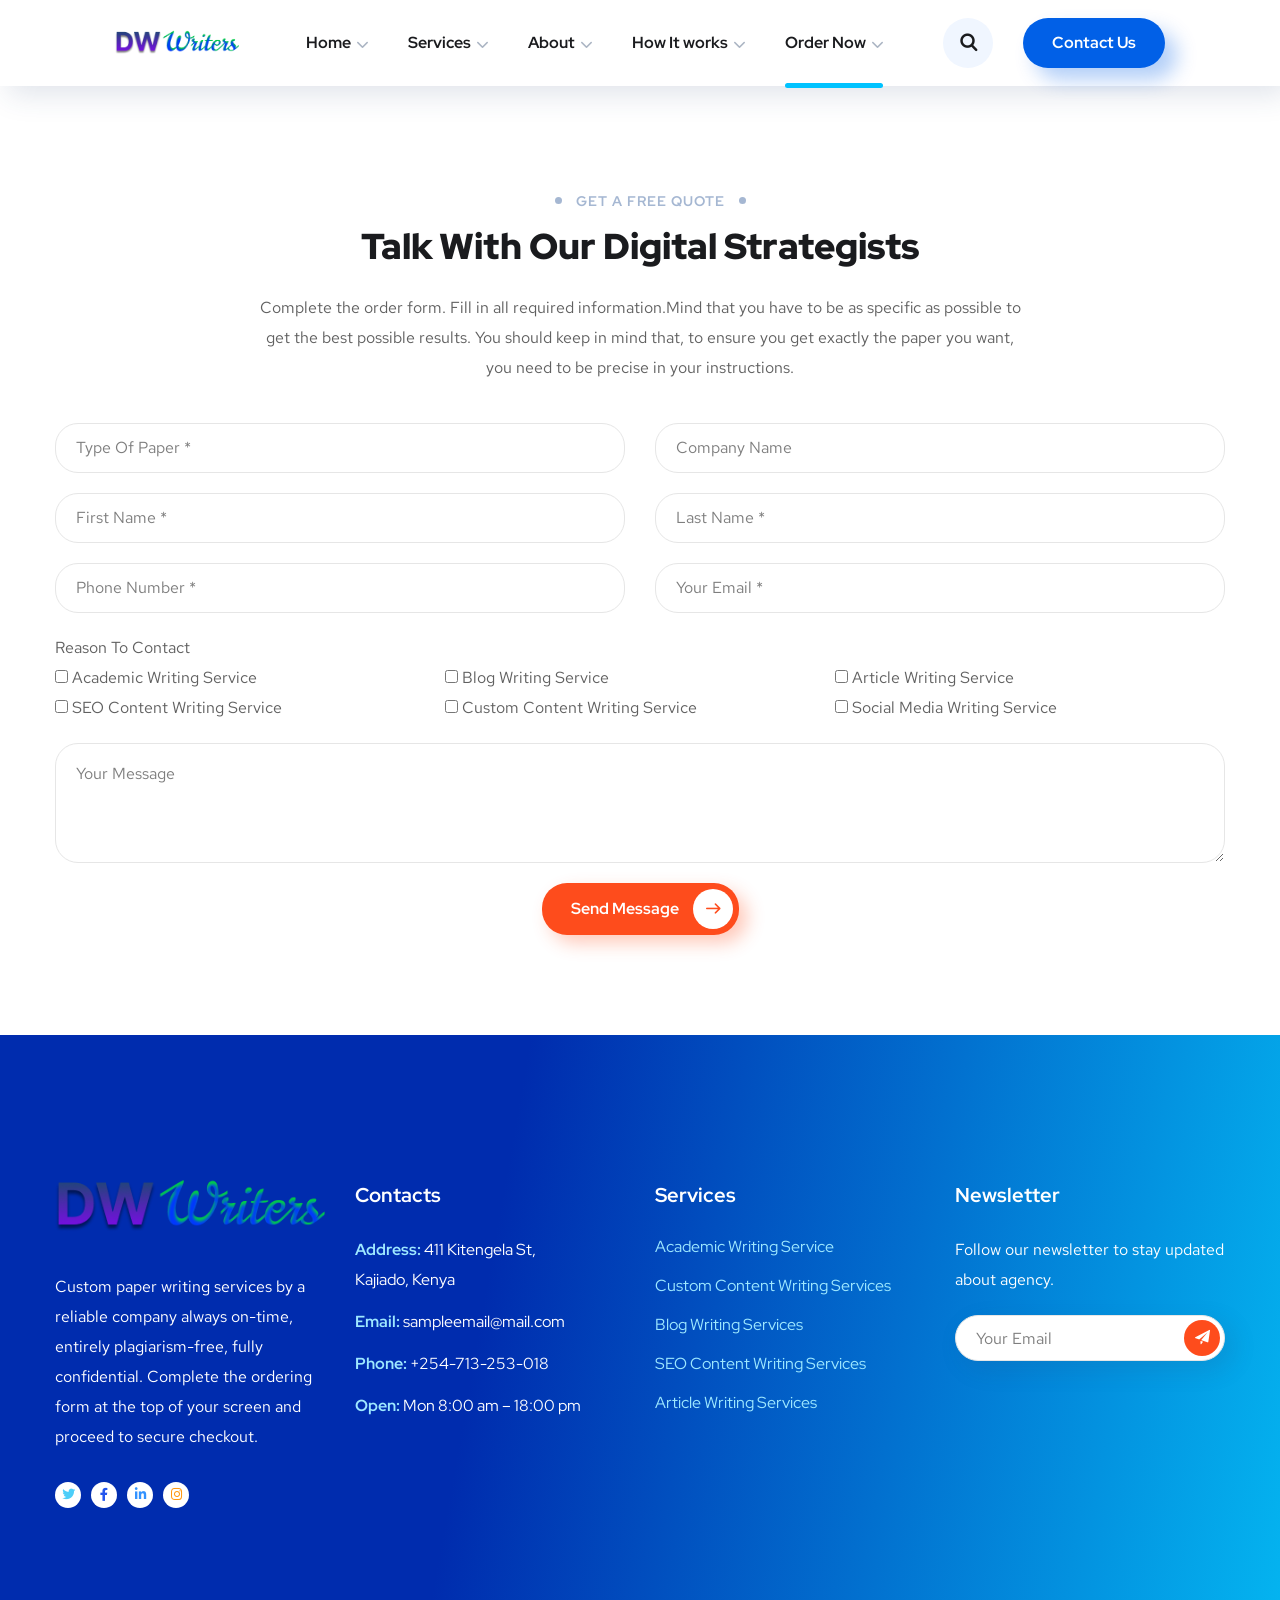
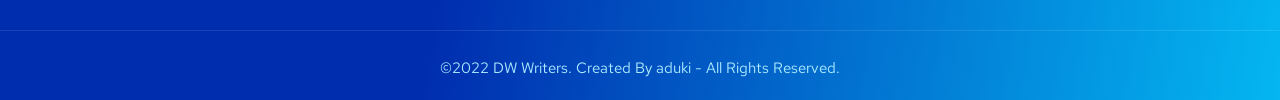
<file: free-a-quote.html>
<!DOCTYPE html>
<html lang="en">

<head>
    <meta charset="utf-8">
    <meta http-equiv="X-UA-Compatible" content="IE=edge" />
    <meta name="viewport" content="width=device-width, initial-scale=1, maximum-scale=1" />
    <title>Free a Quote</title>
    <link rel="shortcut icon" type="image/x-icon" href="images/favicon.png" />
    <link rel="stylesheet" href="css/bootstrap.css" />
    <link rel="stylesheet" href="css/font-awesome.css" />
    <link rel="stylesheet" href="css/flaticon.css" />
    <link rel="stylesheet" href="css/slick.css">
    <link rel="stylesheet" href="css/slick-theme.css" />
    <link rel="stylesheet" href="css/magnific-popup.css" />
    <link rel="stylesheet" href="style.css" />
    <link rel="stylesheet" href="css/royal-preload.css" />
</head>

<body class="royal_preloader">
    <div id="page" class="site">
        <header id="site-header" class="site-header header-style-2 header-fullwidth">
            <!-- Main Header start -->
            <div class="octf-main-header">
                <div class="octf-area-wrap">
                    <div class="container-fluid octf-mainbar-container">
                        <div class="octf-mainbar">
                            <div class="octf-mainbar-row octf-row">
                                <!-- logo start -->
                                <div class="octf-col">
                                    <div id="site-logo" class="site-logo">
                                        <a href="index.html">
                                            <img class="logo-static" src="images/klogo.png" alt="DW Writers">
                                            <img class="logo-scroll" src="images/klogo.png" alt="DW Writers">
                                        </a>
                                    </div>
                                </div>
                                <!-- logo start -->

                                <!-- nav start -->
                                <div class="octf-col">
                                    <nav id="site-navigation" class="main-navigation">
                                        <ul id="primary-menu" class="menu">
                                            <li class="menu-item-has-children"><a href="index.html">Home</a>
                                                <ul class="sub-menu">
                                                    <li><a href="index-7.html">DW Writers Home</a></li>
                                                </ul>
                                            </li>
                                            <li class="menu-item-has-children"><a href="#">Services</a>
                                                <ul class="sub-menu">
                                                    <li><a href="content-marketing.html">Our Services</a></li>
                                                </ul>
                                            </li>
                                            <li class="menu-item-has-children"><a href="#">About </a>
                                                <ul class="sub-menu">
                                                    <li><a href="about-us.html">About Us</a></li>
                                                </ul>
                                            </li>
                                            <li class="menu-item-has-children"><a href="#">How It works</a>
                                                <ul class="sub-menu">
                                                    <li><a href="our-process.html">How It Works</a></li>
                                                </ul>
                                            </li>
                                            <li class="current-menu-item menu-item-has-children"><a href="#">Order Now</a>
                                                <ul class="sub-menu">
                                                    <li><a href="free-a-quote.html">New Order</a></li>
                                                </ul>
                                            </li>
                                        </ul>
                                    </nav>
                                    <!-- #site-navigation -->
                                </div>

                                <div class="octf-col text-right">
                                    <!-- Call To Action -->
                                    <div class="octf-btn-cta">
                                        <div class="octf-header-module">
                                            <div class="toggle_search octf-cta-icons">
                                                <i class="flaticon-search"></i>
                                            </div>
                                            <!-- Form Search on Header -->
                                            <div class="h-search-form-field">
                                                <div class="h-search-form-inner">
                                                    <form role="search" method="get" id="search-form" class="search-form" action="">
                                                        <input type="search" class="search-field" placeholder="Search…" value="" name="s">
                                                        <button type="submit" class="search-submit"><i class="flaticon-search"></i></button>
                                                    </form>
                                                </div>
                                            </div>
                                        </div>
                                        <div class="octf-header-module">
                                            <div class="btn-cta-group btn-cta-header">
                                                <a class="octf-btn octf-btn-third" href="#">Contact Us</a>
                                            </div>
                                        </div>
                                    </div>
                                </div>

                            </div>
                        </div>
                    </div>
                </div>
            </div>

            <!-- Header mobile -->
            <div class="header_mobile">
                <div class="container">
                    <div class="mlogo_wrapper clearfix">

                        <!-- logo mobile start -->
                        <div class="mobile_logo">
                            <a href="index.html"><img src="images/klogo.png" alt="DW Writers"></a>
                        </div>
                        <!-- logo mobile end -->

                        <div id="mmenu_toggle">
                            <button></button>
                        </div>

                    </div>

                    <!-- nav mobile start -->
                    <div class="mmenu_wrapper">
                        <div class="mobile_nav">
                            <ul id="menu-main-menu" class="mobile_mainmenu">
                                <li class="menu-item-has-children"><a href="index.html">Home</a>
                                    <ul class="sub-menu">
                                        <li><a href="index-7.html">DW Writers Home</a></li>
                                    </ul>
                                </li>
                                <li class="menu-item-has-children"><a href="#">Services</a>
                                    <ul class="sub-menu">
                                        <li><a href="content-marketing.html">Our Services</a></li>
                                    </ul>
                                </li>
                                <li class="menu-item-has-children"><a href="#">About</a>
                                    <ul class="sub-menu">
                                        <li><a href="about-us.html">About Us</a></li>
                                    </ul>
                                </li>
                                <li class="menu-item-has-children"><a href="#">How It Works</a>
                                    <ul class="sub-menu">
                                        <li><a href="our-process.html">How It Works</a></li>
                                    </ul>
                                </li>
                                <li class="current-menu-item"><a href="free-a-quote.html">Order Now</a>
                                </li>
                            </ul>
                        </div>
                    </div>
                    <!-- nav mobile end -->
                </div>
            </div>
        </header>
        <div id="content" class="site-content">


            <section class="p-t100 p-b40">
                <div class="container">
                    <div class="row">
                        <div class="col-md-offset-2 col-md-8 col-xs-12">
                            <div class="ot-heading text-center">
                                <h6><span>Get a Free Quote</span></h6>
                                <h2 class="main-heading">Talk With Our Digital Strategists</h2>
                                <p>Complete the order form. Fill in all required information.Mind that you have to be as specific as possible to get the best possible results. You should keep in mind that, to ensure you get exactly the paper you want, you
                                    need to be precise in your instructions.</p>
                            </div>
                        </div>
                    </div>
                </div>
            </section>
            <section class="m-b100">
                <div class="container">
                    <div class="wpcf7">
                        <form action="freeaquote.php" method="POST" class="wpcf7-form">
                            <div class="faq-form row">
                                <p class="col-md-6 col-xs-12">
                                    <input type="url" name="website" class="wpcf7-form-control wpcf7-text" placeholder="Type Of Paper *">
                                </p>
                                <p class="col-md-6 col-xs-12">
                                    <input type="text" name="company" class="wpcf7-form-control wpcf7-text" placeholder="Company Name" required="">
                                </p>
                                <p class="col-md-6 col-xs-12">
                                    <input type="text" name="fname" class="wpcf7-form-control wpcf7-text" placeholder="First Name *" required="">
                                </p>
                                <p class="col-md-6 col-xs-12">
                                    <input type="text" name="lname" class="wpcf7-form-control wpcf7-text" placeholder="Last Name *" required="">
                                </p>
                                <p class="col-md-6 col-xs-12">
                                    <input type="tel" name="phone" class="wpcf7-form-control wpcf7-text wpcf7-tel" placeholder="Phone Number *" required="">
                                </p>
                                <p class="col-md-6 col-xs-12">
                                    <input type="email" name="email" class="wpcf7-form-control wpcf7-text wpcf7-email" placeholder="Your Email *" required="">
                                </p>
                                <p class="col-md-12 col-xs-12 multi-checkbox">
                                    <label>Reason To Contact</label><br>
                                    <span class="wpcf7-form-control-wrap your-option">
                                        <span class="wpcf7-form-control wpcf7-checkbox">
                                            <span class="wpcf7-list-item first">
                                                <label>
                                                    <input type="checkbox" name="name[]" value="Academic Writing Service">
                                                    <span class="wpcf7-list-item-label">Academic Writing Service</span>
                                    </label>
                                    </span>
                                    <span class="wpcf7-list-item">
                                                <label>
                                                    <input type="checkbox" name="name[]" value="Blog Writing Service">
                                                    <span class="wpcf7-list-item-label">Blog Writing Service</span>
                                    </label>
                                    </span>
                                    <span class="wpcf7-list-item">
                                                <label>
                                                    <input type="checkbox" name="name[]" value="Article Writing Service">
                                                    <span class="wpcf7-list-item-label">Article Writing Service</span>
                                    </label>
                                    </span>
                                    <span class="wpcf7-list-item">
                                                <label>
                                                    <input type="checkbox" name="name[]" value="SEO Content Writing Service">
                                                    <span class="wpcf7-list-item-label">SEO Content Writing Service</span>
                                    </label>
                                    </span>
                                    <span class="wpcf7-list-item">
                                                <label>
                                                    <input type="checkbox" name="name[]" value="Custom Content Writing Service">
                                                    <span class="wpcf7-list-item-label">Custom Content Writing Service</span>
                                    </label>
                                    </span>
                                    <span class="wpcf7-list-item last">
                                                <label>
                                                    <input type="checkbox" name="name[]" value="Social Media Writing Service">
                                                    <span class="wpcf7-list-item-label">Social Media Writing Service</span>
                                    </label>
                                    </span>
                                    </span>
                                    </span>
                                </p>
                                <p class="col-md-12 col-xs-12">
                                    <textarea type="text" name="message" class="wpcf7-form-control wpcf7-textarea" placeholder="Your Message"></textarea>
                                </p>
                                <p class="text-center">
                                    <button class="octf-btn octf-btn-icon octf-btn-primary">Send Message<i class="flaticon-right-arrow-1"></i></button>
                                </p>
                            </div>
                        </form>
                    </div>
                </div>
            </section>
        </div>

        <footer id="site-footer " class="site-footer site-footer-2 bg-gradient-2 ">
            <div class="main-footer ">
                <div class="container ">
                    <div class="row ">
                        <div class="col-lg-3 col-sm-6 ">
                            <div class="footer-widget ">
                                <img src="images/klogo.png" class="attachment-full size-full m-b25 " alt=" ">
                                <p class="m-b30 ">Custom paper writing services by a reliable company always on-time, entirely plagiarism-free, fully confidential. Complete the ordering form at the top of your screen and proceed to secure checkout.</p>
                                <div class="footer-social ">
                                    <a class="footer-social-icon twitter " href="# " target="_blank "><i class="fab fa-twitter "></i></a>
                                    <a class="footer-social-icon facebook " href="# " target="_blank "><i class="fab fa-facebook-f "></i></a>
                                    <a class="footer-social-icon linkedin " href="# " target="_blank "><i class="fab fa-linkedin-in "></i></a>
                                    <a class="footer-social-icon instagram " href="# " target="_blank "><i class="fab fa-instagram "></i></a>
                                </div>
                            </div>
                        </div>
                        <div class="col-lg-3 col-sm-6 ">
                            <div class="footer-widget ">
                                <h5>Contacts</h5>
                                <div class="footer-contact-2 ">
                                    <ul class="font-second ">
                                        <li><strong>Address:</strong> 411 Kitengela St,<br>Kajiado, Kenya</li>
                                        <li><strong>Email:</strong> sampleemail@mail.com</li>
                                        <li><strong>Phone:</strong> +254-713-253-018</li>
                                        <li><strong>Open:</strong> Mon 8:00 am – 18:00 pm</li>
                                    </ul>
                                </div>
                            </div>
                        </div>
                        <div class="col-lg-3 col-sm-6 ">
                            <div class="footer-widget ">
                                <h5>Services</h5>
                                <ul class="ft-menu-list ">
                                    <li class="ft-menu-item ">
                                        <a href="# ">Academic Writing Service</a>
                                    </li>
                                    <li class="ft-menu-item ">
                                        <a href="# ">Custom Content Writing Services</a>
                                    </li>
                                    <li class="ft-menu-item ">
                                        <a href="# ">Blog Writing Services</a>
                                    </li>
                                    <li class="ft-menu-item ">
                                        <a href="# ">SEO Content Writing Services</a>
                                    </li>
                                    <li class="ft-menu-item ">
                                        <a href="# ">Article Writing Services</a>
                                    </li>
                                </ul>
                            </div>
                        </div>

                        <div class="col-lg-3 col-sm-6">
                            <div class="footer-widget">
                                <h5>Newsletter </h5>
                                <p>Follow our newsletter to stay updated about agency.</p>
                                <form action="newsletter.php" class="mc4wp-form" method="POST" data-name="Subscribe Form Footer">
                                    <div class="mc4wp-form-fields">
                                        <div class="subscribe-inner-form">
                                            <input type="email" name="email" placeholder="Your Email" required="">
                                            <button type="submit" class="subscribe-btn-icon"><i class="flaticon-send"></i></button>
                                        </div>

                                    </div>
                                </form>
                            </div>
                        </div>

                    </div>
                </div>
            </div>
            <div class="footer-bottom ">
                <div class="container ">
                    <p class="copyright-2 text-center "> &copy2022 DW Writers. Created By aduki - All Rights Reserved.</p>
                </div>
            </div>
        </footer>
        <!-- #site-footer -->
    </div>
    <!-- #page -->
    <a id="back-to-top" href="#" class="show"><i class="flaticon-arrow-pointing-to-up"></i></a>
    <!-- jQuery -->
    <script src="js/jquery.min.js"></script>
    <script src="js/slick.min.js"></script>
    <script src="js/jquery.magnific-popup.min.js"></script>
    <script src="js/jquery.isotope.min.js"></script>
    <script src="js/easypiechart.js"></script>
    <script src="js/jquery.countdown.min.js"></script>
    <script src="js/scripts.js"></script>
    <script src="js/header-mobile.js"></script>
    <script src="js/royal_preloader.min.js"></script>
</body>

</html>
</file>
<file: css/flaticon.css>
/*
    Flaticon icon font: Flaticon
    Creation date: 26/08/2019 16:52
    */

@font-face {
  font-family: "Flaticon";
  src: url("../fonts/Flaticon.eot");
  src: url("../fonts/Flaticon.eot?#iefix") format("embedded-opentype"),
       url("../fonts/Flaticon.woff2") format("woff2"),
       url("../fonts/Flaticon.woff") format("woff"),
       url("../fonts/Flaticon.ttf") format("truetype"),
       url("../fonts/Flaticon.svg#Flaticon") format("svg");
  font-weight: normal;
  font-style: normal;
}

@media screen and (-webkit-min-device-pixel-ratio:0) {
  @font-face {
    font-family: "Flaticon";
    src: url("../fonts/Flaticon.svg#Flaticon") format("svg");
  }
}

[class^="flaticon-"]:before, [class*=" flaticon-"]:before,
[class^="flaticon-"]:after, [class*=" flaticon-"]:after {   
  font-family: Flaticon;
  font-size: 14px;
  font-style: normal;
  margin-left: 0px;
}

.flaticon-arrow-point-to-right:before { content: "\f100"; }
.flaticon-right-arrow:before { content: "\f101"; }
.flaticon-placeholder-filled-point:before { content: "\f102"; }
.flaticon-placeholder:before { content: "\f103"; }
.flaticon-phone:before { content: "\f104"; }
.flaticon-clock:before { content: "\f105"; }
.flaticon-search:before { content: "\f106"; }
.flaticon-supermarket:before { content: "\f107"; }
.flaticon-24h:before { content: "\f108"; }
.flaticon-check:before { content: "\f109"; }
.flaticon-share:before { content: "\f10a"; }
.flaticon-share-1:before { content: "\f10b"; }
.flaticon-arrowhead-thin-outline-to-the-left:before { content: "\f10c"; }
.flaticon-arrow-down-sign-to-navigate:before { content: "\f10d"; }
.flaticon-navigate-up-arrow:before { content: "\f10e"; }
.flaticon-chain:before { content: "\f10f"; }
.flaticon-heart:before { content: "\f110"; }
.flaticon-e-commerce-like-heart:before { content: "\f111"; }
.flaticon-like:before { content: "\f112"; }
.flaticon-heart-1:before { content: "\f113"; }
.flaticon-quote:before { content: "\f114"; }
.flaticon-quotation:before { content: "\f115"; }
.flaticon-writer:before { content: "\f116"; }
.flaticon-add:before { content: "\f117"; }
.flaticon-add-1:before { content: "\f118"; }
.flaticon-add-2:before { content: "\f119"; }
.flaticon-delete:before { content: "\f11a"; }
.flaticon-close-cross:before { content: "\f11b"; }
.flaticon-close:before { content: "\f11c"; }
.flaticon-close-button:before { content: "\f11d"; }
.flaticon-eye-open:before { content: "\f11e"; }
.flaticon-view:before { content: "\f11f"; }
.flaticon-left-arrow:before { content: "\f120"; }
.flaticon-right-arrow-1:before { content: "\f121"; }
.flaticon-left-arrow-1:before { content: "\f122"; }
.flaticon-arrow-pointing-to-right:before { content: "\f123"; }
.flaticon-next:before { content: "\f124"; }
.flaticon-keyboard-right-arrow-button:before { content: "\f125"; }
.flaticon-down-arrow:before { content: "\f126"; }
.flaticon-cart:before { content: "\f127"; }
.flaticon-graphic:before { content: "\f128"; }
.flaticon-portfolio:before { content: "\f129"; }
.flaticon-rocket:before { content: "\f12a"; }
.flaticon-aim:before { content: "\f12b"; }
.flaticon-system:before { content: "\f12c"; }
.flaticon-report:before { content: "\f12d"; }
.flaticon-globe:before { content: "\f12e"; }
.flaticon-startup:before { content: "\f12f"; }
.flaticon-internet:before { content: "\f130"; }
.flaticon-growth:before { content: "\f131"; }
.flaticon-pie-chart:before { content: "\f132"; }
.flaticon-pie-chart-1:before { content: "\f133"; }
.flaticon-document:before { content: "\f134"; }
.flaticon-search-1:before { content: "\f135"; }
.flaticon-coding:before { content: "\f136"; }
.flaticon-pie-chart-2:before { content: "\f137"; }
.flaticon-cloud-computing:before { content: "\f138"; }
.flaticon-pinterest:before { content: "\f139"; }
.flaticon-arrow-pointing-to-left:before { content: "\f13a"; }
.flaticon-arrow-pointing-to-down:before { content: "\f13b"; }
.flaticon-arrow-pointing-to-up:before { content: "\f13c"; }
.flaticon-world:before { content: "\f13d"; }
.flaticon-note:before { content: "\f13e"; }
.flaticon-viber:before { content: "\f13f"; }
.flaticon-star:before { content: "\f140"; }
.flaticon-phone-1:before { content: "\f141"; }
.flaticon-envelope:before { content: "\f142"; }
.flaticon-cart-1:before { content: "\f143"; }
.flaticon-user:before { content: "\f144"; }
.flaticon-send:before { content: "\f145"; }
.flaticon-analytics:before { content: "\f146"; }
.flaticon-chart:before { content: "\f147"; }
.flaticon-chat:before { content: "\f148"; }
.flaticon-link:before { content: "\f149"; }
.flaticon-heart-2:before { content: "\f14a"; }
.flaticon-info:before { content: "\f14b"; }
.flaticon-close-1:before { content: "\f14c"; }
.flaticon-check-1:before { content: "\f14d"; }
.flaticon-check-2:before { content: "\f14e"; }
.flaticon-exclamation:before { content: "\f14f"; }
.flaticon-danger:before { content: "\f150"; }
.flaticon-facebook-logo:before { content: "\f151"; }
.flaticon-facebook-letter-logo:before { content: "\f152"; }
.flaticon-twitter:before { content: "\f153"; }
.flaticon-twitter-black-shape:before { content: "\f154"; }
.flaticon-twitter-social-logotype:before { content: "\f155"; }
.flaticon-instagram:before { content: "\f156"; }
.flaticon-instagram-logo:before { content: "\f157"; }
.flaticon-instagram-1:before { content: "\f158"; }
.flaticon-instagram-2:before { content: "\f159"; }
.flaticon-pinterest-letter-logo:before { content: "\f15a"; }
.flaticon-pinterest-1:before { content: "\f15b"; }
</file>
<file: css/royal-preload.css>
body.royal_preloader {
    background: none;
    visibility: hidden;    
}
#royal_preloader {
    visibility: visible;
    position: fixed;
    width:100%;
    height:100%;
    top: 0;
    right: 0;
    bottom: 0;
    left: 0;
    height: auto;
    margin: 0;
    z-index: 9999999999;
}
#royal_preloader.royal_preloader_number:before,
#royal_preloader.royal_preloader_progress:before {
    content: '';
    position: absolute;
    top: 0;
    right: 0;
    bottom: 0;
    left: 0;
    background-image: -webkit-radial-gradient(circle, rgba(255, 255, 255, 0.1), rgba(255, 255, 255, 0.01));
    background-image: -moz-radial-gradient(circle, rgba(255, 255, 255, 0.1), rgba(255, 255, 255, 0.01));
    background-image: -ms-radial-gradient(circle, rgba(255, 255, 255, 0.1), rgba(255, 255, 255, 0.01));
    background-image: -o-radial-gradient(circle, rgba(255, 255, 255, 0.1), rgba(255, 255, 255, 0.01));
    background-image: radial-gradient(circle, rgba(255, 255, 255, 0.1), rgba(255, 255, 255, 0.01));
}
#royal_preloader.complete {
    opacity: 0;
    -webkit-transition: opacity 0.2s linear 0.5s;
       -moz-transition: opacity 0.2s linear 0.5s;
        -ms-transition: opacity 0.2s linear 0.5s;
         -o-transition: opacity 0.2s linear 0.5s;
            transition: opacity 0.2s linear 0.5s;
}
#royal_preloader.royal_preloader_line {
    height: 2px;
    bottom: auto;
}

/* Number Mode */
#royal_preloader.royal_preloader_number .royal_preloader_percentage {
    position: absolute;
    top: 0;
    right: 0;
    bottom: 0;
    left: 0;
    margin: auto;
    width: 100px;
    height: 100px;
    border-width: 1px;
    border-style: solid;
    border-radius: 50%;
    line-height: 100px;
    font-size: 20px;
    font-family: Impact, Arial;
    text-shadow: 1px 1px 2px rgba(0, 0, 0, 0.1);
    text-align: center;
}
#royal_preloader.royal_preloader_number .royal_preloader_percentage > div {
    position: absolute;
    top: -2px;
    right: -2px;
    bottom: -2px;
    left: -2px;
    border: 4px solid transparent;
    border-left-color: #FFFFFF;
    border-radius: 50%;
    -webkit-animation: rotate 0.8s linear infinite;
       -moz-animation: rotate 0.8s linear infinite;
        -ms-animation: rotate 0.8s linear infinite;
         -o-animation: rotate 0.8s linear infinite;
            animation: rotate 0.8s linear infinite;
}

/* Line Mode */
#royal_preloader.royal_preloader_line .royal_preloader_loader {
    position: absolute;
    height: 100%;
    left: 0;
}
#royal_preloader.royal_preloader_line .royal_preloader_peg {
    position: absolute;
    right: 0;
    height: 100%;
    width: 100px;
    opacity: 0.5;
}

/* Text Mode */
#royal_preloader.royal_preloader_text .royal_preloader_loader {
    color: #FFFFFF;
    position: absolute;
    top: 0;
    bottom: 0;
    opacity:.2;
    left: 50%;
    font-family: 'Open Sans', sans-serif;
    font-weight:700;
    height: 80px;
    line-height: 80px;
    margin: auto;
    letter-spacing: -4px;
    font-size: 55px;
    white-space: nowrap;
}
#royal_preloader.royal_preloader_text .royal_preloader_loader div {
    position: absolute;
    top: 0px;
    right: 0px;
    bottom: 0px;
    left: 0%;
    background-color: #000000;
    opacity: 0.7;
    filter: alpha(opacity=70);
}

/* Scale Text Mode */
#royal_preloader.royal_preloader_scale_text .royal_preloader_loader {
    color: #FFFFFF;
    position: absolute;
    font-family: 'Open Sans', sans-serif;
    font-weight:700;
    top: 0;
    bottom: 0;
    left: 50%;
    height: 32px;
    line-height: 32px;
    margin: auto;
    letter-spacing: 1px;
    font-size: 32px;
    white-space: nowrap;
}

#royal_preloader.royal_preloader_scale_text .royal_preloader_loader span {
    display: inline-block;
    -webkit-transform: scale(0);
       -moz-transform: scale(0);
        -ms-transform: scale(0);
         -o-transform: scale(0);
            transform: scale(0);
}

#royal_preloader.royal_preloader_scale_text .royal_preloader_loader span.loaded {
    -webkit-animation: scale 0.2s forwards;
       -moz-animation: scale 0.2s forwards;
        -ms-animation: scale 0.2s forwards;
         -o-animation: scale 0.2s forwards;
            animation: scale 0.2s forwards;
}

/* Logo Mode */
#royal_preloader.royal_preloader_logo .royal_preloader_loader {
    position: absolute;
    left: 50%;
    top: 50%;
    margin: 0px;
    overflow: hidden;
    background-position: 50% 50%;
    background-repeat: no-repeat;
    background-size: 100%;
    border-radius: 5px;
}
#royal_preloader.royal_preloader_logo .royal_preloader_loader div {
    position: absolute;
    bottom: 0%;
    left: 0px;
    right: 0px;
    height: 100%;
    opacity: 0.7;
    filter: alpha(opacity=70);
}
#royal_preloader.royal_preloader_logo .royal_preloader_percentage {
    position: absolute;
    top: 50%;
    left: 50%;
    height: 40px;
    line-height: 40px;
    margin: 0px;
    color: #072E77;
    text-align: center;
    font-family: 'Open Sans';
    font-size: 13px;
    font-weight: 400;
    letter-spacing:2px;
    padding-top:10px;
}

/* Progress Mode */
#royal_preloader.royal_preloader_progress .royal_preloader_percentage {
    position: absolute;
    top: 50%;
    left: 0;
    right: 0;
    color: #AAAAAA;
    color: rgba(255, 255, 255, 0.1);
    font-family: Impact, Arial;
    font-size: 20px;
    text-align: center;
}
#royal_preloader.royal_preloader_progress .royal_preloader_loader {
    content: '';
    position: absolute;
    top: 50%;
    left: 0;
    right: 0;
    width: 60%;
    height: 2px;
    margin: -10px auto auto auto;
    background-color: rgba(0, 0, 0, 0.1); 
}
#royal_preloader.royal_preloader_progress .royal_preloader_meter {
    width: 0;
    height: 100%;
    margin: auto;
    padding: 0;
    background-color: #C76363;
}


@-webkit-keyframes rotate {
    0% { -webkit-transform: rotate(0);}
    100% { -webkit-transform: rotate(360deg); }
}
@-moz-keyframes rotate {
    0% { -moz-transform: rotate(0); }
    100% { -moz-transform: rotate(360deg); }
}
@-ms-keyframes rotate {
    0% { -ms-transform: rotate(0); }
    100% { -ms-transform: rotate(360deg); }
}
@-o-keyframes rotate {
    0% { -o-transform: rotate(0); }
    100% { -o-transform: rotate(360deg); }
}
@keyframes rotate {
    0% { transform: rotate(0); }
    100% { transform: rotate(360deg); }
}

@-webkit-keyframes scale {
    0% { -webkit-transform: scale(0); opacity: 0;}
    50% { -webkit-transform: scale(2);  opacity: 0.5;}
    100% { -webkit-transform: scale(1);  opacity: 1;}
}
@-moz-keyframes scale {
    0% { -moz-transform: scale(0); opacity: 0;}
    50% { -moz-transform: scale(2); opacity: 0.5;}
    100% { -moz-transform: scale(1); opacity: 1;}
}
@-ms-keyframes scale {
    0% { -ms-transform: scale(0); opacity: 0;}
    50% { -ms-transform: scale(2); opacity: 0.5;}
    100% { -ms-transform: scale(1); opacity: 1;}
}
@-o-keyframes scale {
    0% { -o-transform: scale(0); opacity: 0;}
    50% { -o-transform: scale(2); opacity: 0;.5}
    100% { -o-transform: scale(1); opacity: 1;}
}
@keyframes scale {
    0% { transform: scale(0); opacity: 0;}
    50% { transform: scale(2); opacity: 0.5;}
    100% { transform: scale(1); opacity: 1;}
}
@media only screen and (max-width: 800px) {
    #royal_preloader.royal_preloader_scale_text .royal_preloader_loader {
        height: 22px;
        line-height: 22px;
        font-size: 22px;
    }
}
</file>
<file: style.css>
/*--------------------------------------------------------------
>>> TABLE OF CONTENTS:
----------------------------------------------------------------
# Normalize
# Typography
# Elements
# Forms
# Navigation
	## Links
	## Menus
# Accessibility
# Alignments
# Clearings
# Widgets
# Content
	## Posts and pages
	## Comments
# Infinite scroll
# Media
	## Captions
	## Galleries
--------------------------------------------------------------*/
/*--------------------------------------------------------------
# Normalize
--------------------------------------------------------------*/
/*! normalize.css v8.0.0 | MIT License | github.com/necolas/normalize.css */
/* Document
	 ========================================================================== */

@import url('https://fonts.googleapis.com/css?family=Red+Hat+Display:400,400i,500,500i,700,700i,900,900i');
@import url('https://fonts.googleapis.com/css?family=Red+Hat+Text:400,400i,500,500i,700,700i');
/**
 * 1. Correct the line height in all browsers.
 * 2. Prevent adjustments of font size after orientation changes in iOS.
 */
html {
  line-height: 1.15;
  /* 1 */
  -webkit-text-size-adjust: 100%;
  /* 2 */
}

/* Sections
	 ========================================================================== */
/**
 * Remove the margin in all browsers.
 */
body {
  margin: 0;
  overflow-x: hidden;
}

/* Grouping content
	 ========================================================================== */
/**
 * 1. Add the correct box sizing in Firefox.
 * 2. Show the overflow in Edge and IE.
 */
hr {
  box-sizing: content-box;
  /* 1 */
  height: 0;
  /* 1 */
  overflow: visible;
  /* 2 */
}

/**
 * 1. Correct the inheritance and scaling of font size in all browsers.
 * 2. Correct the odd `em` font sizing in all browsers.
 */
pre {
  font-family: monospace, monospace;
  /* 1 */
  font-size: 1em;
  /* 2 */
}

/* Text-level semantics
	 ========================================================================== */
/**
 * Remove the gray background on active links in IE 10.
 */
a {
  background-color: transparent;
}

/**
 * 1. Remove the bottom border in Chrome 57-
 * 2. Add the correct text decoration in Chrome, Edge, IE, Opera, and Safari.
 */
abbr[title] {
  border-bottom: none;
  /* 1 */
  text-decoration: underline;
  /* 2 */
  text-decoration: underline dotted;
  /* 2 */
}

/**
 * Add the correct font weight in Chrome, Edge, and Safari.
 */
b,
strong {
  font-weight: bold;
}

/**
 * 1. Correct the inheritance and scaling of font size in all browsers.
 * 2. Correct the odd `em` font sizing in all browsers.
 */
code,
kbd,
samp {
  font-family: monospace, monospace;
  /* 1 */
  font-size: 1em;
  /* 2 */
}

/**
 * Add the correct font size in all browsers.
 */
small {
  font-size: 80%;
}

/**
 * Prevent `sub` and `sup` elements from affecting the line height in
 * all browsers.
 */
sub,
sup {
  font-size: 75%;
  line-height: 0;
  position: relative;
  vertical-align: baseline;
}

sub {
  bottom: -0.25em;
}

sup {
  top: -0.4em;
}

/* Embedded content
	 ========================================================================== */
/**
 * Remove the border on images inside links in IE 10.
 */
img {
  border-style: none;
}

/* Forms
	 ========================================================================== */
/**
 * 1. Change the font styles in all browsers.
 * 2. Remove the margin in Firefox and Safari.
 */
button,
input,
optgroup,
select,
textarea {
  font-family: inherit;
  /* 1 */
  font-size: 100%;
  /* 1 */
  line-height: 1.15;
  /* 1 */
  margin: 0;
  /* 2 */
}

/**
 * Show the overflow in IE.
 * 1. Show the overflow in Edge.
 */
button,
input {
  /* 1 */
  overflow: visible;
}

/**
 * Remove the inheritance of text transform in Edge, Firefox, and IE.
 * 1. Remove the inheritance of text transform in Firefox.
 */
button,
select {
  /* 1 */
  text-transform: none;
}

/**
 * Correct the inability to style clickable types in iOS and Safari.
 */
button,
[type=button],
[type=reset],
[type=submit] {
  -webkit-appearance: button;
}

/**
 * Remove the inner border and padding in Firefox.
 */
button::-moz-focus-inner,
[type=button]::-moz-focus-inner,
[type=reset]::-moz-focus-inner,
[type=submit]::-moz-focus-inner {
  border-style: none;
  padding: 0;
}

/**
 * Restore the focus styles unset by the previous rule.
 */
button:-moz-focusring,
[type=button]:-moz-focusring,
[type=reset]:-moz-focusring,
[type=submit]:-moz-focusring {
  outline: 1px dotted ButtonText;
}

/**
 * Correct the padding in Firefox.
 */
fieldset {
  padding: 0.35em 0.75em 0.625em;
}

/**
 * 1. Correct the text wrapping in Edge and IE.
 * 2. Correct the color inheritance from `fieldset` elements in IE.
 * 3. Remove the padding so developers are not caught out when they zero out
 *		`fieldset` elements in all browsers.
 */
legend {
  box-sizing: border-box;
  /* 1 */
  color: inherit;
  /* 2 */
  display: table;
  /* 1 */
  max-width: 100%;
  /* 1 */
  padding: 0;
  /* 3 */
  white-space: normal;
  /* 1 */
}

/**
 * Add the correct vertical alignment in Chrome, Firefox, and Opera.
 */
progress {
  vertical-align: baseline;
}

/**
 * Remove the default vertical scrollbar in IE 10+.
 */
textarea {
  overflow: auto;
}

/**
 * 1. Add the correct box sizing in IE 10.
 * 2. Remove the padding in IE 10.
 */
[type=checkbox],
[type=radio] {
  box-sizing: border-box;
  /* 1 */
  padding: 0;
  /* 2 */
}

/**
 * Correct the cursor style of increment and decrement buttons in Chrome.
 */
[type=number]::-webkit-inner-spin-button,
[type=number]::-webkit-outer-spin-button {
  height: auto;
}

/**
 * 1. Correct the odd appearance in Chrome and Safari.
 * 2. Correct the outline style in Safari.
 */
[type=search] {
  -webkit-appearance: textfield;
  /* 1 */
  outline-offset: -2px;
  /* 2 */
}

/**
 * Remove the inner padding in Chrome and Safari on macOS.
 */
[type=search]::-webkit-search-decoration {
  -webkit-appearance: none;
}

/**
 * 1. Correct the inability to style clickable types in iOS and Safari.
 * 2. Change font properties to `inherit` in Safari.
 */
::-webkit-file-upload-button {
  -webkit-appearance: button;
  /* 1 */
  font: inherit;
  /* 2 */
}

/* Interactive
	 ========================================================================== */
/*
 * Add the correct display in Edge, IE 10+, and Firefox.
 */
details {
  display: block;
}

/*
 * Add the correct display in all browsers.
 */
summary {
  display: list-item;
}

/* Misc
	 ========================================================================== */
/**
 * Add the correct display in IE 10+.
 */
template {
  display: none;
}

/**
 * Add the correct display in IE 10.
 */
[hidden] {
  display: none;
}

/*--------------------------------------------------------------
# Typography
--------------------------------------------------------------*/
body,
button,
input,
select,
optgroup,
textarea {
  color: #606060;
  font-family: "Red Hat Text", sans-serif;
  font-size: 16px;
  line-height: 1.875;
  font-weight: 400;
  -ms-word-wrap: break-word;
  word-wrap: break-word;
  box-sizing: border-box;
}

h1, h2, h3, h4, h5, h6 {
  font-weight: 900;
  line-height: 1.2;
  margin: 0 0 20px;
  color: #1a1b1e;
  font-family: "Red Hat Display", sans-serif;
}

h1 {
  font-size: 42px;
}

h2 {
  font-size: 36px;
}

h3 {
  font-size: 30px;
}

h4 {
  font-size: 24px;
}

h5 {
  font-size: 20px;
}

h6 {
  font-size: 18px;
}

/* Responsive heading */
/* Tablet Large */
@media only screen and (max-width: 1024px) {
  body {
    line-height: 1.5;
  }

  h1 {
    font-size: 40px;
  }

  h2 {
    font-size: 32px;
  }

  h3 {
    font-size: 24px;
  }

  h4, h5, h6 {
    font-size: 18px;
  }
}
/* Tablet Small */
@media only screen and (max-width: 768px) {
  h1, h2, h3, h4, h5, h6 {
    font-weight: 700;
  }

  h1 {
    font-size: 32px;
  }

  h2 {
    font-size: 26px;
    line-height: 1.15384615;
  }

  h3 {
    font-size: 22px;
    line-height: 1.13636364;
  }

  h4, h5, h6 {
    line-height: 1.11111111;
  }
}
p {
  margin: 0 0 20px;
}

p:last-child {
    margin-bottom: 0;
}

dfn, cite, em, i {
  font-style: italic;
}

blockquote {
  font-size: 24px;
  line-height: 42px;
  margin: 30px 0;
  font-family: "Red Hat Display", sans-serif;
  font-weight: 500;
  padding: 0 30px;
  position: relative;
  color: #1a1b1e;
}
blockquote:before {
  content: "";
  display: block;
  position: absolute;
  left: 0;
  top: 7%;
  width: 3px;
  height: 86%;
  background: #fe4c1c;
}
blockquote cite {
  font-size: 14px;
  font-style: normal;
  font-weight: 700;
  text-transform: uppercase;
  letter-spacing: 1px;
  color: #a5b7d2;
}

address {
  margin: 0 0 1.5em;
}

pre {
  background: #eee;
  font-family: "Courier 10 Pitch", Courier, monospace;
  font-size: 15px;
  line-height: 1.7142857143;
  margin-bottom: 1.6em;
  max-width: 100%;
  overflow: auto;
  padding: 1.6em;
}

code, kbd, tt, var {
  font-family: Monaco, Consolas, "Andale Mono", "DejaVu Sans Mono", monospace;
  font-size: 15px;
}

abbr, acronym {
  border-bottom: 1px dotted #666;
  cursor: help;
}

mark, ins {
  background: #fff9c0;
  text-decoration: none;
}

big {
  font-size: 125%;
}

.bg-alt {
  background: #f7f7f7;
}

.bg-primary {
  background: #fe4c1c;
}

.bg-second {
  background: #00c3ff;
}

.bg-third {
  background: #0160e7;
}

.bg-gradient {
  background-color: #0039e4;
  background-image: -moz-linear-gradient(145deg, #0039e4, #04dbf1);
  background-image: -webkit-linear-gradient(145deg, #0039e4, #04dbf1);
  background-image: linear-gradient(145deg, #0039e4, #04dbf1);
}

.bg-hover-gradient:hover {
  background-color: #0039e4;
  background-image: -moz-linear-gradient(145deg, #0039e4, #04dbf1);
  background-image: -webkit-linear-gradient(145deg, #0039e4, #04dbf1);
  background-image: linear-gradient(145deg, #0039e4, #04dbf1);
}

.text-primary {
  color: #fe4c1c;
}

.text-second {
  color: #00c3ff;
}

.text-third {
  color: #0160e7;
}

.text-dark {
  color: #1a1b1e;
}

.text-gray {
  color: #a5b7d2;
}

.text-radius {
  border-radius: 3px;
  padding: 0 3px;
}

.font-main {
  font-family: "Red Hat Text", sans-serif;
}

.font-second {
  font-family: "Red Hat Display", sans-serif;
}

.section-padd {
  padding: 110px 0;
}

.section-padd-bot {
  padding-bottom: 110px;
}

.section-padd-top {
  padding-top: 110px;
}

.section-padd-top70 {
  padding-top: 70px;
}

.lead {
  font-size: 18px;
}

.clear-both {
  clear: both;
}

.unstyle {
  list-style: none;
  padding-left: 0;
}

.font14 {
  font-size: 14px;
}

.font22 {
  font-size: 22px;
  line-height: 36px;
}

.text-light {
  color: #fff;
}
.text-light * {
  color: #fff;
}

.bolder {
  font-weight: 900;
}

.bold {
  font-weight: 700;
}

.medium {
  font-weight: 500;
}

.normal {
  font-weight: 400;
}

.lighter {
  font-weight: 300;
}

.underline {
  text-decoration: underline;
}

.fleft {
  float: left;
}

.fright {
  float: right;
}

.dtable {
  display: table;
}

.dcell {
  display: table-cell;
  vertical-align: middle;
}

.overflow {
  overflow: hidden;
}

.overlay {
  position: absolute;
  top: 0;
  left: 0;
  background: #fff;
  opacity: 0.8;
  width: 100%;
  height: 100%;
  z-index: -1;
}

.gaps {
  clear: both;
  height: 20px;
  display: block;
}
.gaps.size-2x {
  height: 40px;
}

.slick-arrow {
  z-index: 1;
  position: absolute;
  top: 50%;
  left: 40px;
  margin-top: -23px;
  width: 46px;
  height: 46px;
  background: #fff;
  color: #00c3ff;
  border: none;
  outline: none;
  border-radius: 50%;
  -webkit-border-radius: 50%;
  -moz-border-radius: 50%;
  -webkit-transition: all 0.3s linear;
  -moz-transition: all 0.3s linear;
  -o-transition: all 0.3s linear;
  -ms-transition: all 0.3s linear;
  transition: all 0.3s linear;
  box-shadow: 6px 6px 13px 0px rgba(42, 67, 113, 0.15);
  -webkit-box-shadow: 6px 6px 13px 0px rgba(42, 67, 113, 0.15);
  -moz-box-shadow: 6px 6px 13px 0px rgba(42, 67, 113, 0.15);
}
.slick-arrow:not(.slick-disabled):hover {
  background: #00c3ff;
  color: #fff;
}
.slick-arrow.next-nav {
  left: auto;
  right: 40px;
}
.slick-arrow i:before {
  font-size: 18px;
}

.no-padding-top {
  padding-top: 0px !important;
}

.padding-top-40 {
  padding-top: 40px;
}

section  {
  position: relative;
  z-index: 0;
}
/* Row */
.flex-row {
    display: -webkit-flex;
    display: -ms-flexbox;
    display: flex;
    -ms-flex-wrap: wrap;
    flex-wrap: wrap;
    margin-right: -15px;
    margin-left: -15px;
}
.d-flex {
    display: -webkit-flex;
    display: -ms-flexbox;
    display: flex;
    -ms-flex-wrap: wrap;
    flex-wrap: wrap;
}
/*-------------------------------------
  padding (around)
-------------------------------------*/

.p-a0 {
  padding: 0;
}

.p-a5 {
  padding: 5px;
}

.p-a10 {
  padding: 10px;
}

.p-a15 {
  padding: 15px;
}

.p-a20 {
  padding: 20px;
}

.p-a25 {
  padding: 25px;
}

.p-a30 {
  padding: 30px;
}

.p-a40 {
  padding: 40px;
}

.p-a50 {
  padding: 50px;
}

.p-a60 {
  padding: 60px;
}

.p-a70 {
  padding: 70px;
}

.p-a80 {
  padding: 80px;
}

.p-a90 {
  padding: 90px;
}

.p-a100 {
  padding: 100px;
}

.p-a110 {
  padding: 110px;
}

.p-a120 {
  padding: 120px;
}

.p-a130 {
  padding: 130px;
}

.p-a140 {
  padding: 140px;
}

.p-a150 {
  padding: 150px;
}


/*-------------------------------------
  Padding (top)
-------------------------------------*/

.p-t0 {
  padding-top: 0;
}

.p-t5 {
  padding-top: 5px;
}

.p-t10 {
  padding-top: 10px;
}

.p-t15 {
  padding-top: 15px;
}

.p-t20 {
  padding-top: 20px;
}
.p-t30 {
  padding-top: 30px;
}

.p-t35 {
  padding-top: 35px;
}

.p-t40 {
  padding-top: 40px;
}

.p-t50 {
  padding-top: 50px;
}

.p-t60 {
  padding-top: 60px;
}

.p-t70 {
  padding-top: 70px;
}

.p-t80 {
  padding-top: 80px;
}

.p-t90 {
  padding-top: 90px;
}

.p-t100 {
  padding-top: 100px;
}

.p-t105 {
  padding-top: 105px;
}

.p-t110 {
  padding-top: 110px;
}

.p-t120 {
  padding-top: 120px;
}

.p-t125 {
  padding-top: 125px;
}

.p-t130 {
  padding-top: 130px;
}

.p-t140 {
  padding-top: 140px;
}

.p-t150 {
  padding-top: 150px;
}

.p-t160 {
  padding-top: 160px;
}

.p-t165 {
  padding-top: 165px;
}

.p-t200 {
  padding-top: 200px;
}

.p-t210 {
  padding-top: 210px;
}

.p-t330 {
  padding-top: 330px;
}

.p-t280 {
  padding-top: 280px;
}

/*-------------------------------------
    Padding (bottom)
-------------------------------------*/

.p-b0 {
  padding-bottom: 0;
}

.p-b5 {
  padding-bottom: 5px;
}

.p-b10 {
  padding-bottom: 10px;
}

.p-b15 {
  padding-bottom: 15px;
}

.p-b20 {
  padding-bottom: 20px;
}

.p-b30 {
  padding-bottom: 30px;
}

.p-b35 {
  padding-bottom: 35px;
}

.p-b40 {
  padding-bottom: 40px;
}

.p-b45 {
  padding-bottom: 45px;
}

.p-b50 {
  padding-bottom: 50px;
}

.p-b60 {
  padding-bottom: 60px;
}

.p-b70 {
  padding-bottom: 70px;
}

.p-b75 {
  padding-bottom: 75px;
}

.p-b80 {
  padding-bottom: 80px;
}

.p-b83 {
  padding-bottom: 83px;
}

.p-b90 {
  padding-bottom: 90px;
}

.p-b100 {
  padding-bottom: 100px;
}

.p-b110 {
  padding-bottom: 110px;
}

.p-b120 {
  padding-bottom: 120px;
}

.p-b130 {
  padding-bottom: 130px;
}

.p-b140 {
  padding-bottom: 140px;
}

.p-b150 {
  padding-bottom: 150px;
}

.p-b155 {
  padding-bottom: 155px;
}

.p-b160 {
  padding-bottom: 160px;
}

.p-b170 {
  padding-bottom: 170px;
}

.p-b180 {
  padding-bottom: 170px;
}

.p-b210 {
  padding-bottom: 210px;
}

.p-b290 {
  padding-bottom: 290px;
}

.p-b330 {
  padding-bottom: 330px;
}

.p-b340 {
  padding-bottom: 340px;
}

.p-b400 {
  padding-bottom: 400px;
}

/*-------------------------------------
  Padding (left)
-------------------------------------*/

.p-l0 {
  padding-left: 0;
}

.p-l5 {
  padding-left: 5px;
}

.p-l10 {
  padding-left: 10px;
}

.p-l15 {
  padding-left: 15px;
}

.p-l20 {
  padding-left: 20px;
}

.p-l30 {
  padding-left: 30px;
}

.p-l40 {
  padding-left: 40px;
}

.p-l50 {
  padding-left: 50px;
}

.p-l60 {
  padding-left: 60px;
}

.p-l70 {
  padding-left: 70px;
}

.p-l80 {
  padding-left: 80px;
}

.p-l85 {
  padding-left: 85px;
}

.p-l90 {
  padding-left: 90px;
}

.p-l95 {
  padding-left: 95px;
}

.p-l100 {
  padding-left: 100px;
}

.p-l110 {
  padding-left: 110px;
}

.p-l120 {
  padding-left: 120px;
}

.p-l130 {
  padding-left: 130px;
}

.p-l140 {
  padding-left: 140px;
}

.p-l150 {
  padding-left: 150px;
}


/*-------------------------------------
  Padding (right)
-------------------------------------*/

.p-r0 {
  padding-right: 0;
}

.p-r5 {
  padding-right: 5px;
}

.p-r10 {
  padding-right: 10px;
}

.p-r15 {
  padding-right: 15px;
}

.p-r20 {
  padding-right: 20px;
}

.p-r30 {
  padding-right: 30px;
}

.p-r40 {
  padding-right: 40px;
}

.p-r50 {
  padding-right: 50px;
}

.p-r60 {
  padding-right: 60px;
}

.p-r70 {
  padding-right: 70px;
}

.p-r80 {
  padding-right: 80px;
}

.p-r90 {
  padding-right: 90px;
}

.p-r100 {
  padding-right: 100px;
}

.p-r110 {
  padding-right: 110px;
}

.p-r120 {
  padding-right: 120px;
}

.p-r130 {
  padding-right: 130px;
}

.p-r140 {
  padding-right: 140px;
}

.p-r150 {
  padding-right: 150px;
}


/*-------------------------------------
  Padding (left right)
-------------------------------------*/

.p-lr0 {
  padding-left: 0;
  padding-right: 0;
}

.p-lr5 {
  padding-left: 5px;
  padding-right: 5px;
}

.p-lr10 {
  padding-left: 10px;
  padding-right: 10px;
}

.p-lr15 {
  padding-left: 15px;
  padding-right: 15px;
}

.p-lr20 {
  padding-left: 20px;
  padding-right: 20px;
}

.p-lr30 {
  padding-left: 30px;
  padding-right: 30px;
}

.p-lr40 {
  padding-left: 40px;
  padding-right: 40px;
}

.p-lr50 {
  padding-left: 50px;
  padding-right: 50px;
}

.p-lr60 {
  padding-left: 60px;
  padding-right: 60px;
}

.p-lr70 {
  padding-left: 70px;
  padding-right: 70px;
}

.p-lr80 {
  padding-left: 80px;
  padding-right: 80px;
}

.p-lr90 {
  padding-left: 90px;
  padding-right: 90px;
}

.p-lr100 {
  padding-left: 100px;
  padding-right: 100px;
}

.p-lr120 {
  padding-left: 120px;
  padding-right: 120px;
}

.p-lr150 {
  padding-left: 150px;
  padding-right: 150px;
}


/*-------------------------------------
  Padding (top bottom)
-------------------------------------*/

.p-tb0 {
  padding-bottom: 0;
  padding-top: 0;
}

.p-tb5 {
  padding-bottom: 5px;
  padding-top: 5px;
}

.p-tb10 {
  padding-bottom: 10px;
  padding-top: 10px;
}

.p-tb15 {
  padding-bottom: 15px;
  padding-top: 15px;
}

.p-tb20 {
  padding-bottom: 20px;
  padding-top: 20px;
}

.p-tb30 {
  padding-bottom: 30px;
  padding-top: 30px;
}

.p-tb40 {
  padding-bottom: 40px;
  padding-top: 40px;
}

.p-tb50 {
  padding-bottom: 50px;
  padding-top: 50px;
}

.p-tb60 {
  padding-bottom: 60px;
  padding-top: 60px;
}

.p-tb70 {
  padding-bottom: 70px;
  padding-top: 70px;
}

.p-tb80 {
  padding-bottom: 80px;
  padding-top: 80px;
}

.p-tb90 {
  padding-bottom: 90px;
  padding-top: 90px;
}

.p-tb100 {
  padding-bottom: 100px;
  padding-top: 100px;
}

.p-tb110 {
  padding-bottom: 110px;
  padding-top: 110px;
}

.p-tb120 {
  padding-bottom: 120px;
  padding-top: 120px;
}

.p-tb150 {
  padding-bottom: 150px;
  padding-top: 150px;
}


/*-------------------------------------
  margin (around)
-------------------------------------*/

.m-a-1 {
  margin: -1px
}

.m-a0 {
  margin: 0;
}

.m-a5 {
  margin: 5px;
}

.m-a10 {
  margin: 10px;
}

.m-a15 {
  margin: 15px;
}

.m-a20 {
  margin: 20px;
}

.m-a30 {
  margin: 30px;
}

.m-a40 {
  margin: 40px;
}

.m-a50 {
  margin: 50px;
}

.m-a60 {
  margin: 60px;
}

.m-a70 {
  margin: 70px;
}

.m-a80 {
  margin: 80px;
}

.m-a90 {
  margin: 90px;
}

.m-a100 {
  margin: 100px;
}

.m-a110 {
  margin: 110px;
}

.m-a120 {
  margin: 120px;
}

.m-a130 {
  margin: 130px;
}

.m-a140 {
  margin: 140px;
}

.m-a150 {
  margin: 150px;
}


/*-------------------------------------
  marging (top)
-------------------------------------*/

.m-t0 {
  margin-top: 0;
}

.m-t5 {
  margin-top: 5px;
}

.m-t10 {
  margin-top: 10px;
}

.m-t15 {
  margin-top: 15px;
}

.m-t20 {
  margin-top: 20px;
}

.m-t30 {
  margin-top: 30px;
}

.m-t40 {
  margin-top: 40px;
}

.m-t50 {
  margin-top: 50px;
}

.m-t60 {
  margin-top: 60px;
}

.m-t70 {
  margin-top: 70px;
}

.m-t80 {
  margin-top: 80px;
}

.m-t90 {
  margin-top: 90px;
}

.m-t100 {
  margin-top: 100px;
}

.m-t110 {
  margin-top: 110px;
}

.m-t120 {
  margin-top: 120px;
}

.m-t130 {
  margin-top: 130px;
}

.m-t140 {
  margin-top: 140px;
}

.m-t150 {
  margin-top: 150px;
}


/*-------------------------------------
  marging (bottom)
-------------------------------------*/

.m-b0 {
  margin-bottom: 0;
}

.m-b5 {
  margin-bottom: 5px;
}

.m-b10 {
  margin-bottom: 10px;
}

.m-b15 {
  margin-bottom: 15px!important;
}

.m-b20 {
  margin-bottom: 20px;
}

.m-b25 {
  margin-bottom: 25px;
}

.m-b30 {
  margin-bottom: 30px;
}

.m-b35 {
  margin-bottom: 35px;
}

.m-b40 {
  margin-bottom: 40px;
}

.m-b45 {
  margin-bottom: 45px;
}

.m-b50 {
  margin-bottom: 50px;
}

.m-b55 {
  margin-bottom: 55px;
}

.m-b60 {
  margin-bottom: 60px;
}

.m-b70 {
  margin-bottom: 70px;
}

.m-b80 {
  margin-bottom: 80px;
}

.m-b90 {
  margin-bottom: 90px;
}

.m-b95 {
  margin-bottom: 95px;
}

.m-b100 {
  margin-bottom: 100px;
}

.m-b110 {
  margin-bottom: 110px;
}

.m-b120 {
  margin-bottom: 120px;
}

.m-b130 {
  margin-bottom: 130px;
}

.m-b140 {
  margin-bottom: 140px;

}

.m-b150 {
  margin-bottom: 150px;
}


/*-------------------------------------
  marging (left)
-------------------------------------*/

.m-l0 {
  margin-left: 0;
}

.m-l5 {
  margin-left: 5px;
}

.m-l10 {
  margin-left: 10px;
}

.m-l15 {
  margin-left: 15px;
}

.m-l20 {
  margin-left: 20px;
}

.m-l30 {
  margin-left: 30px;
}

.m-l40 {
  margin-left: 40px;
}

.m-l50 {
  margin-left: 50px;
}

.m-l60 {
  margin-left: 60px;
}

.m-l70 {
  margin-left: 70px;
}

.m-l80 {
  margin-left: 80px;
}

.m-l90 {
  margin-left: 90px;
}

.m-l100 {
  margin-left: 100px;
}

.m-l110 {
  margin-left: 110px;
}

.m-l120 {
  margin-left: 120px;
}

.m-l130 {
  margin-left: 130px;
}

.m-l140 {
  margin-left: 140px;
}

.m-l150 {
  margin-left: 150px;
}


/*-------------------------------------
  marging (right)
-------------------------------------*/

.m-r0 {
  margin-right: 0;
}

.m-r5 {
  margin-right: 5px;
}

.m-r10 {
  margin-right: 10px;
}

.m-r15 {
  margin-right: 15px;
}

.m-r20 {
  margin-right: 20px;
}

.m-r30 {
  margin-right: 30px;
}

.m-r40 {
  margin-right: 40px;
}

.m-r50 {
  margin-right: 50px;
}

.m-r60 {
  margin-right: 60px;
}

.m-r70 {
  margin-right: 70px;
}

.m-r80 {
  margin-right: 80px;
}

.m-r90 {
  margin-right: 90px;
}

.m-r100 {
  margin-right: 100px;
}

.m-r110 {
  margin-right: 110px;
}

.m-r120 {
  margin-right: 120px;
}

.m-r130 {
  margin-right: 130px;
}

.m-r140 {
  margin-right: 140px;
}

.m-r150 {
  margin-right: 150px;
}

.m-r--60 {
  margin-right: -60px;
}

/*-------------------------------------
  marging (left right)
-------------------------------------*/

.m-lr0 {
  margin-left: 0;
  margin-right: 0;
}

.m-lr5 {
  margin-left: 5px;
  margin-right: 5px;
}

.m-lr10 {
  margin-left: 10px;
  margin-right: 10px;
}

.m-lr15 {
  margin-left: 15px;
  margin-right: 15px;
}

.m-lr20 {
  margin-left: 20px;
  margin-right: 20px;
}

.m-lr30 {
  margin-left: 30px;
  margin-right: 30px;
}

.m-lr40 {
  margin-left: 40px;
  margin-right: 40px;
}

.m-lr50 {
  margin-left: 50px;
  margin-right: 50px;
}

.m-lr60 {
  margin-left: 60px;
  margin-right: 60px;
}

.m-lr70 {
  margin-left: 70px;
  margin-right: 70px;
}

.m-lr80 {
  margin-left: 80px;
  margin-right: 80px;
}

.m-lr90 {
  margin-left: 90px;
  margin-right: 90px;
}

.m-lr100 {
  margin-left: 100px;
  margin-right: 100px;
}

.m-lr120 {
  margin-left: 120px;
  margin-right: 120px;
}

.m-lr150 {
  margin-left: 150px;
  margin-right: 150px;
}
.m-l--60 {
  margin-left: -60px;
}

/*-------------------------------------
  marging (top bottom)
-------------------------------------*/

.m-tb0 {
  margin-bottom: 0;
  margin-top: 0;
}

.m-tb5 {
  margin-bottom: 5px;
  margin-top: 5px;
}

.m-tb10 {
  margin-bottom: 10px;
  margin-top: 10px;
}

.m-tb15 {
  margin-bottom: 15px;
  margin-top: 15px;
}

.m-tb20 {
  margin-bottom: 20px;
  margin-top: 20px;
}

.m-tb30 {
  margin-bottom: 30px;
  margin-top: 30px;
}

.m-tb40 {
  margin-bottom: 40px;
  margin-top: 40px;
}

.m-tb50 {
  margin-bottom: 50px;
  margin-top: 50px;
}

.m-tb60 {
  margin-bottom: 60px;
  margin-top: 60px;
}

.m-tb70 {
  margin-bottom: 70px;
  margin-top: 70px;
}

.m-tb80 {
  margin-bottom: 80px;
  margin-top: 80px;
}

.m-tb90 {
  margin-bottom: 90px;
  margin-top: 90px;
}

.m-tb100 {
  margin-bottom: 100px;
  margin-top: 100px;
}

.m-tb120 {
  margin-bottom: 120px;
  margin-top: 120px;
}

.m-tb150 {
  margin-bottom: 150px;
  margin-top: 150px;
}

/* Tablet Small */
@media only screen and (max-width: 768px) {
  blockquote {
    font-size: 20px;
    line-height: 1.6;
  }

  blockquote cite {
    font-size: 13px;
    font-weight: 700;
  }
}
/*--------------------------------------------------------------
# Elements
--------------------------------------------------------------*/
html {
  box-sizing: border-box;
}

*,
*:before,
*:after {
  /* Inherit box-sizing to make it easier to change the property for components that leverage other behavior; see https://css-tricks.com/inheriting-box-sizing-probably-slightly-better-best-practice/ */
  box-sizing: inherit;
}

body {
  background: #fff;
  /* Fallback for when there is no custom background color defined. */
}

hr {
  background-color: #ccc;
  border: 0;
  height: 1px;
  margin-bottom: 1.5em;
}

ul,
ol {
  margin: 0 0 20px;
  padding-left: 18px;
}

ul {
  list-style: disc;
}

ol {
  list-style: decimal;
}

li > ul,
li > ol {
  margin-bottom: 0;
  margin-left: 1.5em;
}

dt {
  font-weight: 700;
}

dd {
  margin: 0 1.5em 1.5em;
}

.none-style {
  list-style: none;
  padding-left: 0;
}

img {
  height: auto;
  /* Make sure images are scaled correctly. */
  max-width: 100%;
  /* Adhere to container width. */
}

figure {
  margin: 1em 0;
  /* Extra wide images within figure tags don't overflow the content area. */
}

table {
  margin: 0 0 1.5em;
  width: 100%;
  border-collapse: collapse;
  border-spacing: 0;
  border-width: 1px 0 0 1px;
}

caption,
td,
th {
  padding: 0;
  font-weight: normal;
  text-align: left;
}

table,
th,
td {
  border: 1px solid #eee;
}

th {
  font-weight: 700;
}

th,
td {
  padding: 0.4375em;
}

/*--------------------------------------------------------------
# Forms
--------------------------------------------------------------*/
/* #button Group
================================================== */
.octf-btn {
  transition: all 0.2s ease-out;
  -webkit-transition: all 0.2s ease-out;
  -moz-transition: all 0.2s ease-out;
  -o-transition: all 0.2s ease-out;
  -ms-transition: all 0.2s ease-out;
  font-size: 16px;
  padding: 16px 28px 16px 28px;
  line-height: 1;
  display: inline-block;
  margin: 0;
  text-decoration: none;
  white-space: nowrap;
  vertical-align: middle;
  font-weight: bold;
  letter-spacing: 0;
  text-align: center;
  background: #fe4c1c;
  cursor: pointer;
  border: 1px solid transparent;
  outline: 0;
  box-sizing: border-box;
  color: #fff;
  position: relative;
  font-family: "Red Hat Display", sans-serif;
  overflow: hidden;
  border-radius: 25px;
  -webkit-border-radius: 25px;
  -moz-border-radius: 25px;
  box-shadow: 12px 12px 20px 0px rgba(254, 76, 28, 0.3);
  -webkit-box-shadow: 12px 12px 20px 0px rgba(254, 76, 28, 0.3);
  -moz-box-shadow: 12px 12px 20px 0px rgba(254, 76, 28, 0.3);
}
.octf-btn:visited {
  color: #fff;
}
.octf-btn:hover, .octf-btn:focus {
  color: #fff;
}
.octf-btn:hover, .octf-btn:focus {
  box-shadow: none;
}
.octf-btn.octf-btn-white {
  background: #ffffff;
  box-shadow: 6px 6px 13px 0px rgba(42, 67, 113, 0.15);
  -webkit-box-shadow: 6px 6px 13px 0px rgba(42, 67, 113, 0.15);
  -moz-box-shadow: 6px 6px 13px 0px rgba(42, 67, 113, 0.15);
  color: #fe4c1c;
}
.octf-btn.octf-btn-white i {
  background: #fe4c1c;
  color: #ffffff;
}
.octf-btn.octf-btn-white:visited, .octf-btn.octf-btn-white:hover, .octf-btn.octf-btn-white:focus {
  color: #fe4c1c;
}
.octf-btn.octf-btn-white:before {
  background-color: rgba(254, 76, 28, 0.5);
}
.octf-btn:before {
  content: "";
  position: absolute;
  top: 0;
  left: 0;
  width: 100%;
  height: 100%;
  z-index: 0;
  -webkit-transition: all 0.5s;
  -moz-transition: all 0.5s;
  -o-transition: all 0.5s;
  transition: all 0.5s;
  opacity: 1;
  -webkit-transform: translate(-105%, 0);
  transform: translate(-105%, 0);
  background-color: rgba(255, 255, 255, 0.8);
}
.octf-btn:hover:before {
  opacity: 0;
  -webkit-transform: translate(0, 0);
  transform: translate(0, 0);
}

.octf-btn-icon {
  text-align: left;
  padding: 5px 5px 5px 28px;
}
.octf-btn-icon i {
  background: #fff;
  color: #fe4c1c;
  width: 40px;
  height: 40px;
  line-height: 40px;
  text-align: center;
  display: inline-block;
  margin-left: 14px;
  border-radius: 50%;
  -webkit-border-radius: 50%;
  -moz-border-radius: 50%;
  -webkit-transition: all 0.3s linear;
  -moz-transition: all 0.3s linear;
  -o-transition: all 0.3s linear;
  -ms-transition: all 0.3s linear;
  transition: all 0.3s linear;
}

.octf-btn-primary {
  background: #fe4c1c;
}
.octf-btn-primary.octf-btn {
  box-shadow: 12px 12px 20px 0px rgba(254, 76, 28, 0.3);
  -webkit-box-shadow: 12px 12px 20px 0px rgba(254, 76, 28, 0.3);
  -moz-box-shadow: 12px 12px 20px 0px rgba(254, 76, 28, 0.3);
}
.octf-btn-primary.octf-btn-icon {
  box-shadow: 8px 8px 18px 0px rgba(254, 76, 28, 0.3);
  -webkit-box-shadow: 8px 8px 18px 0px rgba(254, 76, 28, 0.3);
  -moz-box-shadow: 8px 8px 18px 0px rgba(254, 76, 28, 0.3);
}
.octf-btn-primary:hover, .octf-btn-primary:focus {
  box-shadow: none;
}

.octf-btn-secondary {
  background: #00c3ff;
}
.octf-btn-secondary.octf-btn {
  box-shadow: 12px 12px 20px 0px rgba(0, 195, 255, 0.3);
  -webkit-box-shadow: 12px 12px 20px 0px rgba(0, 195, 255, 0.3);
  -moz-box-shadow: 12px 12px 20px 0px rgba(0, 195, 255, 0.3);
}
.octf-btn-secondary.octf-btn-icon {
  box-shadow: 8px 8px 18px 0px rgba(0, 195, 255, 0.3);
  -webkit-box-shadow: 8px 8px 18px 0px rgba(0, 195, 255, 0.3);
  -moz-box-shadow: 8px 8px 18px 0px rgba(0, 195, 255, 0.3);
}
.octf-btn-secondary i {
  color: #00c3ff;
}
.octf-btn-secondary.octf-btn-white {
  color: #00c3ff;
  box-shadow: 6px 6px 13px 0px rgba(42, 67, 113, 0.15);
  -webkit-box-shadow: 6px 6px 13px 0px rgba(42, 67, 113, 0.15);
  -moz-box-shadow: 6px 6px 13px 0px rgba(42, 67, 113, 0.15);
}
.octf-btn-secondary.octf-btn-white:visited, .octf-btn-secondary.octf-btn-white:hover, .octf-btn-secondary.octf-btn-white:focus {
  color: #00c3ff;
}
.octf-btn-secondary.octf-btn-white i {
  background: #00c3ff;
}
.octf-btn-secondary:hover, .octf-btn-secondary:focus {
  box-shadow: none;
}

.octf-btn-third {
  background: #0160e7;
}
.octf-btn-third.octf-btn {
  box-shadow: 12px 12px 20px 0px rgba(1, 96, 231, 0.3);
  -webkit-box-shadow: 12px 12px 20px 0px rgba(1, 96, 231, 0.3);
  -moz-box-shadow: 12px 12px 20px 0px rgba(1, 96, 231, 0.3);
}
.octf-btn-third.octf-btn-icon {
  box-shadow: 8px 8px 18px 0px rgba(1, 96, 231, 0.3);
  -webkit-box-shadow: 8px 8px 18px 0px rgba(1, 96, 231, 0.3);
  -moz-box-shadow: 8px 8px 18px 0px rgba(1, 96, 231, 0.3);
}
.octf-btn-third i {
  color: #0160e7;
}
.octf-btn-third.octf-btn-white {
  color: #0160e7;
  box-shadow: 6px 6px 13px 0px rgba(42, 67, 113, 0.15);
  -webkit-box-shadow: 6px 6px 13px 0px rgba(42, 67, 113, 0.15);
  -moz-box-shadow: 6px 6px 13px 0px rgba(42, 67, 113, 0.15);
}
.octf-btn-third.octf-btn-white:visited, .octf-btn-third.octf-btn-white:hover, .octf-btn-third.octf-btn-white:focus {
  color: #0160e7;
}
.octf-btn-third.octf-btn-white i {
  background: #0160e7;
}
.octf-btn-third:hover, .octf-btn-third:focus {
  box-shadow: none;
}

.octf-btn-no-icon i,
.awesome-icon span i {
  display: none;
}

.btn-readmore a {
  font-family: "Red Hat Display", sans-serif;
  transition: all 0.2s ease-out;
  -webkit-transition: all 0.2s ease-out;
  -moz-transition: all 0.2s ease-out;
  -o-transition: all 0.2s ease-out;
  -ms-transition: all 0.2s ease-out;
  font-size: 12px;
  line-height: 1;
  display: inline-block;
  text-decoration: none;
  white-space: nowrap;
  font-weight: 500;
  letter-spacing: 1px;
  text-transform: uppercase;
}

/* divider */
/* ------------------------------ */
.spacer-single {
  width: 100%;
  height: 30px;
  display: block;
  clear: both;
}

.spacer-single-10 {
  width: 100%;
  height: 10px;
  display: block;
  clear: both;
}

.spacer-double {
  width: 100%;
  height: 60px;
  display: block;
  clear: both;
}

.spacer-half {
  width: 100%;
  height: 15px;
  display: block;
  clear: both;
}

hr {
  display: block;
  clear: both;
  border-top: solid 1px #ddd;
  margin: 40px 0 40px 0;
}

.double-divider {
  border-top: 1px solid #dfe5e8;
  margin-top: 40px;
  display: block;
  margin-bottom: 45px;
}

@media (max-width: 767px) {
  .octf-btn:before {
    display: none;
  }
}
input[type=text],
input[type=email],
input[type=url],
input[type=password],
input[type=search],
input[type=number],
input[type=tel],
input[type=range],
input[type=date],
input[type=month],
input[type=week],
input[type=time],
input[type=datetime],
input[type=datetime-local],
input[type=color],
textarea {
  color: #7e7e7e;
  border: 1px solid #e6e6e6;
  border-radius: 23px;
  -webkit-border-radius: 23px;
  -moz-border-radius: 23px;
  padding: 9px 20px;
  box-sizing: border-box;
  outline: none;
}
input[type=text]:focus,
input[type=email]:focus,
input[type=url]:focus,
input[type=password]:focus,
input[type=search]:focus,
input[type=number]:focus,
input[type=tel]:focus,
input[type=range]:focus,
input[type=date]:focus,
input[type=month]:focus,
input[type=week]:focus,
input[type=time]:focus,
input[type=datetime]:focus,
input[type=datetime-local]:focus,
input[type=color]:focus,
textarea:focus {
  color: #7e7e7e;
}

select {
  border: 1px solid #e6e6e6;
}

textarea {
  width: 100%;
  padding: 15px 20px;
  vertical-align: top;
}

::-webkit-input-placeholder {
  /* Chrome/Opera/Safari */
  color: #7e7e7e;
}

::-moz-placeholder {
  /* Firefox 19+ */
  color: #7e7e7e;
}

:-ms-input-placeholder {
  /* IE 10+ */
  color: #7e7e7e;
}

:-moz-placeholder {
  /* Firefox 18- */
  color: #7e7e7e;
}

/*--------------------------------------------------------------
# Navigation
--------------------------------------------------------------*/
/*--------------------------------------------------------------
## Links
--------------------------------------------------------------*/
a {
  transition: all 0.3s linear;
  -webkit-transition: all 0.3s linear;
  -moz-transition: all 0.3s linear;
  -o-transition: all 0.3s linear;
  -ms-transition: all 0.3s linear;
  color: #00c3ff;
  text-decoration: none;
}
a:visited {
  color: #00c3ff;
}
a:hover, a:focus, a:active {
  color: #fe4c1c;
  text-decoration: none;
}
a:focus {
  outline: 0;
}
a:hover, a:active {
  outline: 0;
}

/*--------------------------------------------------------------
## Top Bar
--------------------------------------------------------------*/
.header-topbar {
  padding: 12px 0px;
  border-bottom: 1px solid #e5e5e5;
  color: #a5b7d2;
  font-size: 14px;
  font-family: "Red Hat Display", sans-serif;
  font-weight: 500;
}
.header-topbar a {
  color: #a5b7d2;
  -webkit-transition: all 0.3s linear;
  -moz-transition: all 0.3s linear;
  -o-transition: all 0.3s linear;
  -ms-transition: all 0.3s linear;
  transition: all 0.3s linear;
}
.header-topbar a:hover {
  color: #fe4c1c;
}

.topbar_menu {
  float: left;
  margin-right: 30px;
}
.topbar_menu ul {
  list-style: none;
  padding: 0px;
  margin: 0px;
}
.topbar_menu ul li {
  display: inline-block;
  border-right: 1px solid #e5e5e5;
  padding: 0px 31px;
  float: left;
}
.topbar_menu ul li:first-child {
  padding-left: 0px;
}
.topbar_menu ul li a {
  font-family: "Red Hat Display", sans-serif;
  font-size: 14px;
  line-height: 11.9px;
  font-weight: 500;
}

.social-list {
  list-style: none;
  padding: 0px;
  margin: 0px;
  float: left;
}
.social-list li {
  display: inline-block;
  margin: 0px 10px;
}
.social-list li:first-child {
  margin-left: 0px;
}
.social-list li a {
  display: inline-block;
  padding: 0px 3px;
}
.social-list li a i {
  font-size: 14px;
}

.topbar-info {
  list-style: none;
  padding: 0px;
  margin: 0px;
  float: right;
}
.topbar-info li {
  display: inline-block;
  border-right: 1px solid #e5e5e5;
  padding: 0px 31px;
  float: left;
}
.topbar-info li:last-child {
  border-right: none;
  padding-right: 0px;
}
.topbar-info li i {
  display: inline-block;
  font-size: 16px;
  color: #00c3ff;
  margin-right: 5px;
  line-height: 1;
}

.topbar_languages {
  float: right;
  border-left: 1px solid #e5e5e5;
  margin-left: 30px;
  padding-left: 20px;
}
.topbar_languages select {
  background: transparent;
  border: 0px solid #F0F3FB;
  border-radius: 0px;
  padding: 0px 20px 0px 10px;
  font-family: "Red Hat Display", sans-serif;
  font-size: 14px;
  font-weight: 500;
  color: #a5b7d2;
  /* Here's the code we need */
  -webkit-appearance: none;
  -moz-appearance: none;
  -ms-appearance: none;
  -o-appearance: none;
  appearance: none;
}
.topbar_languages select:focus {
  outline: none;
}
.topbar_languages select::-ms-expand {
  display: none;
}
.topbar_languages select option {
  color: #a2b7d2;
}
.topbar_languages > div {
  position: relative;
}
.topbar_languages > div:after {
  position: absolute;
  top: 50%;
  right: 0px;
  margin-top: -5px;
  font-family: "Flaticon";
  content: "";
  font-size: 11px;
  line-height: 1;
  color: #a5b7d2;
  font-weight: 500;
  pointer-events: none;
}

/* Topbar Header Overlay */
.header-overlay .header-topbar {
  color: #fff;
  background-color: rgba(255, 255, 255, 0.1);
  border-bottom: none;
  box-shadow: 8px 8px 30px 0px rgba(42, 67, 113, 0.15);
  -webkit-box-shadow: 8px 8px 30px 0px rgba(42, 67, 113, 0.15);
  -moz-box-shadow: 8px 8px 30px 0px rgba(42, 67, 113, 0.15);
}
.header-overlay .header-topbar a {
  color: #fff;
}
.header-overlay .header-topbar a:hover {
  color: #fe4c1c;
}
.header-overlay .header-topbar .topbar_menu ul li {
  border-right: 0px solid #e5e5e5;
  padding: 0px 20px;
}
.header-overlay .header-topbar .topbar_menu ul li:first-child {
  padding-left: 0px;
}
.header-overlay .header-topbar .topbar_menu ul li:last-child {
  padding-right: 10px;
}
.header-overlay .header-topbar .topbar-info li {
  border-right: none;
  padding: 0px 20px;
}
.header-overlay .header-topbar .topbar-info li:last-child {
  padding-right: 0;
}
.header-overlay .header-topbar .topbar_languages {
  border: none;
  padding-left: 8px;
  margin: 0px;
}
.header-overlay .header-topbar .topbar_languages > div:after {
  color: rgba(255, 255, 255, 0.5);
}
.header-overlay .header-topbar .topbar_languages select {
  color: #fff;
}

/*--------------------------------------------------------------
## Logo
--------------------------------------------------------------*/
#site-logo {
    padding-top: 24px;
    padding-bottom: 24px;
    padding-left: 0;
    padding-right: 0;
}
#site-logo {
  display: inline-flex;
  vertical-align: middle;
  align-items: center;
  justify-content: center;
  line-height: 1;
}
#site-logo img {
  width: 124px;
}
#site-logo img.logo-static {
  display: block;
}
#site-logo img.logo-scroll {
  display: none;
}

.header-overlay #site-logo img.logo-static {
  display: none;
}
.header-overlay #site-logo img.logo-scroll {
  display: block;
}
.header-overlay .is-stuck #site-logo img.logo-static {
  display: block;
}
.header-overlay .is-stuck #site-logo img.logo-scroll {
  display: none;
}

/*--------------------------------------------------------------
## Menus
--------------------------------------------------------------*/
.site-header {
  background: #fff;
  -webkit-box-shadow: 8px 8px 30px 0px rgba(42, 67, 113, 0.15);
  -moz-box-shadow: 8px 8px 30px 0px rgba(42, 67, 113, 0.15);
  box-shadow: 8px 8px 30px 0px rgba(42, 67, 113, 0.15);
  position: relative;
  z-index: 10;
  border-bottom-style: solid;
  border-bottom-width: 1px;
  border-bottom-color: transparent;
}
.site-header.header-overlay {
  background: transparent;
  -webkit-box-shadow: 0px 0px 0px 0px rgba(42, 67, 113, 0.15);
  -moz-box-shadow: 0px 0px 0px 0px rgba(42, 67, 113, 0.15);
  box-shadow: 0px 0px 0px 0px rgba(42, 67, 113, 0.15);
  position: absolute;
  top: 0;
  left: 0;
  width: 100%;
}
.site-header.header-style-1 {
  border-bottom-color: rgba(255, 255, 255, 0.2);
}
.site-header .octf-main-header.is-stuck {
  border-bottom-style: solid;
  border-bottom-width: 1px;
  border-bottom-color: transparent;
}

.octf-mainbar-container {
  display: flex;
  flex-flow: row wrap;
  align-items: stretch;
}

.octf-mainbar {
  display: flex;
  flex-flow: column wrap;
  flex: 1 auto;
}

.octf-main-header .octf-mainbar-row {
  display: flex;
  flex-wrap: nowrap;
  align-items: stretch;
  flex: 1 auto;
}

.octf-mainbar-row > [class^=octf-col] {
  display: flex;
  align-items: stretch;
  position: static;
}

.octf-mainbar-row .octf-col {
  flex-basis: 0;
  flex-grow: 1;
  max-width: 100%;
  width: 100%;
  min-height: 1px;
  padding-right: 15px;
  padding-left: 15px;
}

@media screen and (min-width: 1200px) {
  .octf-mainbar-row > [class^=octf-col] {
    flex-flow: row nowrap;
  }
  .octf-mainbar-row > [class^=octf-col].text-left {
    justify-content: flex-start;
  }
  .octf-mainbar-row > [class^=octf-col].text-center {
    justify-content: center;
  }
  .octf-mainbar-row > [class^=octf-col].text-right {
    justify-content: flex-end;
  }
}
.octf-main-header .octf-row > div:empty {
  display: none;
}

.octf-row {
  margin-right: -15px;
  margin-left: -15px;
}

.octf-col:before {
  display: inline-flex;
}

.octf-main-header .octf-row .octf-col-auto {
  flex: 0 0 auto;
  width: auto;
  max-width: none;
}

.octf-header-module {
  display: inline-flex;
  flex-direction: column;
  align-items: center;
  justify-content: center;
  position: relative;
}

.text-right {
  text-align: right;
}

.text-left {
  text-align: left;
}

.text-center {
  text-align: center;
}

/* Main Menu */
.main-navigation {
  position: relative;
  display: inline-block;
  vertical-align: middle;
  height: 100%;
  width: auto;
}

.main-navigation > ul {
  position: relative;
  display: flex;
  width: 100%;
  vertical-align: middle;
  height: 100%;
}

.main-navigation ul {
  font-family: "Red Hat Display", sans-serif;
  font-size: 16px;
  font-weight: 700;
  list-style: none;
  margin: 0px 0px;
  padding: 0px 0px;
}

.main-navigation > ul > li {
  margin: 0px 20px;
  padding: 0px 0px;
  float: left;
  position: relative;
  display: -webkit-box;
  display: -webkit-flex;
  display: -ms-flexbox;
  display: flex;
  -webkit-box-align: center;
  -webkit-align-items: center;
  -ms-flex-align: center;
  align-items: center;
  height: 100%;
}

.main-navigation > ul > li:after,
.main-navigation > ul > li:before {
  position: absolute;
  height: 5px;
  width: 0%;
  bottom: -3px;
  left: 0;
  background: #00c3ff;
  content: "";
  display: block;
  border-top-left-radius: 5px;
  border-top-right-radius: 0;
  border-bottom-right-radius: 0;
  border-bottom-left-radius: 5px;
  -webkit-border-top-left-radius: 5px;
  -webkit-border-top-right-radius: 0;
  -webkit-border-bottom-right-radius: 0;
  -webkit-border-bottom-left-radius: 5px;
  -moz-border-radius-topleft: 5px;
  -moz-border-radius-topright: 0;
  -moz-border-radius-bottomright: 0;
  -moz-border-radius-bottomleft: 5px;
  -webkit-transition: all 0.3s linear;
  -moz-transition: all 0.3s linear;
  -o-transition: all 0.3s linear;
  -ms-transition: all 0.3s linear;
  transition: all 0.3s linear;
}

.main-navigation > ul > li:before {
  border-top-left-radius: 0;
  border-top-right-radius: 5px;
  border-bottom-right-radius: 5px;
  border-bottom-left-radius: 0;
  -webkit-border-top-left-radius: 0;
  -webkit-border-top-right-radius: 5px;
  -webkit-border-bottom-right-radius: 5px;
  -webkit-border-bottom-left-radius: 0;
  -moz-border-radius-topleft: 0;
  -moz-border-radius-topright: 5px;
  -moz-border-radius-bottomright: 5px;
  -moz-border-radius-bottomleft: 0;
  left: auto;
  right: 0;
}

.main-navigation > ul > li:hover:before,
.main-navigation > ul > li.current-menu-item:before,
.main-navigation > ul > li.current-menu-ancestor:before {
  left: 50%;
  width: 50%;
}

.main-navigation > ul > li:hover:after,
.main-navigation > ul > li.current-menu-item:after,
.main-navigation > ul > li.current-menu-ancestor:after {
  left: auto;
  right: 50%;
  width: 50%;
}

.main-navigation ul ul {
  float: none;
  margin: 0px 0px;
  padding: 0px 0px;
  background-color: #fff;
  -webkit-box-shadow: 8px 8px 30px 0px rgba(42, 67, 113, 0.15);
  -moz-box-shadow: 8px 8px 30px 0px rgba(42, 67, 113, 0.15);
  box-shadow: 8px 8px 30px 0px rgba(42, 67, 113, 0.15);
}

.main-navigation ul > li > a {
  display: inline-block;
  padding: 15px 0px 15px 0px;
  line-height: 35px;
  text-decoration: none;
  text-align: center;
  outline: none;
  color: #1a1b1e;
  white-space: nowrap;
  -webkit-transition: all 0.2s ease-out 0s;
  -moz-transition: all 0.2s ease-out 0s;
  -o-transition: all 0.2s ease-out 0s;
  transition: all 0.2s ease-out 0s;
}
.main-navigation ul > li > a:hover {
  color: #00c3ff;
}

.main-navigation ul > li.menu-item-has-children > a {
  padding-right: 17px;
}

.main-navigation > ul > li.menu-item-has-children:last-child > a:after {
  right: 0px;
}

.main-navigation ul li li {
  display: block;
  position: relative;
  padding: 0px 40px;
}

.main-navigation ul li li a {
  font-family: "Red Hat Text", sans-serif;
  font-size: 16px;
  line-height: 30px;
  font-weight: 500;
  color: #1a1b1e;
  text-align: left;
  display: block;
  padding: 5px 0px 5px 0px;
  position: relative;
  text-decoration: none;
  outline: none;
  text-transform: none;
  -webkit-transition: all 0.2s linear;
  -moz-transition: all 0.2s linear;
  -o-transition: all 0.2s linear;
  -ms-transition: all 0.2s linear;
  transition: all 0.2s linear;
}

.main-navigation ul li li a:before {
  position: absolute;
  content: "";
  top: 50%;
  left: -15px;
  width: 6px;
  height: 6px;
  border-radius: 50%;
  -webkit-border-radius: 50%;
  -moz-border-radius: 50%;
  background-color: #00c3ff;
  -webkit-transform: translateY(-50%);
  -moz-transform: translateY(-50%);
  transform: translateY(-50%);
  -webkit-transition: all 0.2s linear;
  -moz-transition: all 0.2s linear;
  -o-transition: all 0.2s linear;
  -ms-transition: all 0.2s linear;
  transition: all 0.2s linear;
  visibility: hidden;
  opacity: 0;
}

.main-navigation ul li li a:hover:before,
.main-navigation ul ul li.current-menu-item > a:before,
.main-navigation ul ul li.current-menu-ancestor > a:before {
  left: 0px;
  visibility: visible;
  opacity: 1;
}

.main-navigation ul li li a:hover,
.main-navigation ul ul li.current-menu-item > a,
.main-navigation ul ul li.current-menu-ancestor > a {
  color: #00c3ff;
  padding-left: 15px;
}

.main-navigation ul > li.menu-item-has-children > a:after {
  position: absolute;
  width: 11px;
  height: 6px;
  right: 0px;
  top: 50%;
  margin-top: -4px;
  font-family: "Flaticon";
  content: "";
  font-size: 11px;
  line-height: 1;
  color: rgba(85, 105, 135, 0.5);
  font-weight: 500;
}

.main-navigation ul > li li.menu-item-has-children > a:after {
  position: absolute;
  width: 6px;
  height: 11px;
  right: 15px;
  top: 50%;
  margin-top: -6px;
  font-family: "Flaticon";
  content: "";
  font-size: 11px;
  line-height: 1;
  color: rgba(85, 105, 135, 0.5);
  font-weight: 500;
}

.main-navigation ul li ul {
  width: 290px;
  white-space: nowrap;
  padding: 25px 0px;
  position: absolute;
  top: calc(100% + 10px);
  left: -40px;
  z-index: 10;
  visibility: hidden;
  opacity: 0;
  -webkit-transform: translateY(30px);
  -ms-transform: translateY(30px);
  transform: translateY(30px);
  transition: all 0.3s ease-in-out;
  -webkit-transition: all 0.3s ease-in-out;
  -moz-transition: all 0.3s ease-in-out;
  -o-transition: all 0.3s ease-in-out;
  -ms-transition: all 0.3s ease-in-out;
  border-radius: 15px;
  -webkit-border-radius: 15px;
  -moz-border-radius: 15px;
  box-sizing: border-box;
}
.main-navigation ul li ul:before {
  content: "";
  position: absolute;
  height: 10px;
  width: 100%;
  top: -8px;
  left: 0;
}

.main-navigation ul li ul ul {
  right: 100%;
  top: -25px;
  left: auto;
  transition: all 0.35s ease-in-out;
  -webkit-transition: all 0.35s ease-in-out;
  -moz-transition: all 0.35s ease-in-out;
  -o-transition: all 0.35s ease-in-out;
  -ms-transition: all 0.35s ease-in-out;
}

.main-navigation ul li:hover > ul {
  visibility: visible;
  opacity: 1;
}

.main-navigation ul > li:hover > ul {
  -webkit-transform: translateY(0px);
  -ms-transform: translateY(0px);
  transform: translateY(0px);
}

/* Header Overlay */
.header-overlay .main-navigation > ul > li > a {
  color: #fff;
}
.header-overlay .main-navigation > ul > li.menu-item-has-children > a:after {
  color: rgba(255, 255, 255, 0.5);
}
.header-overlay .is-stuck .main-navigation > ul > li > a {
  color: #1a1b1e;
}
.header-overlay .is-stuck .main-navigation > ul > li.menu-item-has-children > a:after {
  color: rgba(85, 105, 135, 0.5);
}

/* Header Call To Action */
.octf-btn-cta {
  display: inline-flex;
  vertical-align: middle;
  position: relative;
}
.octf-btn-cta .toggle_search {
  cursor: pointer;
}
.octf-btn-cta .h-search-form-field {
  display: none;
  position: absolute;
  z-index: 99;
  top: -webkit-calc(100% + 10px);
  top: expression(100% + 10px);
  top: -moz-calc(100% + 10px);
  top: -o-calc(100% + 10px);
  top: calc(100% + 10px);
  right: -30px;
  width: 330px;
}
.octf-btn-cta .h-search-form-field .h-search-form-inner {
  padding: 30px;
  background-color: #fff;
  border-radius: 15px;
  -webkit-border-radius: 15px;
  -moz-border-radius: 15px;
  box-shadow: 8px 8px 30px 0px rgba(42, 67, 113, 0.15);
  -webkit-box-shadow: 8px 8px 30px 0px rgba(42, 67, 113, 0.15);
  -moz-box-shadow: 8px 8px 30px 0px rgba(42, 67, 113, 0.15);
}
.octf-btn-cta .h-search-form-field.show {
  -webkit-animation: stickySlideUp 0.5s cubic-bezier(0.23, 1, 0.32, 1) both;
  animation: stickySlideUp 0.5s cubic-bezier(0.23, 1, 0.32, 1) both;
}
.octf-btn-cta .octf-cta-icons i {
  background: #f0f6ff;
  color: #1a1b1e;
  width: 50px;
  height: 50px;
  line-height: 50px;
  text-align: center;
  display: inline-block;
  margin-left: 10px;
  vertical-align: middle;
  border-radius: 50%;
  -webkit-border-radius: 50%;
  -moz-border-radius: 50%;
  -webkit-transition: all 0.2s linear;
  -moz-transition: all 0.2s linear;
  -o-transition: all 0.2s linear;
  -ms-transition: all 0.2s linear;
  transition: all 0.2s linear;
}
.octf-btn-cta .octf-cta-icons i:before, .octf-btn-cta .octf-cta-icons i:after {
  font-size: 17px;
  color: #1a1b1e;
  font-weight: 700;
}
.octf-btn-cta .octf-cta-icons i.flaticon-delete:before, .octf-btn-cta .octf-cta-icons i.flaticon-delete:after {
  font-size: 12px;
}
.octf-btn-cta .btn-cta-group {
  margin-left: 30px;
}

.header-style-1.header-overlay .octf-btn-cta .octf-cta-icons i {
  background: rgba(255, 255, 255, 0.2);
  color: #fff;
  -webkit-transition: all 0.3s linear;
  -moz-transition: all 0.3s linear;
  -o-transition: all 0.3s linear;
  -ms-transition: all 0.3s linear;
  transition: all 0.3s linear;
}
.header-style-1.header-overlay .octf-btn-cta .octf-cta-icons i:before {
  color: #fff;
}
.header-style-1.header-overlay .octf-main-header.is-stuck .octf-btn-cta .octf-cta-icons i {
  background: #f0f6ff;
  color: #1a1b1e;
  transition: all 0.3s ease-in-out;
  -webkit-transition: all 0.3s ease-in-out;
  -moz-transition: all 0.3s ease-in-out;
  -o-transition: all 0.3s ease-in-out;
  -ms-transition: all 0.3s ease-in-out;
}
.header-style-1.header-overlay .octf-main-header.is-stuck .octf-btn-cta .octf-cta-icons i:before {
  color: #1a1b1e;
}
.header-style-1.header-overlay .btn-cta-header a {
  color: #00c3ff;
  background: #fff;
  box-shadow: 8px 8px 20px 0px rgba(0, 139, 153, 0.3);
  -webkit-box-shadow: 8px 8px 20px 0px rgba(0, 139, 153, 0.3);
  -moz-box-shadow: 8px 8px 20px 0px rgba(0, 139, 153, 0.3);
  -webkit-transition: all 0.3s linear;
  -moz-transition: all 0.3s linear;
  -o-transition: all 0.3s linear;
  -ms-transition: all 0.3s linear;
  transition: all 0.3s linear;
}
.header-style-1.header-overlay .btn-cta-header a:hover {
  box-shadow: 0px 0px 0px 0px rgba(0, 139, 153, 0.3);
  -webkit-box-shadow: 0px 0px 0px 0px rgba(0, 139, 153, 0.3);
  -moz-box-shadow: 0px 0px 0px 0px rgba(0, 139, 153, 0.3);
  border: 1px solid;
}

/* Sticky Header */
@-webkit-keyframes stickySlideUp {
  from {
    -webkit-transform: translateY(10%);
    transform: translateY(10%);
  }
  to {
    -webkit-transform: translateY(0);
    transform: translateY(0);
  }
}
@keyframes stickySlideUp {
  from {
    -webkit-transform: translateY(10%);
    transform: translateY(10%);
  }
  to {
    -webkit-transform: translateY(0);
    transform: translateY(0);
  }
}
@-webkit-keyframes stickySlideDown {
  from {
    -webkit-transform: translateY(-100%);
    transform: translateY(-100%);
  }
  to {
    -webkit-transform: translateY(0);
    transform: translateY(0);
  }
}
@keyframes stickySlideDown {
  from {
    -webkit-transform: translateY(-100%);
    transform: translateY(-100%);
  }
  to {
    -webkit-transform: translateY(0);
    transform: translateY(0);
  }
}
.is-stuck {
  -webkit-animation: stickySlideDown 0.65s cubic-bezier(0.23, 1, 0.32, 1) both;
  -moz-transition: stickySlideDown 0.65s cubic-bezier(0.23, 1, 0.32, 1) both;
  animation: stickySlideDown 0.65s cubic-bezier(0.23, 1, 0.32, 1) both;
}

.is-stuck {
  position: fixed;
  left: 0;
  right: 0;
  top: 0;
  z-index: 99;
}

.admin-bar .is-stuck,
.admin-bar .header-overlay {
  top: 32px;
}

@media screen and (min-width: 1200px) {
  .is-stuck {
    background-color: #fff;
    webkit-box-shadow: 4px 4px 30px 0px rgba(42, 67, 113, 0.15);
    -moz-box-shadow: 4px 4px 30px 0px rgba(42, 67, 113, 0.15);
    box-shadow: 4px 4px 30px 0px rgba(42, 67, 113, 0.15);
    -webkit-backdrop-filter: blur(20px) saturate(180%);
    backdrop-filter: blur(20px) saturate(180%);
  }
}
.is-stuck #site-logo {
  padding: 15px 0px 15px 0px;
}

.header-fullwidth .octf-area-wrap {
  padding-left: 100px;
  padding-right: 100px;
}

/* WooCommerce Header Cart */
.cart-contents {
  position: relative;
  display: inline-block;
}
.cart-contents .count {
  position: absolute;
  top: -10px;
  left: 7px;
  width: 25px;
  height: 25px;
  line-height: 25px;
  background: #00c3ff;
  color: #fff;
  text-align: center;
  border-radius: 50%;
  -webkit-border-radius: 50%;
  -moz-border-radius: 50%;
  font-family: "Red Hat Display", sans-serif;
  font-size: 12px;
  font-weight: bold;
}

/* .cd-header sticky */
@media only screen and (min-width: 1170px) {
  .cd-header {
    -webkit-transition: background-color 0.3s;
    -moz-transition: background-color 0.3s;
    transition: background-color 0.3s;
    /* Force Hardware Acceleration in WebKit */
    -webkit-transform: translate3d(0, 0, 0);
    -moz-transform: translate3d(0, 0, 0);
    -ms-transform: translate3d(0, 0, 0);
    -o-transform: translate3d(0, 0, 0);
    transform: translate3d(0, 0, 0);
    -webkit-backface-visibility: hidden;
    backface-visibility: hidden;
    width: 100%;
  }

  .cd-header.is-fixed {
    /* when the user scrolls down, we hide the header right above the viewport */
    position: fixed;
    top: -162px;
    background-color: #fff;
    -webkit-transition: -webkit-transform 0.3s;
    -moz-transition: -moz-transform 0.3s;
    transition: transform 0.3s;
  }

  .cd-header.is-visible {
    /* if the user changes the scrolling direction, we show the header */
    -webkit-transform: translate3d(0, 100%, 0);
    -moz-transform: translate3d(0, 100%, 0);
    -ms-transform: translate3d(0, 100%, 0);
    -o-transform: translate3d(0, 100%, 0);
    transform: translate3d(0, 100%, 0);
  }
}
@media (max-width: 782px) {
  .admin-bar .is-stuck,
.admin-bar .header-overlay {
    top: 46px;
  }
}
@media (max-width: 600px) {
  .admin-bar .is-stuck,
.admin-bar .header-overlay {
    top: 0;
  }
}
.h-cart-btn {
  position: relative;
}

.site-header-cart {
  position: absolute;
  visibility: hidden;
  opacity: 0;
  z-index: 10;
  top: -webkit-calc(100% + 10px);
  top: expression(100% + 10px);
  top: -moz-calc(100% + 10px);
  top: -o-calc(100% + 10px);
  top: calc(100% + 10px);
  right: -30px;
  background: #fff;
  width: 330px;
  padding: 30px;
  border-radius: 15px;
  -webkit-border-radius: 15px;
  -moz-border-radius: 15px;
  box-shadow: 8px 8px 30px 0px rgba(42, 67, 113, 0.15);
  -webkit-box-shadow: 8px 8px 30px 0px rgba(42, 67, 113, 0.15);
  -moz-box-shadow: 8px 8px 30px 0px rgba(42, 67, 113, 0.15);
  -webkit-transform: translateY(30px);
  -ms-transform: translateY(30px);
  transform: translateY(30px);
  transition: all 0.3s ease-in-out;
  -webkit-transition: all 0.3s ease-in-out;
  -moz-transition: all 0.3s ease-in-out;
  -o-transition: all 0.3s ease-in-out;
  -ms-transition: all 0.3s ease-in-out;
}
.site-header-cart .woocommerce-mini-cart__buttons {
  margin-bottom: 0px;
}
.site-header-cart .widget_shopping_cart_content {
  text-align: left;
}

.cart-btn-hover:hover .site-header-cart {
  visibility: visible;
  opacity: 1;
  -webkit-transform: translateY(0px);
  -ms-transform: translateY(0px);
  transform: translateY(0px);
}
.cart-btn-hover:hover .site-header-cart:before {
  content: "";
  position: absolute;
  height: 10px;
  width: 100%;
  top: -10px;
  left: 0px;
}

/*--------------------------------------------------------------
## Header Mobile
--------------------------------------------------------------*/
.header_mobile {
  display: none;
}

@media only screen and (max-width: 1199px) {
  .octf-main-header {
    display: none;
  }

  .header-topbar {
    display: none;
  }

  .site-header {
    background: #fff;
    -webkit-box-shadow: 2px 2px 15px 0px rgba(42, 67, 113, 0.15);
    -moz-box-shadow: 2px 2px 15px 0px rgba(42, 67, 113, 0.15);
    box-shadow: 2px 2px 15px 0px rgba(42, 67, 113, 0.15);
  }

  .header_mobile {
    display: block;
    font-family: "Red Hat Display", sans-serif;
    width: 100%;
    background: #fff;
  }
  .header_mobile.is-stuck {
    box-shadow: 2px 2px 15px 0px rgba(42, 67, 113, 0.15);
  }

  .header_mobile .mlogo_wrapper {
    position: relative;
    background: #fff;
    padding: 10px 0px;
  }
  .header_mobile .mlogo_wrapper img {
    height: 60px;
  }

  .header_mobile .mlogo_wrapper .mobile_logo {
    float: left;
  }

  #mmenu_toggle {
    position: absolute;
    cursor: pointer;
    width: 26px;
    height: 20px;
    right: 0px;
    margin-top: -10px;
    top: 50%;
  }

  #mmenu_toggle button {
    position: absolute;
    left: 0;
    top: 50%;
    margin: -2px 0 0;
    background: #1a1b1e;
    height: 4px;
    padding: 0;
    border: none;
    width: 100%;
    transition: all 0.3s ease;
    -webkit-transition: all 0.3s ease;
    -moz-transition: all 0.3s ease;
    -o-transition: all 0.3s ease;
    -ms-transition: all 0.3s ease;
    outline: none;
    border-radius: 2px;
  }

  #mmenu_toggle button:before {
    content: "";
    position: absolute;
    left: 0;
    top: -8px;
    width: 26px;
    height: 4px;
    background: #1a1b1e;
    -webkit-transform-origin: 1.5px center;
    transform-origin: 1.5px center;
    transition: all 0.3s ease;
    -webkit-transition: all 0.3s ease;
    -moz-transition: all 0.3s ease;
    -o-transition: all 0.3s ease;
    -ms-transition: all 0.3s ease;
    border-radius: 2px;
  }

  #mmenu_toggle button:after {
    content: "";
    position: absolute;
    left: 0;
    bottom: -8px;
    width: 26px;
    height: 4px;
    background: #1a1b1e;
    -webkit-transform-origin: 1.5px center;
    transform-origin: 1.5px center;
    transition: all 0.3s ease;
    -webkit-transition: all 0.3s ease;
    -moz-transition: all 0.3s ease;
    -o-transition: all 0.3s ease;
    -ms-transition: all 0.3s ease;
    border-radius: 2px;
  }

  #mmenu_toggle.active button {
    background: none;
  }

  #mmenu_toggle.active button:before {
    top: 0;
    -webkit-transform: rotate3d(0, 0, 1, -45deg);
    transform: rotate3d(0, 0, 1, -45deg);
    -webkit-transform-origin: 50% 50%;
    transform-origin: 50% 50%;
  }

  #mmenu_toggle.active button:after {
    bottom: 0;
    -webkit-transform: rotate3d(0, 0, 1, 45deg);
    transform: rotate3d(0, 0, 1, 45deg);
    -webkit-transform-origin: 50% 50%;
    transform-origin: 50% 50%;
  }

  .header_mobile .mobile_nav {
    display: none;
    background: #fff;
  }

  .header_mobile .mobile_nav .mobile_mainmenu {
    margin: 0;
    padding: 0;
  }

  .header_mobile .mobile_nav .mobile_mainmenu ul {
    position: relative;
    margin: 0;
    padding: 0;
    margin-left: 15px;
  }

  .header_mobile .mobile_nav.collapse .mobile_mainmenu ul {
    display: none;
  }

  .header_mobile .mobile_nav .mobile_mainmenu li {
    position: relative;
    list-style: none;
  }

  .header_mobile .mobile_nav .mobile_mainmenu li a {
    padding: 9px 0;
    display: block;
    color: #1a1b1e;
    font-weight: 500;
    border-bottom: 1px solid #e5e5e5;
  }

  .header_mobile .mobile_nav .mobile_mainmenu > li:last-child > a {
    border: none;
  }

  .header_mobile .mobile_nav .mobile_mainmenu li li a {
    font-size: 15px;
  }

  .header_mobile .mobile_nav .mobile_mainmenu li li a:hover,
.header_mobile .mobile_nav .mobile_mainmenu ul > li > ul > li.current-menu-ancestor > a {
    color: #fe4c1c;
  }

  .header_mobile .mobile_nav .mobile_mainmenu > li.menu-item-has-children .arrow {
    color: #fff;
    position: absolute;
    display: block;
    right: 0;
    top: 0;
    cursor: pointer;
    width: 50px;
    height: auto;
    padding: 9px 12px 9px 0;
    line-height: inherit;
    text-align: right;
    box-sizing: border-box;
  }

  .header_mobile .mobile_nav .mobile_mainmenu > li.menu-item-has-children .arrow i {
    color: #9397a7;
    display: inline-block;
    line-height: 1;
    -webkit-transition: transform 0.3s ease-in-out;
    -moz-transition: transform 0.3s ease-in-out;
    transition: transform 0.3s ease-in-out;
  }
  .header_mobile .mobile_nav .mobile_mainmenu > li.menu-item-has-children .arrow i:before, .header_mobile .mobile_nav .mobile_mainmenu > li.menu-item-has-children .arrow i:after {
    font-size: 11px;
    font-weight: 300;
  }

  .header_mobile .mobile_nav .mobile_mainmenu > li.menu-item-has-children .arrow.active i {
    -webkit-transform: rotate(90deg);
    -moz-transform: rotate(90deg);
    transform: rotate(90deg);
  }

  .header_mobile .mobile_nav .mobile_mainmenu > li > a:hover, .header_mobile .mobile_nav .mobile_mainmenu > li.current-menu-item > a,
.header_mobile .mobile_nav .mobile_mainmenu > li.current-menu-ancestor > a {
    color: #fe4c1c;
  }
}
@media only screen and (max-width: 767px) {
  .header_mobile .mlogo_wrapper {
    width: 100%;
  }
}
@media only screen and (max-width: 320px) {
  .mobile_logo img {
    max-width: 230px;
    max-height: 47px;
  }
}
/*--------------------------------------------------------------
## Page Header
--------------------------------------------------------------*/
.page-header {
  width: 100%;
  height: 300px;
  font-family: "Red Hat Display", sans-serif;
  font-weight: 500;
  background: center center no-repeat;
  background-size: cover;
  text-align: center;
}
.page-header .breadcrumbs {
  margin-bottom: 0;
  margin-top: 30px;
  text-transform: capitalize;
}
.page-header .breadcrumbs li {
  display: inline-block;
}
.page-header .breadcrumbs li:before {
  content: "";
  font-family: "Flaticon";
  font-size: 11px;
  color: #a5b7d2;
  margin: 0 8px;
}
.page-header .breadcrumbs li:first-child:before {
  display: none;
}
.page-header .breadcrumbs li a {
  color: #a5b7d2;
}
.page-header .breadcrumbs li a:hover {
  color: #fe4c1c;
}

.page-title {
  margin-bottom: 0;
}

/*--------------------------------------------------------------
# Accessibility
--------------------------------------------------------------*/
/* Text meant only for screen readers. */
.screen-reader-text {
  border: 0;
  clip: rect(1px, 1px, 1px, 1px);
  clip-path: inset(50%);
  height: 1px;
  margin: -1px;
  overflow: hidden;
  padding: 0;
  position: absolute !important;
  width: 1px;
  word-wrap: normal !important;
  /* Many screen reader and browser combinations announce broken words as they would appear visually. */
}
.screen-reader-text:focus {
  background-color: #f1f1f1;
  border-radius: 3px;
  box-shadow: 0 0 2px 2px rgba(0, 0, 0, 0.6);
  clip: auto !important;
  clip-path: none;
  color: #21759b;
  display: block;
  font-size: 14px;
  font-weight: bold;
  height: auto;
  left: 5px;
  line-height: normal;
  padding: 15px 23px 14px;
  text-decoration: none;
  top: 5px;
  width: auto;
  z-index: 100000;
  /* Above WP toolbar. */
}

/* Do not show the outline on the skip link target. */
#content[tabindex="-1"]:focus {
  outline: 0;
}

/*--------------------------------------------------------------
# Alignments
--------------------------------------------------------------*/
.alignleft {
  display: inline;
  float: left;
  margin-right: 1.5em;
}

.alignright {
  display: inline;
  float: right;
  margin-left: 1.5em;
}

.aligncenter {
  clear: both;
  display: block;
  margin-left: auto;
  margin-right: auto;
}

.text-center {
  text-align: center;
}

.text-left {
  text-align: left;
}

.text-right {
  text-align: right;
}

/*--------------------------------------------------------------
# Clearings
--------------------------------------------------------------*/
.clear:before,
.clear:after,
.entry-content:before,
.entry-content:after,
.comment-content:before,
.comment-content:after,
.site-header:before,
.site-header:after,
.site-content:before,
.site-content:after,
.site-footer:before,
.site-footer:after {
  content: "";
  display: table;
  table-layout: fixed;
}

.clear:after,
.entry-content:after,
.comment-content:after,
.site-header:after,
.site-content:after,
.site-footer:after {
  clear: both;
}

/*--------------------------------------------------------------
# Content
--------------------------------------------------------------*/
/*--------------------------------------------------------------
## Posts and pages
--------------------------------------------------------------*/
.entry-content {
  padding: 72px 0 102px;
}

.post-box .post-inner {
  box-shadow: 8px 8px 30px 0px rgba(42, 67, 113, 0.15);
  -webkit-box-shadow: 8px 8px 30px 0px rgba(42, 67, 113, 0.15);
  -moz-box-shadow: 8px 8px 30px 0px rgba(42, 67, 113, 0.15);
  border-radius: 15px;
  -webkit-border-radius: 15px;
  -moz-border-radius: 15px;
  background: #fff;
  margin-bottom: 60px;
  overflow: hidden;
}
.post-box p {
  margin-bottom: 0;
  letter-spacing: -0.2px;
}
.post-box .entry-media {
  position: relative;
}
.post-box .entry-media .post-cat {
  position: absolute;
  z-index: 1;
  top: 40px;
  left: 40px;
}
.post-box .inner-post {
  padding: 40px;
}
.post-box .post-cat a {
  border-radius: 3px;
  -webkit-border-radius: 3px;
  -moz-border-radius: 3px;
  font-family: "Red Hat Display", sans-serif;
  text-transform: uppercase;
  font-size: 12px;
  font-weight: 600;
  letter-spacing: 1px;
  line-height: 1;
  display: inline-block;
  color: #fff;
  background: #fe4c1c;
  padding: 10px;
  margin-bottom: 35px;
  margin-right: 6px;
}
.post-box .post-cat a:hover {
  background: #fff;
  color: #fe4c1c;
  box-shadow: 8px 8px 30px 0px rgba(42, 67, 113, 0.15);
  -webkit-box-shadow: 8px 8px 30px 0px rgba(42, 67, 113, 0.15);
  -moz-box-shadow: 8px 8px 30px 0px rgba(42, 67, 113, 0.15);
}
.post-box .entry-meta {
  text-transform: capitalize;
  font-family: "Red Hat Display", sans-serif;
  font-weight: 500;
  font-size: 14px;
  margin-bottom: 13px;
}
.post-box .entry-meta > span:not(.sl-wrapper) {
  margin-right: 10px;
  display: inline-block;
}
.post-box .entry-meta > span:not(.sl-wrapper) i {
  margin-right: 4px;
  -webkit-transition: all 0.3s linear;
  -moz-transition: all 0.3s linear;
  -o-transition: all 0.3s linear;
  -ms-transition: all 0.3s linear;
  transition: all 0.3s linear;
}
.post-box .entry-meta a {
  color: #a5b7d2;
}
.post-box .entry-meta a:hover {
  color: #1a1b1e;
}
.post-box .entry-meta a:hover i {
  color: #fe4c1c;
}
.post-box .entry-title {
  margin-bottom: 15px;
  line-height: 36px;
}
.post-box .entry-title a {
  color: #1a1b1e;
  display: inline-block;
}
.post-box .entry-title a:hover {
  color: #fe4c1c;
}
.post-box .padding-box {
  padding: 40px 40px 0 40px;
}
.post-box .audio-box {
  margin-bottom: -5px;
}
.post-box .audio-box iframe {
  width: 100%;
}
.post-box .link-box {
  margin-bottom: -5px;
}
.post-box .link-box a {
  font-size: 24px;
  font-weight: 500;
  font-family: "Red Hat Display", sans-serif;
  color: #1a1b1e;
}
.post-box .link-box a:hover {
  color: #00c3ff;
}
.post-box .link-box i {
  text-shadow: 8px 8px 18px rgba(0, 195, 255, 0.3);
  -moz-text-shadow: 8px 8px 18px rgba(0, 195, 255, 0.3);
  color: #00c3ff;
  margin-right: 20px;
}
.post-box .link-box i:before {
  font-size: 32px;
  line-height: 1;
}
.post-box .quote-box {
  overflow: hidden;
  margin-bottom: -5px;
}
.post-box .quote-box i {
  float: left;
  color: #00c3ff;
  text-shadow: 8px 8px 18px rgba(0, 195, 255, 0.3);
  -moz-text-shadow: 8px 8px 18px rgba(0, 195, 255, 0.3);
}
.post-box .quote-box i:before {
  font-size: 32px;
  line-height: 1;
}
.post-box .quote-box .quote-text {
  padding-left: 52px;
  margin-top: -10px;
  font-size: 24px;
  font-weight: 500;
  line-height: 42px;
  color: #1a1b1e;
}
.post-box .quote-box .quote-text span {
  display: block;
  text-transform: uppercase;
  font-size: 14px;
  font-weight: bold;
  letter-spacing: 1px;
  color: #a5b7d2;
}
.post-box .btn-play {
  position: absolute;
  top: 50%;
  left: 50%;
  text-align: center;
  margin-top: -30px;
  margin-left: -30px;
}
.post-box .btn-play i {
  position: relative;
  z-index: 1;
  font-size: 19px;
  width: 60px;
  height: 60px;
  line-height: 60px;
  background: #fff;
  color: #00c3ff;
  cursor: pointer;
  -webkit-transition: all 0.3s linear;
  -moz-transition: all 0.3s linear;
  -o-transition: all 0.3s linear;
  -ms-transition: all 0.3s linear;
  transition: all 0.3s linear;
  border-radius: 50%;
  -webkit-border-radius: 50%;
  -moz-border-radius: 50%;
}
.post-box .btn-play i:before {
  margin-left: 3px;
}
.post-box .btn-play i:hover {
  background: #00c3ff;
  color: #fff;
}
.post-box .btn-play:before, .post-box .btn-play:after {
  position: absolute;
  content: "";
  top: 0;
  left: 0;
  z-index: 1024;
  height: 100%;
  width: 100%;
  border: 1px solid rgba(255, 255, 255, 0.8);
  animation: circle-fade-before 2s infinite ease-in-out;
  -webkit-animation: circle-fade-before 2s infinite ease-in-out;
  border-radius: 50%;
  -webkit-border-radius: 50%;
  -moz-border-radius: 50%;
}
.post-box .btn-play:after {
  animation: circle-fade-after 2s infinite ease-in-out;
  -webkit-animation: circle-fade-after 2s infinite ease-in-out;
}
.post-box.format-standard.has-post-thumbnail .inner-post .post-cat {
  display: none;
}
.post-box.post-item {
  margin-bottom: 0;
}
.post-box.post-item .post-cat {
  top: 30px;
  left: 30px;
}
.post-box.post-item .inner-post {
  padding: 30px;
}
.post-box.post-item .entry-meta {
  margin-bottom: 10px;
}
.post-box.post-item h4 {
  font-weight: bold;
  margin-bottom: 12px;
}

.page-pagination {
  margin-top: 70px;
  margin-bottom: 0;
  font-family: "Red Hat Display", sans-serif;
}
.page-pagination li {
  display: inline-block;
}
.page-pagination li a, .page-pagination li span {
  border-radius: 50%;
  -webkit-border-radius: 50%;
  -moz-border-radius: 50%;
  box-shadow: 6px 6px 13px 0px rgba(42, 67, 113, 0.15);
  -webkit-box-shadow: 6px 6px 13px 0px rgba(42, 67, 113, 0.15);
  -moz-box-shadow: 6px 6px 13px 0px rgba(42, 67, 113, 0.15);
  font-size: 18px;
  color: #1a1b1e;
  background: #fff;
  font-weight: 600;
  height: 40px;
  width: 40px;
  display: block;
  text-align: center;
  line-height: 40px;
  margin-right: 8px;
}
.page-pagination li span, .page-pagination li a:hover {
  box-shadow: 6px 6px 13px 0px rgba(0, 195, 255, 0.3);
  -webkit-box-shadow: 6px 6px 13px 0px rgba(0, 195, 255, 0.3);
  -moz-box-shadow: 6px 6px 13px 0px rgba(0, 195, 255, 0.3);
  background: #00c3ff;
  color: #fff;
}

/* blog post */
.blog-post {
  box-shadow: none;
  overflow: inherit;
  margin-bottom: 0;
}
.blog-post > .inner-post {
  padding-left: 0;
  padding-right: 0;
}
.blog-post > .inner-post p:not(:last-child) {
  margin-bottom: 20px;
}
.blog-post > .inner-post .entry-summary {
  padding-bottom: 50px;
}
.blog-post .tagcloud {
  margin: 2px -3px 0;
  float: left;
}
.blog-post .tagcloud a {
  color: #707f96;
  background: #f0f6ff;
  font-size: 14px !important;
  font-weight: 500;
  padding: 10px 12px;
  margin: 0 3px;
  margin-bottom: 9px;
  line-height: 1;
  border-radius: 3px;
  -webkit-border-radius: 3px;
  -moz-border-radius: 3px;
  display: inline-block;
  margin-bottom: 0;
}
.blog-post .tagcloud a:hover {
  box-shadow: 6px 6px 13px 0px rgba(42, 67, 113, 0.15);
  -webkit-box-shadow: 6px 6px 13px 0px rgba(42, 67, 113, 0.15);
  -moz-box-shadow: 6px 6px 13px 0px rgba(42, 67, 113, 0.15);
  background: #00c3ff;
  color: #fff;
}
.blog-post .entry-footer {
  padding-bottom: 40px;
}
.blog-post .share-post {
  float: right;
}
.blog-post .share-post a {
  float: left;
  overflow: hidden;
  height: 38px;
  width: 38px;
  text-align: center;
  line-height: 40px;
  font-weight: 500;
  font-family: "Red Hat Display", sans-serif;
  border-radius: 19px;
  -webkit-border-radius: 19px;
  -moz-border-radius: 19px;
  background: #fe4c1c;
  color: #fff;
  margin-left: 15px;
  transition: all 0.4s ease-in-out;
  -webkit-transition: all 0.4s ease-in-out;
  -moz-transition: all 0.4s ease-in-out;
  -o-transition: all 0.4s ease-in-out;
  -ms-transition: all 0.4s ease-in-out;
}
.blog-post .share-post a:hover {
  -webkit-transform: translateY(-5px);
  -ms-transform: translateY(-5px);
  transform: translateY(-5px);
}
.blog-post .share-post a.face {
  background: #4661c5;
}
.blog-post .share-post a.twit {
  background: #44b1e4;
}
.blog-post .share-post a.pint {
  background: #ff2e2e;
}
.blog-post .share-post a.linked {
  background: #0073B0;
}
.blog-post .share-post a.google {
  background: #DC4A38;
}
.blog-post .share-post a.tumblr {
  background: #3C586D;
}
.blog-post .share-post a.reddit {
  background: #FD4507;
}
.blog-post .share-post a.vk {
  background: #5082B9;
}
.blog-post .author-bio {
  overflow: hidden;
  margin-bottom: 50px;
  border-radius: 15px;
  -webkit-border-radius: 15px;
  -moz-border-radius: 15px;
  box-shadow: 8px 8px 30px 0px rgba(42, 67, 113, 0.15);
  -webkit-box-shadow: 8px 8px 30px 0px rgba(42, 67, 113, 0.15);
  -moz-box-shadow: 8px 8px 30px 0px rgba(42, 67, 113, 0.15);
}
.blog-post .author-bio .author-image {
  float: left;
  margin-right: 50px;
}
.blog-post .author-bio .author-info {
  padding: 40px 50px 20px 0;
}
.blog-post .author-bio .author-info .title {
  font-weight: 500;
  margin-bottom: 7px;
}
.blog-post .author-bio .author-info h6 {
  margin-bottom: 12px;
}
.blog-post .author-bio .author-info .des {
  margin-bottom: 15px;
}
.blog-post .author-bio .author-info .author-socials a {
  font-size: 14px;
  margin-right: 15px;
  color: #a5b7d2;
}
.blog-post .author-bio .author-info .author-socials a:hover {
  color: #fe4c1c;
}

.drop-cap {
  float: left;
  text-align: center;
  background: #fff;
  width: 40px;
  height: 40px;
  line-height: 1;
  margin: 0 20px 20px 0 !important;
  box-shadow: 6px 6px 13px 0 rgba(42, 67, 113, 0.15);
  -webkit-box-shadow: 6px 6px 13px 0 rgba(42, 67, 113, 0.15);
  -moz-box-shadow: 6px 6px 13px 0 rgba(42, 67, 113, 0.15);
  border-radius: 5px;
  -webkit-border-radius: 5px;
  -moz-border-radius: 5px;
}
.drop-cap span {
  font-size: 24px;
  line-height: 40px;
  display: block;
  font-weight: 700;
  color: #fe4c1c;
}

.post-nav {
  padding-left: 2px;
  font-family: "Red Hat Display", sans-serif;
}
.post-nav a {
  color: #0160e7;
  font-size: 14px;
  font-weight: bold;
  text-transform: uppercase;
  letter-spacing: 1px;
}
.post-nav a span {
  display: inline-block;
  text-align: center;
  -webkit-transition: all 0.25s linear;
  -moz-transition: all 0.25s linear;
  -o-transition: all 0.25s linear;
  -ms-transition: all 0.25s linear;
  transition: all 0.25s linear;
  border-radius: 50%;
  -webkit-border-radius: 50%;
  -moz-border-radius: 50%;
  line-height: 40px;
  width: 40px;
  height: 40px;
}
.post-nav a:hover span {
  color: #0160e7;
  background: #fff;
  box-shadow: 6px 6px 13px 0px rgba(42, 67, 113, 0.15);
  -webkit-box-shadow: 6px 6px 13px 0px rgba(42, 67, 113, 0.15);
  -moz-box-shadow: 6px 6px 13px 0px rgba(42, 67, 113, 0.15);
}
.post-nav .post-prev {
  float: left;
}
.post-nav .post-prev a span {
  margin-right: 2px;
  margin-left: -11px;
}
.post-nav .post-prev a:hover span {
  margin-right: 15px;
  margin-left: 0px;
  box-shadow: -6px 6px 13px 0px rgba(42, 67, 113, 0.15);
  -webkit-box-shadow: -6px 6px 13px 0px rgba(42, 67, 113, 0.15);
  -moz-box-shadow: -6px 6px 13px 0px rgba(42, 67, 113, 0.15);
}
.post-nav .post-next {
  float: right;
}
.post-nav .post-next a span {
  margin-left: 2px;
  margin-right: -11px;
}
.post-nav .post-next a:hover span {
  margin-left: 15px;
  margin-right: 0px;
}

.related-posts {
  margin-top: 90px;
  margin-bottom: 20px;
}
.related-posts h2 {
  margin-bottom: 30px;
}
.related-posts .post-box .post-inner {
  margin-bottom: 0;
}

.single-page-header {
  position: relative;
  background: #f0f6ff;
  background-size: cover;
  background-repeat: no-repeat;
}
.single-page-header .single-bg-overlay {
  background: rgba(34, 35, 40, 0.5);
  position: absolute;
  top: 0px;
  left: 0px;
  width: 100%;
  height: 100%;
  z-index: 1;
}
.single-page-header .entry-media {
  position: relative;
  z-index: 0;
}
.single-page-header .sing-page-header-content {
  position: relative;
  z-index: 2;
  padding-top: 345px;
  padding-bottom: 80px;
}
.single-page-header.post-box .quote-box,
.single-page-header.post-box .link-box,
.single-page-header.post-box .audio-box {
  padding-top: 80px;
}
.single-page-header.post-box .audio-post {
  padding-bottom: 80px;
}
.single-page-header.post-box .sing-page-header-content .entry-title {
  color: #fff;
}
.single-page-header.post-box .sing-page-header-content .entry-meta a {
  color: #fff;
}
.single-page-header.post-box .sing-page-header-content .entry-meta a:hover {
  color: #a5b7d2;
}
.single-page-header.post-box .sing-page-header-content .entry-meta > span:not(.sl-wrapper) {
  margin-right: 15px;
  display: inline-block;
}
.single-page-header.post-box .sing-page-header-content .entry-meta > span:not(.sl-wrapper).sl-wrapper {
  margin-right: 0;
}
.single-page-header.post-box .sing-page-header-content .entry-meta .sl-wrapper a.liked,
.single-page-header.post-box .sing-page-header-content .entry-meta .sl-wrapper a.liked:hover,
.single-page-header.post-box .sing-page-header-content .entry-meta .sl-wrapper a.liked:active,
.single-page-header.post-box .sing-page-header-content .entry-meta .sl-wrapper a.liked:focus,
.single-page-header.post-box .sing-page-header-content .entry-meta .sl-wrapper a.liked span.sl-count,
.single-page-header.post-box .sing-page-header-content .entry-meta .sl-wrapper a.liked span.sl-text,
.single-page-header.post-box .sing-page-header-content .entry-meta .sl-wrapper .sl-count,
.single-page-header.post-box .sing-page-header-content .entry-meta .sl-wrapper .sl-text {
  color: #fff;
}
.single-page-header.post-box .sing-page-header-content .loader,
.single-page-header.post-box .sing-page-header-content .loader:before,
.single-page-header.post-box .sing-page-header-content .loader:after {
  background: rgba(255, 255, 255, 0.5);
  -webkit-animation: load-light 1s infinite ease-in-out;
  animation: load-light 1s infinite ease-in-out;
}
.single-page-header.post-box .sing-page-header-content .loader:before,
.single-page-header.post-box .sing-page-header-content .loader:after {
  position: absolute;
  top: 0;
  content: "";
}
.single-page-header.post-box .sing-page-header-content .loader:before {
  left: -0.375em;
  -webkit-animation-delay: -0.32s;
  animation-delay: -0.32s;
}
.single-page-header.post-box .sing-page-header-content .loader {
  text-indent: -9999em;
  display: inline-block;
  position: relative;
  vertical-align: middle;
  font-size: 1em;
  -webkit-transform: translateZ(0);
  -ms-transform: translateZ(0);
  transform: translateZ(0);
  -webkit-animation-delay: -0.16s;
  animation-delay: -0.16s;
}
.single-page-header.post-box .sing-page-header-content .loader:after {
  left: 0.375em;
}
.single-page-header.post-box .entry-title {
  line-height: 1.2;
  margin-bottom: 25px;
}
.single-page-header.post-box .post-cat a {
  margin-bottom: 30px;
}
.single-page-header .slick-arrow {
  display: none !important;
}

.single-format-standard .audio-post {
  padding-top: 90px;
}

/* Simple Like Wrapper */
.sl-wrapper {
  float: right;
}

/* Simple Like Colors */
.sl-wrapper a.liked {
  color: #1a1b1e;
  font-weight: 500;
}

.sl-wrapper a.liked:hover,
.sl-wrapper a.liked:active,
.sl-wrapper a.liked:focus {
  color: #1a1b1e;
}

.sl-wrapper a.liked span.sl-count,
.sl-wrapper a.liked span.sl-text,
.sl-wrapper .sl-count,
.sl-wrapper .sl-text {
  color: #1a1b1e;
}

.sl-wrapper .sl-icon {
  margin-right: 6px;
}
.sl-wrapper .sl-icon svg {
  color: #fe4c1c;
  margin-top: 3px;
  width: 0.9em;
  height: 0.9em;
}

/* Simple Like Count */
.sl-wrapper .sl-count, .sl-wrapper .sl-text {
  font-size: 14px;
  font-family: "Red Hat Display", sans-serif;
  font-weight: 500;
  line-height: 1;
  text-transform: capitalize;
  vertical-align: middle;
}

.sl-wrapper .sl-text {
  margin-left: 4px;
}

@keyframes circle-fade-before {
  0% {
    transform: scale(1);
    opacity: 1;
  }
  100% {
    transform: scale(1.8);
    opacity: 0;
  }
}
@keyframes circle-fade-after {
  0% {
    transform: scale(1);
    opacity: 1;
  }
  100% {
    transform: scale(2.5);
    opacity: 0;
  }
}
@media (max-width: 991px) {
  .content-area {
    margin-bottom: 60px;
  }

  .post-box.post-item {
    margin-bottom: 40px;
  }

  .single-page-header {
    padding: 40px 0 30px;
  }
  .single-page-header .entry-media,
.single-page-header .single-bg-overlay,
.single-page-header .sl-wrapper,
.single-page-header > .container {
    display: none;
  }
  .single-page-header .sing-page-header-content {
    position: static;
  }
  .single-page-header.post-box .audio-post {
    padding: 0;
  }
  .single-page-header.post-box .sing-page-header-content .entry-title {
    color: #1a1b1e;
  }
  .single-page-header.post-box .sing-page-header-content .entry-meta a {
    color: #a5b7d2;
  }
  .single-page-header.post-box .sing-page-header-content .entry-meta a:hover {
    color: #1a1b1e;
  }
}
.blog-grid {
  margin-right: -15px;
  margin-left: -15px;
}
.blog-grid:after {
  content: "";
  display: block;
  clear: both;
}
.blog-grid .masonry-post-item {
  float: left;
  width: 33.3333333333%;
  display: inline-block;
  padding-bottom: 15px;
  padding-left: 15px;
  padding-right: 15px;
  -moz-box-sizing: border-box;
  -webkit-box-sizing: border-box;
  box-sizing: border-box;
}
.blog-grid .masonry-post-item .post-inner {
  margin-bottom: 15px;
}
.blog-grid .masonry-post-item .post-inner .inner-post {
  padding: 30px;
}
.blog-grid .masonry-post-item.post-box .entry-title {
  font-size: 24px;
  font-weight: 700;
}
.blog-grid .masonry-post-item.post-box .entry-media .post-cat {
  top: 30px;
  left: 30px;
}
.blog-grid .masonry-post-item.post-box .entry-media .post-cat a {
  padding: 8px 10px;
}
.blog-grid .masonry-post-item.post-box .entry-meta {
  margin-bottom: 10px;
}
.blog-grid .masonry-post-item.post-box .entry-meta span.comment-num {
  display: none;
}

.blog-grid.pf_5_cols .masonry-post-item {
  width: 20%;
}

.blog-grid.pf_4_cols .masonry-post-item {
  width: 25%;
}

.blog-grid.pf_2_cols .masonry-post-item {
  width: 50%;
}

@media only screen and (max-width: 993px) {
  .blog-grid .masonry-post-item,
.blog-grid.pf_5_cols .masonry-post-item,
.blog-grid.pf_4_cols .masonry-post-item {
    width: 50%;
  }
}
@media only screen and (max-width: 768px) {
  .entry-footer .tagcloud, .entry-footer .share-post {
    float: none;
    width: 100%;
  }
  .entry-footer .share-post {
    margin-top: 30px;
  }
  .entry-footer .share-post a:first-child {
    margin-left: 0px;
  }

  .blog-post .author-bio .author-image {
    max-width: 100px;
    margin: 15px 15px 15px 15px;
    float: left;
  }
  .blog-post .author-bio .author-info {
    padding: 15px 15px 15px 125px;
  }

  .related-posts {
    margin-top: 40px;
  }
}
@media only screen and (max-width: 600px) {
  .blog-grid .masonry-post-item,
.blog-grid.pf_5_cols .masonry-post-item,
.blog-grid.pf_4_cols .masonry-post-item,
.blog-grid.pf_2_cols .masonry-post-item {
    width: 100%;
  }

  blockquote {
    font-size: 20px;
  }

  .single-post .entry-content {
    padding: 50px 0 70px;
  }

  .blog-list .post-box .inner-post {
    padding: 30px;
  }

  .post-box .entry-title {
    font-size: 22px;
    line-height: 30px;
  }

  .single-page-header.post-box .post-cat a,
.single-page-header.post-box .entry-title {
    margin-bottom: 20px;
  }
}
/*--------------------------------------------------------------
## Comments
--------------------------------------------------------------*/
.comments-area {
  margin-top: 30px;
}
.comments-area ol, .comments-area ul {
  list-style: none;
  padding-left: 0;
}
.comments-area ol .comment-respond, .comments-area ul .comment-respond {
  margin-top: -30px;
  margin-bottom: 40px;
}
.comments-area .comments-title {
  margin-bottom: 50px;
}
.comments-area .comment-item {
  margin-bottom: 50px;
  overflow: hidden;
}
.comments-area .comment-item .gravatar {
  float: left;
}
.comments-area .comment-item .gravatar img {
  border-radius: 50%;
  -webkit-border-radius: 50%;
  -moz-border-radius: 50%;
}
.comments-area .comment-item .comment-content:not(.pingback) {
  padding-left: 105px;
}
.comments-area .comment-item .comment-meta {
  position: relative;
}
.comments-area .comment-item .comment-meta .comment-author {
  text-transform: capitalize;
  margin-bottom: 7px;
  margin-top: -3px;
  color: #363636;
}
.comments-area .comment-item .comment-meta .comment-time {
  display: block;
  color: #a5b7d2;
  font-size: 12px;
  font-weight: bold;
  font-family: "Red Hat Display", sans-serif;
  text-transform: uppercase;
  letter-spacing: 0.5px;
  margin-bottom: 7px;
}
.comments-area .comment-item .comment-meta .comment-reply-link {
  position: absolute;
  top: 0;
  right: 0;
  font-family: "Red Hat Display", sans-serif;
  font-size: 12px;
  font-weight: bold;
  text-transform: uppercase;
  letter-spacing: 0.5px;
  color: #a5b7d2;
}
.comments-area .comment-item .comment-meta .comment-reply-link:hover {
  color: #fe4c1c;
}
.comments-area .comment-item .comment-text p {
  margin-bottom: 15px;
}
.comments-area ul.children {
  padding-left: 60px;
}

.comment-respond {
  background: #f0f6ff;
  padding: 50px;
  border-radius: 15px;
  -webkit-border-radius: 15px;
  -moz-border-radius: 15px;
}
.comment-respond .comment-reply-title {
  font-size: 30px;
  margin-bottom: 10px;
  margin-top: -5px;
}
.comment-respond .comment-reply-title small {
  font-size: 16px;
  font-weight: 400;
  text-transform: lowercase;
  margin-left: 5px;
}
.comment-respond .comment-reply-title small a {
  color: #ad1010;
}
.comment-respond .comment-reply-title small a:hover {
  color: #fe4c1c;
}

.comment-form p {
  margin-bottom: 30px;
}
.comment-form p label {
  margin-left: 8px;
}
.comment-form p.form-submit {
  margin-bottom: 0;
}
.comment-form .logged-in-as {
  font-family: "Red Hat Display", sans-serif;
  font-size: 14px;
  margin-top: -5px;
}
.comment-form .logged-in-as a {
  color: #737373;
}
.comment-form .logged-in-as a:hover {
  color: #fe4c1c;
}
.comment-form input[type=text],
.comment-form input[type=email] {
  width: 100%;
}
.comment-form .octf-btn {
  box-shadow: 8px 8px 18px 0 rgba(0, 195, 255, 0.3);
  -webkit-box-shadow: 8px 8px 18px 0 rgba(0, 195, 255, 0.3);
  -moz-box-shadow: 8px 8px 18px 0 rgba(0, 195, 255, 0.3);
}
.comment-form .octf-btn:hover {
  box-shadow: none;
}

@media only screen and (max-width: 768px) {
  .comment-respond {
    padding: 30px;
  }

  .comments-area ul.children {
    padding-left: 30px;
  }
}
/*--------------------------------------------------------------
## Widgets
--------------------------------------------------------------*/
.widget ul {
  list-style: none;
  padding-left: 0;
  margin-bottom: 0;
}
.widget ul li {
  position: relative;
}
.widget .tagcloud {
  padding-bottom: 16px !important;
  margin: 0 -3px;
}
.widget .tagcloud a {
  color: #707f96;
  background: #f0f6ff;
  font-size: 14px !important;
  font-weight: 500;
  padding: 10px 12px;
  margin: 0 3px;
  margin-bottom: 9px;
  line-height: 1;
  border-radius: 3px;
  -webkit-border-radius: 3px;
  -moz-border-radius: 3px;
  display: inline-block;
}
.widget .tagcloud a:hover {
  box-shadow: 6px 6px 13px 0px rgba(42, 67, 113, 0.15);
  -webkit-box-shadow: 6px 6px 13px 0px rgba(42, 67, 113, 0.15);
  -moz-box-shadow: 6px 6px 13px 0px rgba(42, 67, 113, 0.15);
  background: #00c3ff;
  color: #fff;
}

.widget-area .widget {
  margin-bottom: 50px;
}
.widget-area .widget:last-child {
  margin-bottom: 0;
}
.widget-area .widget .widget-title {
  font-weight: 700;
  padding-left: 17px;
  position: relative;
}
.widget-area .widget .widget-title:before {
  content: "";
  position: absolute;
  left: 0;
  top: 10px;
  width: 5px;
  height: 5px;
  background: #fe4c1c;
  border-radius: 50%;
  -webkit-border-radius: 50%;
  -moz-border-radius: 50%;
}
.widget-area .widget ul:not(.recent-news) > li {
  font-family: "Red Hat Display", sans-serif;
  font-weight: 700;
  font-size: 14px;
  position: relative;
  margin-bottom: 11px;
  line-height: 24px;
}
.widget-area .widget ul:not(.recent-news) > li:last-child {
  padding: 0;
}
.widget-area .widget ul:not(.recent-news) > li a {
  color: #1a1b1e;
  display: inline-block;
  position: relative;
  -webkit-transition: all 0.35s linear;
  -moz-transition: all 0.35s linear;
  -o-transition: all 0.35s linear;
  -ms-transition: all 0.35s linear;
  transition: all 0.35s linear;
}
.widget-area .widget ul:not(.recent-news) > li a:before {
  content: "";
  position: absolute;
  left: 0;
  top: 11px;
  width: 0px;
  height: 3px;
  border-radius: 1.5px;
  -webkit-border-radius: 1.5px;
  -moz-border-radius: 1.5px;
  opacity: 0;
  visibility: hidden;
  -webkit-transition: all 0.35s linear;
  -moz-transition: all 0.35s linear;
  -o-transition: all 0.35s linear;
  -ms-transition: all 0.35s linear;
  transition: all 0.35s linear;
}
.widget-area .widget ul:not(.recent-news) > li a:hover {
  color: #00c3ff;
  padding-left: 22px;
}
.widget-area .widget ul:not(.recent-news) > li a:hover:before {
  width: 10px;
  opacity: 1;
  visibility: visible;
  background: #00c3ff;
}
.widget-area .widget ul:not(.recent-news) > li a:hover + span {
  color: #00c3ff;
}
.widget-area .widget ul:not(.recent-news) > li .posts-count {
  color: #a5b7d2;
  -webkit-transition: all 0.3s linear;
  -moz-transition: all 0.3s linear;
  -o-transition: all 0.3s linear;
  -ms-transition: all 0.3s linear;
  transition: all 0.3s linear;
}
.widget-area .widget ul:not(.recent-news) > li.recentcomments a:before {
  display: none;
}
.widget-area .widget select {
  width: 100%;
  padding: 8px;
  outline: none;
}
.widget-area .widget table caption {
  margin-bottom: 10px;
}
.widget-area .widget table td, .widget-area .widget table th {
  border-color: #aaa;
  text-align: center;
}

.search-form {
  position: relative;
}
.search-form .search-field {
  width: 100%;
  padding: 0 48px 0 20px;
  height: 50px;
  line-height: 1;
  border-color: #e6e6e6;
  background: #fff;
  border-radius: 23px;
  -webkit-border-radius: 23px;
  -moz-border-radius: 23px;
}
.search-form .search-submit {
  background: none;
  border: none;
  position: absolute;
  top: 0;
  right: 0;
  height: 100%;
  width: 50px;
  outline: none;
  font-size: 26px;
  color: #a5b7d2;
  padding: 0px 5px;
}
.search-form .search-submit i {
  width: 40px;
  height: 40px;
  line-height: 36px;
  background: #fe4c1c;
  color: #fff;
  margin-bottom: 5px;
  text-align: center;
  display: inline-block;
  vertical-align: middle;
  border-radius: 50%;
  -webkit-border-radius: 50%;
  -moz-border-radius: 50%;
  -webkit-transition: all 0.3s linear;
  -moz-transition: all 0.3s linear;
  -o-transition: all 0.3s linear;
  -ms-transition: all 0.3s linear;
  transition: all 0.3s linear;
}
.search-form .search-submit i:before, .search-form .search-submit i:after {
  font-size: 17px;
  font-weight: 700;
}
.search-form .search-submit i:hover {
  background: #00c3ff;
}

.widget .recent-news {
  padding-top: 5px;
}
.widget .recent-news li {
  font-family: "Red Hat Display", sans-serif;
  font-weight: 700;
}
.widget .recent-news li:not(:last-child) {
  margin-bottom: 25px;
}
.widget .recent-news .thumb {
  float: left;
  margin-right: 20px;
}
.widget .recent-news .thumb img {
  border-radius: 10px;
  -webkit-border-radius: 10px;
  -moz-border-radius: 10px;
}
.widget .recent-news h6 {
  margin: -3px 0 3px;
  line-height: 24px;
  font-size: 16px;
  font-weight: 700;
}
.widget .recent-news h6 a {
  color: #1a1b1e;
  display: block;
}
.widget .recent-news h6 a:before {
  display: none;
}
.widget .recent-news h6 a:hover {
  color: #00c3ff;
}
.widget .recent-news .entry-date {
  font-size: 14px;
  line-height: 1;
  font-weight: 500;
  color: #a5b7d2;
}

.instafeed-gallery .instafeed-item {
  display: inline-block;
  width: 33.33333333%;
  float: left;
}
.instafeed-gallery .instafeed-item a {
  display: inline-block;
  margin: 5px;
  border-radius: 10px;
  -webkit-border-radius: 10px;
  -moz-border-radius: 10px;
  background: #f1f1f1;
}
.instafeed-gallery .instafeed-item a img {
  max-width: 100%;
  height: auto;
  border-radius: 10px;
  -webkit-border-radius: 10px;
  -moz-border-radius: 10px;
}

.author-widget_wrapper {
  padding: 30px 26px;
  background-color: #0039e4;
  background-image: -moz-linear-gradient(145deg, #0039e4, #04dbf1);
  background-image: -webkit-linear-gradient(145deg, #0039e4, #04dbf1);
  background-image: linear-gradient(145deg, #0039e4, #04dbf1);
  border-radius: 15px;
  -webkit-border-radius: 15px;
  -moz-border-radius: 15px;
  box-shadow: 30px 30px 65px 0px rgba(2, 156, 236, 0.3);
  -webkit-box-shadow: 30px 30px 65px 0px rgba(2, 156, 236, 0.3);
  -moz-box-shadow: 30px 30px 65px 0px rgba(2, 156, 236, 0.3);
}
.author-widget_wrapper .author-widget_image-wrapper {
  margin-bottom: 26px;
}
.author-widget_wrapper .author-widget_title {
  margin-bottom: 10px;
  color: #fff;
}
.author-widget_wrapper .author-widget_text {
  font-size: 14px;
  line-height: 28px;
  color: #fff;
}

.author-widget_social a {
  display: inline-block;
  font-size: 12px;
  text-align: center;
  height: 26px;
  width: 26px;
  line-height: 26px;
  cursor: pointer;
  margin-right: 5px;
  background-color: #fff;
  border-radius: 50%;
  -webkit-border-radius: 50%;
  -moz-border-radius: 50%;
  -webkit-transition: all 0.3s linear;
  -moz-transition: all 0.3s linear;
  -o-transition: all 0.3s linear;
  -ms-transition: all 0.3s linear;
  transition: all 0.3s linear;
}
.author-widget_social a.social-facebook {
  color: #2255ee;
}
.author-widget_social a.social-twitter {
  color: #4ccef9;
}
.author-widget_social a.social-google {
  color: #dd4b39;
}
.author-widget_social a.social-pinterest {
  color: #ff2e2e;
}
.author-widget_social a.social-linkedin {
  color: #3292ff;
}
.author-widget_social a.social-buffer {
  color: #000000;
}
.author-widget_social a.social-digg {
  color: #005be2;
}
.author-widget_social a.social-reddit {
  color: #ff4500;
}
.author-widget_social a.social-tumbleupon {
  color: #eb4924;
}
.author-widget_social a.social-tumblr {
  color: #35465c;
}
.author-widget_social a.social-vk {
  color: #45668e;
}
.author-widget_social a.social-yummly {
  color: #E16120;
}
.author-widget_social a.social-email {
  color: #E84231;
}
.author-widget_social a.social-dribbble {
  color: #ea4c89;
}
.author-widget_social a.social-instagram {
  color: #ff9000;
}
.author-widget_social a.social-youtube {
  color: #FF0000;
}
.author-widget_social a.social-pinterest {
  color: #E60023;
}
.author-widget_social a:last-child {
  margin-right: 0px;
}

/*--------------------------------------------------------------
## Responsive Blog
--------------------------------------------------------------*/
/*--------------------------------------------------------------
# Infinite scroll
--------------------------------------------------------------*/
/* Globally hidden elements when Infinite Scroll is supported and in use. */
.infinite-scroll .posts-navigation,
.infinite-scroll.neverending .site-footer {
  /* Theme Footer (when set to scrolling) */
  display: none;
}

/* When Infinite Scroll has reached its end we need to re-display elements that were hidden (via .neverending) before. */
.infinity-end.neverending .site-footer {
  display: block;
}

/*--------------------------------------------------------------
# Media
--------------------------------------------------------------*/
.page-content .wp-smiley,
.entry-content .wp-smiley,
.comment-content .wp-smiley {
  border: none;
  margin-bottom: 0;
  margin-top: 0;
  padding: 0;
}

/* Make sure embeds and iframes fit their containers. */
embed,
iframe,
object {
  max-width: 100%;
}

/* Make sure logo link wraps around logo image. */
.custom-logo-link {
  display: inline-block;
}

/*--------------------------------------------------------------
## Captions
--------------------------------------------------------------*/
.wp-caption {
  margin-bottom: 1.5em;
  max-width: 100%;
}
.wp-caption img[class*=wp-image-] {
  display: block;
  margin-left: auto;
  margin-right: auto;
}
.wp-caption .wp-caption-text {
  margin: 0.8075em 0;
}

.wp-caption-text {
  text-align: center;
}

/*--------------------------------------------------------------
## Galleries
--------------------------------------------------------------*/
.gallery-caption {
  display: block;
}

.gallery {
  margin-bottom: 1.5em;
  margin-left: -7px;
  margin-right: -7px;
}

.gallery-item {
  display: inline-block;
  text-align: center;
  vertical-align: top;
  width: 100%;
  margin: 0;
  padding: 7px;
}

.gallery-columns-2 .gallery-item {
  max-width: 50%;
}

.gallery-columns-3 .gallery-item {
  max-width: 33.33%;
}

.gallery-columns-4 .gallery-item {
  max-width: 25%;
}

.gallery-columns-5 .gallery-item {
  max-width: 20%;
}

.gallery-columns-6 .gallery-item {
  max-width: 16.66%;
}

.gallery-columns-7 .gallery-item {
  max-width: 14.28%;
}

.gallery-columns-8 .gallery-item {
  max-width: 12.5%;
}

.gallery-columns-9 .gallery-item {
  max-width: 11.11%;
}

.gallery-columns-6 .gallery-caption,
.gallery-columns-7 .gallery-caption,
.gallery-columns-8 .gallery-caption,
.gallery-columns-9 .gallery-caption {
  display: none;
}

/*--------------------------------------------------------------
# Elementor Widgets
--------------------------------------------------------------*/
.ot-heading h6 {
  font-size: 14px;
  font-weight: bold;
  color: #a5b7d2;
  position: relative;
  display: inline-block;
  padding-left: 21px;
  letter-spacing: 1px;
  margin-bottom: 15px;
  text-transform: uppercase;
}
.ot-heading h6:before, .ot-heading h6:after {
  position: absolute;
  content: "";
  width: 7px;
  height: 7px;
  background: #a5b7d2;
  top: 3.5px;
  left: 0;
  border-radius: 50%;
  -webkit-border-radius: 50%;
  -moz-border-radius: 50%;
}
.ot-heading h6:after {
  left: auto;
  right: -21px;
}
.ot-heading h2 {
  margin-bottom: 25px;
}
.ot-heading.text-light h6:before, .ot-heading.text-light h6:after {
  background: #00c3ff;
}
.ot-heading.left-align h6:after {
  display: none;
}
.ot-heading.right-align h6 {
  padding-right: 21px;
}
.ot-heading.right-align h6:after {
  right: 0;
}
.ot-heading.right-align h6:before {
  display: none;
}
.ot-heading.center-align h6 {
  margin-left: -10px;
}

@media (max-width: 600px) {
  .ot-heading h2 br {
    display: none;
  }
}
.flex-col {
  width: 100%;
  display: -webkit-box;
  display: -webkit-flex;
  display: -ms-flexbox;
  display: flex;
}
.flex-col .ft-col-contact {
  width: 33.333%;
  display: -webkit-box;
  display: -webkit-flex;
  display: -ms-flexbox;
  display: flex;
}
.contact-info {
  font-size: 22px;
  overflow: hidden;
}
.contact-info h6 {
  font-size: 16px;
  margin-bottom: 5px;
  text-transform: uppercase;
}
.contact-info i {
  font-size: 30px;
  margin-top: 2px;
  line-height: 1;
  float: left;
}
.contact-info i:before {
  font-size: 40px;
}
.contact-info i.flaticon-world:before {
  font-size: 37px;
}
.contact-info img {
  width: 30px;
  margin-top: 3px;
  float: left;
}
.contact-info p {
  margin-bottom: 0;
}
.contact-info .info-text {
  padding-left: 50px;
  font-weight: 500;
}
.contact-info.text-light {
  color: #fff;
}
.contact-info.text-light h6, .contact-info.text-light i {
  color: #61daff;
}
.contact-info.box-style2 {
  width: 100%;
}
.contact-info.text-light h6 {
  font-family: "Red Hat Display",Sans-serif;
  font-size: 18px;
  color: #9ee8ff;
  font-weight: 400;
  text-transform: none;
}
.contact-info.box-style2 i {
  float: none;
  margin-top: 0px;
  vertical-align: bottom;
}
.contact-info.box-style2 .box-icon {
  margin-bottom: 25px;
}
.contact-info.box-style2 p {
  color: #fff;
  font-family: "Red Hat Display",Sans-serif;
  font-size: 20px;
  font-weight: 500;
  margin-bottom: 15px;
}

.border-left .box-style2, .border-right .box-style2 {
  position: relative;
}

.border-left .box-style2:before {
  position: absolute;
  height: 70%;
  width: 1px;
  left: 0;
  bottom: 12%;
  background: rgba(255, 255, 255, 0.2);
  content: "";
  display: block;
}

.border-right .box-style2:after {
  position: absolute;
  height: 70%;
  width: 1px;
  right: 0;
  bottom: 12%;
  background: rgba(255, 255, 255, 0.2);
  content: "";
  display: block;
}

.footer-menu {
  margin-top: 65px;
}

.footer-menu ul {
  padding-left: 0;
  margin: 0;
}

.site-footer .footer-menu ul li {
  margin-bottom: 12px;
}

.copyright {
  color: #acebff;
  font-family: "Red Hat Text",Sans-serif;
  font-size: 15px;
  font-weight: 400;
  margin-top: 22px;
  margin-bottom: 0;
  line-height: 1;
}

.footer-social {
  margin-top: 47px;
  font-size: 0;
  padding-bottom: 8.5px;
}

.footer-social-icon {
  display: inline-block;
  line-height: 1;
  -webkit-transition: all .3s;
  -o-transition: all .3s;
  transition: all .3s;
  color: #818a91;
  font-size: 13px;
  padding: .5em;
  background-color: #fff;
  border-radius: 50%;
  margin-right: 10px;
  text-align: center;
}

.footer-social-icon:last-child {
  margin-right: 0;
}

.footer-social-icon.twitter {
  color: #4ccef9;
}

.footer-social-icon.facebook {
  color: #25e;
}

.footer-social-icon.linkedin {
  color: #3292ff;
}

.footer-social-icon.instagram {
  color: #ff970f;
}

.footer-social-icon i, .footer-social-icon svg {
    width: 1em;
    height: 1em;
    position: relative;
    display: block;
}

.footer-social-icon:hover {
    -webkit-transform: translateY(-5px);
    -ms-transform: translateY(-5px);
    transform: translateY(-5px);
    opacity: 1;
}

.main-footer {
    padding: 130px 0 110px;
}

.site-footer-2 .footer-widget p {
    color: #fff;
    font-family: "Red Hat Text",Sans-serif;
    line-height: 30px;
}

.site-footer-2 .footer-social {
    margin-top: 0;
}

.site-footer-2 .footer-widget h5 {
    color: #fff;
    font-family: "Red Hat Display",Sans-serif;
    font-size: 20px;
    margin-top: 20px;
    margin-bottom: 30px;
    line-height: 1;
    font-weight: 700;
}

.site-footer-2 .footer-contact-2 ul, .site-footer-2 ul {
    list-style: none;
    padding: 0;
    margin: 0;
}

.site-footer-2 .footer-contact-2 ul li {
    line-height: 30px;
    margin-bottom: 12px;
    font-family: "Red Hat Display",sans-serif;
}

.site-footer-2 .footer-contact-2 ul li strong {
    font-weight: 700;
    color: #9ee8ff;
}

.site-footer-2 .ft-menu-list li {
    padding-bottom: calc(6px/2);
    margin-bottom: 12px;
    font-weight: 400;
}

.site-footer-2 .ft-menu-list a {
    font-family: "Red Hat Text",sans-serif;
    color: #9ee8ff;
}
.site-footer-2 .ft-menu-list a:hover {
    color: #fff;
    text-decoration: underline;
}

.footer-bottom {
    padding-top: 25px;
    border-top: 1px solid rgba(255,255,255,.1);
}

.site-footer-2 .footer-bottom .copyright-2 {
    color: #acebff;
    font-size: 15px;
    font-family: "Red Hat Text",sans-serif;
}

@media only screen and (max-width: 768px) {
  .border-right .box-style2:after,
.border-right .box-style2:before {
    display: none;
  }
}
.service-box {
    overflow: hidden;
    position: relative;
    padding: 35px 35px 26px;
    background: #fff;
    box-shadow: 8px 8px 30px 0px rgba(42, 67, 113, 0.15);
    -webkit-box-shadow: 8px 8px 30px 0px rgba(42, 67, 113, 0.15);
    -moz-box-shadow: 8px 8px 30px 0px rgba(42, 67, 113, 0.15);
    border-radius: 15px;
    -webkit-border-radius: 15px;
    -moz-border-radius: 15px;
    -webkit-transition: all 0.3s linear;
    -moz-transition: all 0.3s linear;
    -o-transition: all 0.3s linear;
    -ms-transition: all 0.3s linear;
    transition: all 0.3s linear;
}
.service-box * {
    -webkit-transition: all 0.1s linear;
    -moz-transition: all 0.1s linear;
    -o-transition: all 0.1s linear;
    -ms-transition: all 0.1s linear;
    transition: all 0.1s linear;
}
.service-box .number-box {
  float: left;
  width: 45px;
  height: 45px;
  line-height: 45px;
  text-align: center;
  color: #fff;
  font-weight: bold;
  border-radius: 50%;
  -webkit-border-radius: 50%;
  -moz-border-radius: 50%;
  background-color: #0039e4;
  background-image: -moz-linear-gradient(145deg, #0039e4, #04dbf1);
  background-image: -webkit-linear-gradient(145deg, #0039e4, #04dbf1);
  background-image: linear-gradient(145deg, #0039e4, #04dbf1);
  box-shadow: 8px 8px 20px 0px rgba(42, 67, 113, 0.3);
  -webkit-box-shadow: 8px 8px 20px 0px rgba(42, 67, 113, 0.3);
  -moz-box-shadow: 8px 8px 20px 0px rgba(42, 67, 113, 0.3);
}
.service-box .content-box {
  padding-left: 75px;
}
.service-box .content-box h5 {
  font-size: 18px;
  font-weight: 700;
  margin-bottom: 8px;
}
.service-box .content-box p:last-child {
  margin-bottom: 0;
}
.service-box .big-number {
  position: absolute;
  right: 35px;
  bottom: -13px;
  font-size: 88px;
  font-weight: 900;
  font-family: "Red Hat Display", sans-serif;
  line-height: 1;
  color: rgba(165, 183, 210, 0.2);
  z-index: -1;
}
.service-box .overlay {
  background-color: #0039e4;
  background-image: -moz-linear-gradient(145deg, #0039e4, #04dbf1);
  background-image: -webkit-linear-gradient(145deg, #0039e4, #04dbf1);
  background-image: linear-gradient(145deg, #0039e4, #04dbf1);
  -webkit-transition: all 0.3s linear;
  -moz-transition: all 0.3s linear;
  -o-transition: all 0.3s linear;
  -ms-transition: all 0.3s linear;
  transition: all 0.3s linear;
  border-radius: 15px;
  -webkit-border-radius: 15px;
  -moz-border-radius: 15px;
  opacity: 0;
}
.service-box:hover {
  background: none;
}
.service-box:hover .overlay {
  opacity: 1;
}
.service-box:hover .number-box {
  background: #fff;
  color: #00c3ff;
}
.service-box:hover .content-box {
  color: #fff;
}
.service-box:hover .content-box h5 {
  color: #fff;
}
.service-box:hover .big-number {
  color: rgba(255, 255, 255, 0.2);
}

.service-box-s2 {
  overflow: hidden;
  position: relative;
  padding: 30px 30px 28px;
  background: #fff;
  box-shadow: 8px 8px 30px 0px rgba(42, 67, 113, 0.15);
  -webkit-box-shadow: 8px 8px 30px 0px rgba(42, 67, 113, 0.15);
  -moz-box-shadow: 8px 8px 30px 0px rgba(42, 67, 113, 0.15);
  border-radius: 15px;
  -webkit-border-radius: 15px;
  -moz-border-radius: 15px;
  -webkit-transition: all 0.3s linear;
  -moz-transition: all 0.3s linear;
  -o-transition: all 0.3s linear;
  -ms-transition: all 0.3s linear;
  transition: all 0.3s linear;
}
.service-box-s2 .number-box {
  float: left;
  width: 50px;
  height: 50px;
  line-height: 50px;
  text-align: center;
  color: #00c3ff;
  font-family: "Red Hat Display", sans-serif;
  font-weight: bold;
  font-size: 20px;
  border-radius: 50%;
  -webkit-border-radius: 50%;
  -moz-border-radius: 50%;
  background: rgba(0, 195, 255, 0.15);
}
.service-box-s2 .content-box {
  padding-left: 70px;
}
.service-box-s2 .content-box h5 {
  font-weight: 700;
  margin-bottom: 8px;
}
.service-box-s2 .content-box p:last-child {
  margin-bottom: 0;
}
.service-box-s2:hover {
  -webkit-transform: translateY(-15px);
  -ms-transform: translateY(-15px);
  transform: translateY(-15px);
}

.active .service-box .overlay {
  opacity: 1;
}
.active .service-box .number-box {
  background: #fff;
  color: #00c3ff;
}
.active .service-box .content-box {
  color: #fff;
}
.active .service-box .content-box h5 {
  color: #fff;
}
.active .service-box .big-number {
  color: rgba(255, 255, 255, 0.2);
}
.active .service-box-s2 {
  -webkit-transform: translateY(-15px);
  -ms-transform: translateY(-15px);
  transform: translateY(-15px);
}

@media (max-width: 600px) {
  .service-box .number-box {
    float: none;
    margin-bottom: 30px;
  }

  .service-box .content-box {
    padding-left: 0;
  }
}
.icon-box {
  -webkit-transition: all 0.3s linear;
  -moz-transition: all 0.3s linear;
  -o-transition: all 0.3s linear;
  -ms-transition: all 0.3s linear;
  transition: all 0.3s linear;
}
.icon-box.s1 .icon-main, .icon-box.s4 .icon-main {
  float: left;
  width: 60px;
  height: 60px;
  text-align: center;
  line-height: 61px;
  color: #fff;
  transition: all 0.5s ease;
  -webkit-transition: all 0.5s ease;
  -moz-transition: all 0.5s ease;
  -o-transition: all 0.5s ease;
  -ms-transition: all 0.5s ease;
  background-color: #0039e4;
  background-image: -moz-linear-gradient(145deg, #0039e4, #04dbf1);
  background-image: -webkit-linear-gradient(145deg, #0039e4, #04dbf1);
  background-image: linear-gradient(145deg, #0039e4, #04dbf1);
  border-radius: 50%;
  -webkit-border-radius: 50%;
  -moz-border-radius: 50%;
  box-shadow: 8px 8px 20px 0px rgba(2, 156, 236, 0.3);
  -webkit-box-shadow: 8px 8px 20px 0px rgba(2, 156, 236, 0.3);
  -moz-box-shadow: 8px 8px 20px 0px rgba(2, 156, 236, 0.3);
}
.icon-box.s1 .icon-main i, .icon-box.s1 .icon-main span:before, .icon-box.s4 .icon-main i, .icon-box.s4 .icon-main span:before {
  font-size: 25px;
}
.icon-box.s1 .icon-main span, .icon-box.s4 .icon-main span {
  display: block;
}
.icon-box.s1 .icon-main img, .icon-box.s4 .icon-main img {
  max-width: 25px;
  margin-top: -5px;
}
.icon-box.s1:hover .icon-main, .icon-box.s4:hover .icon-main {
  color: #00c3ff;
  background: #fff;
  box-shadow: 6px 6px 13px 0px rgba(33, 101, 227, 0.3);
  -webkit-box-shadow: 6px 6px 13px 0px rgba(33, 101, 227, 0.3);
  -moz-box-shadow: 6px 6px 13px 0px rgba(33, 101, 227, 0.3);
}
.icon-box.s1 .content-box, .icon-box.s4 .content-box {
  padding-left: 85px;
}
.icon-box .content-box h5 {
  margin-bottom: 17px;
  font-weight: bold;
}
.icon-box .content-box h5 a {
  color: #1a1b1e;
}
.icon-box .content-box h5 a:hover {
  color: #fe4c1c;
}
.icon-box .content-box p:last-child {
  margin-bottom: 0;
}
.icon-box.s2 {
  padding: 47px;
  position: relative;
  overflow: hidden;
  border-radius: 15px;
  -webkit-border-radius: 15px;
  -moz-border-radius: 15px;
}
.icon-box.s2 .icon-main {
  color: #0160e7;
  margin-bottom: 30px;
  line-height: 1;
  text-shadow: 8px 8px 30px rgba(42, 67, 113, 0.3);
  -moz-text-shadow: 8px 8px 30px rgba(42, 67, 113, 0.3);
}
.icon-box.s2 .icon-main i, .icon-box.s2 .icon-main span:before {
  font-size: 40px;
  line-height: 1;
}
.icon-box.s2 .icon-main img {
  max-width: 40px;
  margin-top: -5px;
}
.icon-box.s2:before, .icon-box.s2:after {
  content: "";
  position: absolute;
  width: 100%;
  height: 50%;
  z-index: -1;
  opacity: 0;
  -webkit-transition: all 0.3s linear;
  -moz-transition: all 0.3s linear;
  -o-transition: all 0.3s linear;
  -ms-transition: all 0.3s linear;
  transition: all 0.3s linear;
}
.icon-box.s2:before {
  top: 0;
  left: 0;
}
.icon-box.s2:after {
  bottom: 0;
  right: 0;
}
.icon-box.s2:hover {
  box-shadow: 8px 8px 30px 0px rgba(42, 67, 113, 0.15);
  -webkit-box-shadow: 8px 8px 30px 0px rgba(42, 67, 113, 0.15);
  -moz-box-shadow: 8px 8px 30px 0px rgba(42, 67, 113, 0.15);
}
.icon-box.s2:hover:before, .icon-box.s2:hover:after {
  opacity: 1;
}
.icon-box.s2 .content-box h5 {
  margin-bottom: 14px;
  font-size: 22px;
}
.icon-box.s3 {
  padding: 40px 27px 35px;
  position: relative;
  border-radius: 15px;
  -webkit-border-radius: 15px;
  -moz-border-radius: 15px;
  box-shadow: 8px 8px 30px 0px rgba(42, 67, 113, 0.15);
  -webkit-box-shadow: 8px 8px 30px 0px rgba(42, 67, 113, 0.15);
  -moz-box-shadow: 8px 8px 30px 0px rgba(42, 67, 113, 0.15);
}
.icon-box.s3 .icon-main {
  width: 70px;
  height: 70px;
  line-height: 70px;
  text-align: center;
  color: #fff;
  display: inline-block;
  margin-bottom: 25px;
  transition: all 0.5s ease;
  -webkit-transition: all 0.5s ease;
  -moz-transition: all 0.5s ease;
  -o-transition: all 0.5s ease;
  -ms-transition: all 0.5s ease;
  border-radius: 50%;
  -webkit-border-radius: 50%;
  -moz-border-radius: 50%;
  background-color: #0039e4;
  background-image: -moz-linear-gradient(145deg, #0039e4, #04dbf1);
  background-image: -webkit-linear-gradient(145deg, #0039e4, #04dbf1);
  background-image: linear-gradient(145deg, #0039e4, #04dbf1);
  box-shadow: 8px 8px 30px 0px rgba(1, 96, 231, 0.3);
  -webkit-box-shadow: 8px 8px 30px 0px rgba(1, 96, 231, 0.3);
  -moz-box-shadow: 8px 8px 30px 0px rgba(1, 96, 231, 0.3);
}
.icon-box.s3 .icon-main i, .icon-box.s3 .icon-main span:before {
  font-size: 30px;
}
.icon-box.s3 .icon-main img {
  max-width: 30px;
  margin-top: -5px;
}
.icon-box.s3 .bg-s3 {
  position: absolute;
  content: "";
  opacity: 0;
  visibility: hidden;
  left: 0;
  top: 0;
  width: 100%;
  height: 100%;
  z-index: -1;
  -webkit-transition: all 0.3s linear;
  -moz-transition: all 0.3s linear;
  -o-transition: all 0.3s linear;
  -ms-transition: all 0.3s linear;
  transition: all 0.3s linear;
  background-color: #0039e4;
  background-image: -moz-linear-gradient(145deg, #0039e4, #04dbf1);
  background-image: -webkit-linear-gradient(145deg, #0039e4, #04dbf1);
  background-image: linear-gradient(145deg, #0039e4, #04dbf1);
  border-radius: 15px;
  -webkit-border-radius: 15px;
  -moz-border-radius: 15px;
}
.icon-box.s3 .content-box h5 {
  margin-bottom: 12px;
  font-size: 18px;
  -webkit-transition: all 0.3s linear;
  -moz-transition: all 0.3s linear;
  -o-transition: all 0.3s linear;
  -ms-transition: all 0.3s linear;
  transition: all 0.3s linear;
}
.icon-box.s3 .content-box p {
  -webkit-transition: all 0.3s linear;
  -moz-transition: all 0.3s linear;
  -o-transition: all 0.3s linear;
  -ms-transition: all 0.3s linear;
  transition: all 0.3s linear;
}
.icon-box.s3 .action-box {
  position: absolute;
  bottom: -40px;
  left: 0;
  width: 100%;
  opacity: 0;
  -webkit-transition: all 0.3s linear;
  -moz-transition: all 0.3s linear;
  -o-transition: all 0.3s linear;
  -ms-transition: all 0.3s linear;
  transition: all 0.3s linear;
}
.icon-box.s3 .bg-before, .icon-box.s3 .bg-after {
  content: "";
  position: absolute;
  width: 100%;
  height: 50%;
  background: #fff;
  z-index: -1;
  -webkit-transition: all 0.3s linear;
  -moz-transition: all 0.3s linear;
  -o-transition: all 0.3s linear;
  -ms-transition: all 0.3s linear;
  transition: all 0.3s linear;
}
.icon-box.s3 .bg-before {
  top: 0;
  left: 0;
  border-top-left-radius: 15px;
  border-top-right-radius: 15px;
  border-bottom-right-radius: 0;
  border-bottom-left-radius: 0;
  -webkit-border-top-left-radius: 15px;
  -webkit-border-top-right-radius: 15px;
  -webkit-border-bottom-right-radius: 0;
  -webkit-border-bottom-left-radius: 0;
  -moz-border-radius-topleft: 15px;
  -moz-border-radius-topright: 15px;
  -moz-border-radius-bottomright: 0;
  -moz-border-radius-bottomleft: 0;
}
.icon-box.s3 .bg-after {
  bottom: 0;
  right: 0;
  border-top-left-radius: 0;
  border-top-right-radius: 0;
  border-bottom-right-radius: 15px;
  border-bottom-left-radius: 15px;
  -webkit-border-top-left-radius: 0;
  -webkit-border-top-right-radius: 0;
  -webkit-border-bottom-right-radius: 15px;
  -webkit-border-bottom-left-radius: 15px;
  -moz-border-radius-topleft: 0;
  -moz-border-radius-topright: 0;
  -moz-border-radius-bottomright: 15px;
  -moz-border-radius-bottomleft: 15px;
}
.icon-box.s3:hover .bg-before,
.icon-box.s3:hover .bg-after {
  display: none;
}
.icon-box.s3:hover .bg-s3,
.icon-box.s3:hover .action-box {
  opacity: 1;
  visibility: visible;
}
.icon-box.s3:hover .action-box {
  bottom: -26px;
}
.icon-box.s3:hover h5, .icon-box.s3:hover p {
  color: #fff;
}
.icon-box.s3:hover h5 a, .icon-box.s3:hover p a {
  color: #fff;
}
.icon-box.s3:hover h5 a:hover, .icon-box.s3:hover p a:hover {
  color: #fe4c1c;
}
.icon-box.s3:hover .icon-main {
  background: #fff;
  color: #00c3ff;
}
.icon-box.s4 .icon-main {
  float: right;
}
.icon-box.s4 .content-box {
  text-align: right;
  padding-left: 0;
  padding-right: 85px;
}

.active .icon-box.s1 .icon-main {
  color: #00c3ff;
  background: #fff;
  box-shadow: 6px 6px 13px 0px rgba(33, 101, 227, 0.3);
  -webkit-box-shadow: 6px 6px 13px 0px rgba(33, 101, 227, 0.3);
  -moz-box-shadow: 6px 6px 13px 0px rgba(33, 101, 227, 0.3);
}
.active .icon-box.s2 {
  box-shadow: 8px 8px 30px 0px rgba(42, 67, 113, 0.15);
  -webkit-box-shadow: 8px 8px 30px 0px rgba(42, 67, 113, 0.15);
  -moz-box-shadow: 8px 8px 30px 0px rgba(42, 67, 113, 0.15);
}
.active .icon-box.s2:before, .active .icon-box.s2:after {
  visibility: visible;
  opacity: 1;
}
.active .icon-box.s3:before {
  opacity: 1;
}
.active .icon-box.s3 h5, .active .icon-box.s3 p {
  color: #fff;
}
.active .icon-box.s3 .icon-main {
  background: #fff;
  color: #00c3ff;
}

.icon-box-grid {
  overflow: hidden;
  border-radius: 15px;
  -webkit-border-radius: 15px;
  -moz-border-radius: 15px;
  background-color: #0039e4;
  background-image: -moz-linear-gradient(145deg, #0039e4, #04dbf1);
  background-image: -webkit-linear-gradient(145deg, #0039e4, #04dbf1);
  background-image: linear-gradient(145deg, #0039e4, #04dbf1);
  box-shadow: 30px 30px 65px 0px rgba(2, 156, 236, 0.3);
  -webkit-box-shadow: 30px 30px 65px 0px rgba(2, 156, 236, 0.3);
  -moz-box-shadow: 30px 30px 65px 0px rgba(2, 156, 236, 0.3);
}
.icon-box-grid .no-padding {
  padding: 0;
}
.icon-box-grid .icon-box {
  padding: 47px;
  color: #fff;
  border-right: 1px solid rgba(255, 255, 255, 0.3);
  border-bottom: 1px solid rgba(255, 255, 255, 0.3);
  transition: all 0.5s ease;
  -webkit-transition: all 0.5s ease;
  -moz-transition: all 0.5s ease;
  -o-transition: all 0.5s ease;
  -ms-transition: all 0.5s ease;
}
.icon-box-grid .icon-box .icon-main {
  color: #fff;
  margin-bottom: 30px;
  line-height: 1;
  text-shadow: 8px 8px 30px rgba(1, 96, 231, 0.3);
  -moz-text-shadow: 8px 8px 30px rgba(1, 96, 231, 0.3);
}
.icon-box-grid .icon-box .icon-main i, .icon-box-grid .icon-box .icon-main span:before {
  font-size: 40px;
  line-height: 1;
}
.icon-box-grid .icon-box .icon-main img {
  max-width: 40px;
  margin-top: -5px;
}
.icon-box-grid .icon-box .content-box h5 {
  margin-bottom: 14px;
  font-size: 22px;
  color: #fff;
}
.icon-box-grid .icon-box .content-box h5 a {
  color: #fff;
}
.icon-box-grid .icon-box .content-box h5 a:hover {
  color: #fe4c1c;
}
.icon-box-grid .icon-box:hover {
  color: #606060;
  background: #fff;
}
.icon-box-grid .icon-box:hover h5 {
  color: #1a1b1e;
}
.icon-box-grid .icon-box:hover h5 a {
  color: #1a1b1e;
}
.icon-box-grid .icon-box:hover .icon-main {
  color: #0160e7;
}

.team-wrap {
  text-align: center;
}
.team-wrap .team-thumb {
  overflow: hidden;
  border-radius: 15px;
  -webkit-border-radius: 15px;
  -moz-border-radius: 15px;
}
.team-wrap .team-thumb img {
  -webkit-transition: all 0.3s linear;
  -moz-transition: all 0.3s linear;
  -o-transition: all 0.3s linear;
  -ms-transition: all 0.3s linear;
  transition: all 0.3s linear;
  border-radius: 15px;
  -webkit-border-radius: 15px;
  -moz-border-radius: 15px;
}
.team-wrap .team-info {
  background: #fff;
  margin: -80px 30px 0;
  padding: 25px 25px 35px;
  position: relative;
  z-index: 1;
  border-radius: 15px;
  -webkit-border-radius: 15px;
  -moz-border-radius: 15px;
  box-shadow: 8px 8px 30px 0px rgba(42, 67, 113, 0.15);
  -webkit-box-shadow: 8px 8px 30px 0px rgba(42, 67, 113, 0.15);
  -moz-box-shadow: 8px 8px 30px 0px rgba(42, 67, 113, 0.15);
}
.team-wrap .team-info h4 {
  font-weight: bold;
  margin-bottom: 3px;
}
.team-wrap .team-info h4 a {
  color: #1a1b1e;
}
.team-wrap .team-social {
  position: absolute;
  bottom: -18px;
  left: 0;
  width: 100%;
}
.team-wrap .team-social a, .team-wrap .team-social span {
  cursor: pointer;
  font-size: 15px;
  margin-right: 12px;
  color: #fff;
  display: inline-block;
  width: 36px;
  height: 36px;
  line-height: 36px;
  background: #00c3ff;
  -webkit-transition: all 0.3s linear;
  -moz-transition: all 0.3s linear;
  -o-transition: all 0.3s linear;
  -ms-transition: all 0.3s linear;
  transition: all 0.3s linear;
  border-radius: 50%;
  -webkit-border-radius: 50%;
  -moz-border-radius: 50%;
  box-shadow: 5px 5px 18px 0px rgba(21, 183, 236, 0.3);
  -webkit-box-shadow: 5px 5px 18px 0px rgba(21, 183, 236, 0.3);
  -moz-box-shadow: 5px 5px 18px 0px rgba(21, 183, 236, 0.3);
}
.team-wrap .team-social a:hover, .team-wrap .team-social span:hover {
  box-shadow: none;
}
.team-wrap .team-social a {
  opacity: 0;
  right: -40px;
  position: relative;
  visibility: hidden;
}
.team-wrap .team-social a:hover {
  -webkit-transform: translateY(-5px);
  -ms-transform: translateY(-5px);
  transform: translateY(-5px);
}
.team-wrap .team-social span {
  margin-right: 0;
}
.team-wrap .team-social.active span {
  -webkit-transform: rotate(45deg);
  -ms-transform: rotate(45deg);
  transform: rotate(45deg);
  box-shadow: 5px 5px 18px 0px rgba(42, 67, 113, 0.15);
  -webkit-box-shadow: 5px 5px 18px 0px rgba(42, 67, 113, 0.15);
  -moz-box-shadow: 5px 5px 18px 0px rgba(42, 67, 113, 0.15);
  background: #fff;
  color: #00c3ff;
}
.team-wrap .team-social.active a {
  opacity: 1;
  visibility: visible;
  right: 0;
  box-shadow: 5px 5px 18px 0px rgba(42, 67, 113, 0.15);
  -webkit-box-shadow: 5px 5px 18px 0px rgba(42, 67, 113, 0.15);
  -moz-box-shadow: 5px 5px 18px 0px rgba(42, 67, 113, 0.15);
}
.team-wrap:hover img {
  -webkit-transform: scale(1.05);
  -moz-transform: scale(1.05);
  -ms-transform: scale(1.05);
  -o-transform: scale(1.05);
  transform: scale(1.05);
}

.team-slider, .team-slider-h5 {
  margin: 0 -15px;
}
.team-slider .team-wrap, .team-slider-h5 .team-wrap {
  padding: 0 15px;
  margin-bottom: 30px;
}

@media (max-width: 767px) {
  .team-wrap {
    display: block;
    text-align: center;
  }
  .team-wrap .team-thumb {
    display: block;
    margin: 0 auto 25px;
  }
  .team-wrap .team-info {
    display: block;
    padding-left: 0;
    border: none;
  }
}
.ot-progress {
  font-weight: 500;
}
.ot-progress .pname {
  margin-bottom: 10px;
}
.ot-progress .iprogress {
  height: 10px;
  background: #f0f6ff;
  border-radius: 5px;
  -webkit-border-radius: 5px;
  -moz-border-radius: 5px;
}
.ot-progress .progress-bar {
  height: 100%;
  width: 0;
  background: #00c3ff;
  border-radius: 5px;
  -webkit-border-radius: 5px;
  -moz-border-radius: 5px;
  -webkit-transition: all 0.6s linear;
  -moz-transition: all 0.6s linear;
  -o-transition: all 0.6s linear;
  -ms-transition: all 0.6s linear;
  transition: all 0.6s linear;
}
.ot-progress .progress-bar.bshadow {
  box-shadow: 10px 10px 24px 0 rgba(0, 95, 255, 0.3);
  -webkit-box-shadow: 10px 10px 24px 0 rgba(0, 95, 255, 0.3);
  -moz-box-shadow: 10px 10px 24px 0 rgba(0, 95, 255, 0.3);
}

.circle-progress {
  text-align: center;
}
.circle-progress .inner-bar {
  position: relative;
  display: inline-block;
}
.circle-progress .inner-bar > span {
  position: absolute;
  width: 130px;
  height: 130px;
  line-height: 90px;
  top: 32px;
  left: 32px;
  text-align: center;
  font-family: "Red Hat Display", sans-serif;
  font-weight: 900;
  font-size: 28px;
  color: #1a1b1e;
  border: 20px solid #f0f6ff;
  border-radius: 50%;
  -webkit-border-radius: 50%;
  -moz-border-radius: 50%;
}
.circle-progress h4 {
  display: block;
  font-size: 22px;
  font-weight: 600;
  margin: 15px 0 0;
}

.easyPieChart {
  position: relative;
  text-align: center;
}

.easyPieChart canvas {
  position: absolute;
  top: 0;
  left: 0;
}

.ot-pricing-table {
  position: relative;
  text-align: center;
  padding: 30px 40px 0;
  -webkit-transition: all 0.3s linear;
  -moz-transition: all 0.3s linear;
  -o-transition: all 0.3s linear;
  -ms-transition: all 0.3s linear;
  transition: all 0.3s linear;
  border-radius: 15px;
  -webkit-border-radius: 15px;
  -moz-border-radius: 15px;
  box-shadow: 8px 8px 30px 0px rgba(42, 67, 113, 0.1);
  -webkit-box-shadow: 8px 8px 30px 0px rgba(42, 67, 113, 0.1);
  -moz-box-shadow: 8px 8px 30px 0px rgba(42, 67, 113, 0.1);
}
.ot-pricing-table .title-table {
  position: absolute;
  top: 30px;
  left: 0;
  font-size: 13px;
  font-family: "Red Hat Display", sans-serif;
  font-weight: bold;
  text-transform: uppercase;
  color: #fff;
  background: #00c3ff;
  padding: 5px 15px;
  letter-spacing: 0.5px;
  border-top-left-radius: 0px;
  border-top-right-radius: 17px;
  border-bottom-right-radius: 17px;
  border-bottom-left-radius: 0px;
  -webkit-border-top-left-radius: 0px;
  -webkit-border-top-right-radius: 17px;
  -webkit-border-bottom-right-radius: 17px;
  -webkit-border-bottom-left-radius: 0px;
  -moz-border-radius-topleft: 0px;
  -moz-border-radius-topright: 17px;
  -moz-border-radius-bottomright: 17px;
  -moz-border-radius-bottomleft: 0px;
  box-shadow: 8px 8px 18px 0px rgba(42, 67, 113, 0.3);
  -webkit-box-shadow: 8px 8px 18px 0px rgba(42, 67, 113, 0.3);
  -moz-box-shadow: 8px 8px 18px 0px rgba(42, 67, 113, 0.3);
}
.ot-pricing-table .inner-table img {
  margin-bottom: 35px;
}
.ot-pricing-table .inner-table h2 {
  font-size: 42px;
  font-weight: 500;
  color: #00c3ff;
  margin-bottom: 3px;
}
.ot-pricing-table .inner-table h2 sup {
  margin-left: -25px;
  font-size: 30px;
}
.ot-pricing-table .inner-table > p {
  color: #a5b7d2;
  font-weight: 500;
  margin-bottom: 0;
}
.ot-pricing-table .inner-table .details {
  margin-top: 35px;
  padding-top: 28px;
  padding-bottom: 30px;
  line-height: 42px;
  border-top: 1px solid #e5e5e5;
}
.ot-pricing-table .inner-table .details ul {
  list-style: none;
  margin-bottom: 0;
  padding: 0;
}
.ot-pricing-table .octf-btn {
  margin-bottom: -26px;
}
.ot-pricing-table .octf-btn:hover {
  box-shadow: none !important;
}
.ot-pricing-table:before {
  background: #fff;
  border-top-left-radius: 15px;
  border-top-right-radius: 15px;
  border-bottom-right-radius: 0;
  border-bottom-left-radius: 0;
  -webkit-border-top-left-radius: 15px;
  -webkit-border-top-right-radius: 15px;
  -webkit-border-bottom-right-radius: 0;
  -webkit-border-bottom-left-radius: 0;
  -moz-border-radius-topleft: 15px;
  -moz-border-radius-topright: 15px;
  -moz-border-radius-bottomright: 0;
  -moz-border-radius-bottomleft: 0;
}
.ot-pricing-table:after {
  background: #fff;
  border-top-left-radius: 0;
  border-top-right-radius: 0;
  border-bottom-right-radius: 15px;
  border-bottom-left-radius: 15px;
  -webkit-border-top-left-radius: 0;
  -webkit-border-top-right-radius: 0;
  -webkit-border-bottom-right-radius: 15px;
  -webkit-border-bottom-left-radius: 15px;
  -moz-border-radius-topleft: 0;
  -moz-border-radius-topright: 0;
  -moz-border-radius-bottomright: 15px;
  -moz-border-radius-bottomleft: 15px;
}
.ot-pricing-table.s2 .title-table {
  background: #0160e7;
}
.ot-pricing-table.s2 h2 {
  color: #0160e7;
}
.ot-pricing-table.s3 .title-table {
  background: #fe4c1c;
}
.ot-pricing-table.s3 h2 {
  color: #fe4c1c;
}
.ot-pricing-table:hover {
  -webkit-transform: translateY(-15px);
  -ms-transform: translateY(-15px);
  transform: translateY(-15px);
}

@media (max-width: 991px) {
  .ot-pricing-table {
    max-width: 370px;
    margin: auto;
  }
}
.ot-tabs .tabs-heading {
  margin: 0px;
  display: inline-block;
  border: 1px solid #d2dbe8;
  padding: 4px;
  border-radius: 28px;
  -webkit-border-radius: 28px;
  -moz-border-radius: 28px;
}
.ot-tabs .tab-link {
  transition: all 0.2s ease-out;
  -webkit-transition: all 0.2s ease-out;
  -moz-transition: all 0.2s ease-out;
  -o-transition: all 0.2s ease-out;
  -ms-transition: all 0.2s ease-out;
  font-size: 16px;
  padding: 16px 28px 16px 28px;
  line-height: 1;
  display: inline-block;
  margin: 0;
  text-decoration: none;
  white-space: nowrap;
  vertical-align: middle;
  font-weight: bold;
  letter-spacing: 0;
  text-align: center;
  background: #fe4c1c;
  cursor: pointer;
  border: 1px solid transparent;
  outline: 0;
  box-sizing: border-box;
  color: #fff;
  box-shadow: none;
  background: none;
  color: #a5b7d2;
  padding: 14px 28px;
  cursor: pointer;
}
.ot-tabs .tab-link:visited {
  color: #fff;
}
.ot-tabs .tab-link:hover, .ot-tabs .tab-link:focus {
  color: #fff;
}
.ot-tabs .tab-link.current, .ot-tabs .tab-link:hover {
  background: #00c3ff;
  color: #fff;
  font-weight: 600;
  box-shadow: 8px 8px 18px 0px rgba(42, 67, 113, 0.3);
  -webkit-box-shadow: 8px 8px 18px 0px rgba(42, 67, 113, 0.3);
  -moz-box-shadow: 8px 8px 18px 0px rgba(42, 67, 113, 0.3);
}
.ot-tabs .tab-link:last-child {
  margin-right: 0 !important;
}
.ot-tabs .tab-content {
  display: none;
  background: #fff;
  padding: 30px 5px;
}
.ot-tabs .tab-content.current {
  display: inherit;
}
.ot-tabs .tab-content ul.has-icon li {
  position: relative;
  padding-left: 40px;
  padding-bottom: 12px;
}
.ot-tabs .tab-content ul.has-icon li i {
  position: absolute;
  left: 0;
  top: 10px;
  color: #fe4c1c;
}
.ot-tabs .tab-content ul.has-icon li i:before {
  font-size: 22px;
  line-height: 1;
}
.ot-tabs .tab-content ul.has-icon:last-child {
  margin-bottom: 0;
}
.ot-tabs .tab-content p:last-child {
  margin-bottom: 0;
}

.tab-titles .slick-list {
  padding-bottom: 15px;
}
.tab-titles .slick-dots {
  bottom: -40px;
}
.tab-titles .col-md {
  padding: 0 15px;
}
.tab-titles .title-item {
  display: block;
  border: 1px solid rgba(255, 255, 255, 0.25);
  padding: 30px 15px;
  position: relative;
  border-radius: 15px;
  -webkit-border-radius: 15px;
  -moz-border-radius: 15px;
  -webkit-transition: all 0.3s linear;
  -moz-transition: all 0.3s linear;
  -o-transition: all 0.3s linear;
  -ms-transition: all 0.3s linear;
  transition: all 0.3s linear;
}
.tab-titles .title-item .icon-main {
  line-height: 1;
  margin-bottom: 15px;
  color: #fff;
  -webkit-transition: all 0.3s linear;
  -moz-transition: all 0.3s linear;
  -o-transition: all 0.3s linear;
  -ms-transition: all 0.3s linear;
  transition: all 0.3s linear;
}
.tab-titles .title-item .icon-main i, .tab-titles .title-item .icon-main span:before {
  font-size: 32px;
}
.tab-titles .title-item h6 {
  margin-bottom: 0;
  color: #fff;
  font-size: 20px;
  line-height: 30px;
  -webkit-transition: all 0.3s linear;
  -moz-transition: all 0.3s linear;
  -o-transition: all 0.3s linear;
  -ms-transition: all 0.3s linear;
  transition: all 0.3s linear;
}
.tab-titles .title-item:hover, .tab-titles .title-item.tab-active {
  background: #fff;
  border-color: transparent;
}
.tab-titles .title-item:hover h6, .tab-titles .title-item.tab-active h6 {
  color: #1a1b1e;
}
.tab-titles .title-item:hover .icon-main, .tab-titles .title-item.tab-active .icon-main {
  color: #0160e7;
}
.tab-titles .title-item:hover .icon-main i, .tab-titles .title-item:hover .icon-main span:before, .tab-titles .title-item.tab-active .icon-main i, .tab-titles .title-item.tab-active .icon-main span:before {
  text-shadow: 8px 8px 18px rgba(1, 96, 231, 0.3);
  -moz-text-shadow: 8px 8px 18px rgba(1, 96, 231, 0.3);
}
.tab-titles .title-item:after {
  content: "";
  width: 40px;
  height: 40px;
  position: absolute;
  z-index: -1;
  bottom: -8px;
  left: 50%;
  margin-left: -20px;
  background: #fff;
  opacity: 0;
  visibility: hidden;
  -webkit-transform: rotate(-45deg);
  -ms-transform: rotate(-45deg);
  transform: rotate(-45deg);
  border-radius: 4px;
  -webkit-border-radius: 4px;
  -moz-border-radius: 4px;
  -webkit-transition: all 0.1s linear;
  -moz-transition: all 0.1s linear;
  -o-transition: all 0.1s linear;
  -ms-transition: all 0.1s linear;
  transition: all 0.1s linear;
}
.tab-titles .title-item.tab-active:after {
  opacity: 1;
  visibility: visible;
}

#content-tabs .elementor-inner-section {
  -webkit-transition: all 0.3s linear;
  -moz-transition: all 0.3s linear;
  -o-transition: all 0.3s linear;
  -ms-transition: all 0.3s linear;
  transition: all 0.3s linear;
  display: none;
}
#content-tabs .elementor-inner-section.active {
  display: block;
}

.ot-accordions .acc-item {
  margin-bottom: 20px;
  background: #fff;
  box-shadow: 8px 8px 25px 0px rgba(42, 67, 113, 0.15);
  -webkit-box-shadow: 8px 8px 25px 0px rgba(42, 67, 113, 0.15);
  -moz-box-shadow: 8px 8px 25px 0px rgba(42, 67, 113, 0.15);
  border-radius: 28px;
  -webkit-border-radius: 28px;
  -moz-border-radius: 28px;
}
.ot-accordions .acc-item .acc-toggle {
  cursor: pointer;
  display: block;
  overflow: hidden;
  font-weight: 500;
  color: #1a1b1e;
  padding: 13px 10px 13px 25px;
  border-radius: 28px;
  -webkit-border-radius: 28px;
  -moz-border-radius: 28px;
  -webkit-transition: all 0.3s linear;
  -moz-transition: all 0.3s linear;
  -o-transition: all 0.3s linear;
  -ms-transition: all 0.3s linear;
  transition: all 0.3s linear;
}
.ot-accordions .acc-item .acc-toggle i {
  float: right;
  text-align: center;
  height: 30px;
  width: 30px;
  line-height: 30px;
  font-size: 13px;
  background: #00c3ff;
  color: #fff;
  border-radius: 50%;
  -webkit-border-radius: 50%;
  -moz-border-radius: 50%;
}
.ot-accordions .acc-item .acc-toggle i.up {
  display: none;
}
.ot-accordions .acc-item .acc-toggle:hover {
  color: #00c3ff;
}
.ot-accordions .acc-item .acc-content {
  display: none;
  padding: 0 25px 20px;
}
.ot-accordions .acc-item .acc-content p:last-child, .ot-accordions .acc-item .acc-content ul:last-child {
  margin-bottom: 0;
}
.ot-accordions .acc-item.current {
  border-radius: 25px;
  -webkit-border-radius: 25px;
  -moz-border-radius: 25px;
}
.ot-accordions .acc-item.current .acc-toggle {
  color: #00c3ff;
}
.ot-accordions .acc-item.current .acc-toggle i.down {
  display: none;
}
.ot-accordions .acc-item.current .acc-toggle i.up {
  display: inherit;
}
.ot-accordions .acc-item:last-child {
  margin-bottom: 0;
}

.ot-counter {
  font-family: "Red Hat Display", sans-serif;
  font-weight: 900;
  color: #1a1b1e;
  display: inline-block;
  text-align: left;
}
.ot-counter span {
  font-size: 48px;
  line-height: 1;
}
.ot-counter span.num {
  padding-left: 20px;
}
.ot-counter h6 {
  font-size: 14px;
  color: #fe4c1c;
  margin-top: 13px;
  margin-bottom: 0;
  padding-left: 20px;
  letter-spacing: 1px;
  display: inline-block;
  position: relative;
}
.ot-counter h6:before {
  content: "";
  position: absolute;
  width: 7px;
  height: 7px;
  left: 0;
  top: 50%;
  margin-top: -4px;
  background: #fe4c1c;
  border-radius: 50%;
  -webkit-border-radius: 50%;
  -moz-border-radius: 50%;
}
.ot-counter.s2 h6 {
  margin-bottom: 13px;
  margin-top: 0;
}

.process-box {
  position: relative;
  padding: 85px 35px 40px;
  border-radius: 15px;
  -webkit-border-radius: 15px;
  -moz-border-radius: 15px;
  -webkit-transition: all 0.3s linear;
  -moz-transition: all 0.3s linear;
  -o-transition: all 0.3s linear;
  -ms-transition: all 0.3s linear;
  transition: all 0.3s linear;
}
.process-box .number-box {
  width: 70px;
  height: 70px;
  line-height: 70px;
  text-align: center;
  color: #fff;
  font-size: 24px;
  font-weight: 900;
  font-family: "Red Hat Display", sans-serif;
  display: inline-block;
  position: absolute;
  left: 50%;
  top: -35px;
  margin-left: -35px;
  margin-bottom: 45px;
  border-radius: 50%;
  -webkit-border-radius: 50%;
  -moz-border-radius: 50%;
  background-color: #0039e4;
  background-image: -moz-linear-gradient(145deg, #0039e4, #04dbf1);
  background-image: -webkit-linear-gradient(145deg, #0039e4, #04dbf1);
  background-image: linear-gradient(145deg, #0039e4, #04dbf1);
  box-shadow: 10px 10px 30px 0px rgba(2, 156, 236, 0.3);
  -webkit-box-shadow: 10px 10px 30px 0px rgba(2, 156, 236, 0.3);
  -moz-box-shadow: 10px 10px 30px 0px rgba(2, 156, 236, 0.3);
}
.process-box .icon-main {
  margin-bottom: 30px;
  line-height: 1;
}
.process-box .icon-main i, .process-box .icon-main span:before {
  font-size: 100px;
}
.process-box .content-box h5 {
  font-size: 22px;
  font-weight: 700;
  margin-bottom: 15px;
}
.process-box .content-box p:last-child {
  margin-bottom: 0;
}
.process-box .p-arrow {
  position: absolute;
  top: -13px;
  right: -70px;
  z-index: 1;
}
.process-box:hover {
  box-shadow: 8px 8px 30px 0px rgba(42, 67, 113, 0.15);
  -webkit-box-shadow: 8px 8px 30px 0px rgba(42, 67, 113, 0.15);
  -moz-box-shadow: 8px 8px 30px 0px rgba(42, 67, 113, 0.15);
  background: #fff;
}

@media (max-width: 991px) {
  .p-arrow {
    display: none;
  }
}
@media (max-width: 767px) {
  .process-box {
    max-width: 370px;
    margin: auto;
    box-shadow: 8px 8px 30px 0px rgba(42, 67, 113, 0.15);
    -webkit-box-shadow: 8px 8px 30px 0px rgba(42, 67, 113, 0.15);
    -moz-box-shadow: 8px 8px 30px 0px rgba(42, 67, 113, 0.15);
  }
}
/* Process Circle */
.ot-cprocess {
  position: relative;
  display: inline-block;
  width: 500px;
}
.ot-cprocess .ot-cprocess-circle-chart {
  position: relative;
  z-index: 1;
}
.ot-cprocess .circle_logo {
  position: absolute;
  z-index: 2;
  top: 180px;
  left: 180px;
}
.ot-cprocess .ot-cprocess-item {
  position: absolute;
  z-index: 2;
}
.ot-cprocess .ot-cprocess-item .ot-cprocess-item-inner {
  width: 400px;
}
.ot-cprocess .ot-cprocess-item .ot-cprocess-item-number {
  width: 90px;
  height: 90px;
  line-height: 90px;
  vertical-align: middle;
  text-align: center;
  background-color: #fff;
  border-radius: 50%;
  -webkit-border-radius: 50%;
  -moz-border-radius: 50%;
  box-shadow: 6px 6px 13px 0px rgba(42, 67, 113, 0.15);
  -webkit-box-shadow: 6px 6px 13px 0px rgba(42, 67, 113, 0.15);
  -moz-box-shadow: 6px 6px 13px 0px rgba(42, 67, 113, 0.15);
  font-size: 30px;
  font-weight: 700;
  display: inline-block;
}
.ot-cprocess .ot-cprocess-item .ot-cprocess-item-dot {
  content: "";
  margin-bottom: 10px;
  width: 20px;
  height: 20px;
  border-radius: 50%;
  -webkit-border-radius: 50%;
  -moz-border-radius: 50%;
  display: inline-block;
}
.ot-cprocess .ot-cprocess-item .ot-cprocess-item-title {
  color: #1a1b1e;
  font-size: 22px;
  font-weight: 900;
}
.ot-cprocess .ot-cprocess-item .ot-cprocess-item-desc {
  color: #606060;
  font-size: 16px;
  font-weight: 400;
  line-height: inherit;
}
.ot-cprocess .ot-cprocess-item.text-left {
  text-align: left;
}
.ot-cprocess .ot-cprocess-item.text-left .ot-cprocess-item-inner {
  padding-left: 140px;
}
.ot-cprocess .ot-cprocess-item.text-left .ot-cprocess-item-number {
  float: left;
}
.ot-cprocess .ot-cprocess-item.text-right {
  text-align: right;
}
.ot-cprocess .ot-cprocess-item.text-right .ot-cprocess-item-inner {
  padding-right: 140px;
}
.ot-cprocess .ot-cprocess-item.text-right .ot-cprocess-item-number {
  float: right;
}
.ot-cprocess .ot-cprocess-item.text-center .ot-cprocess-item-number {
  margin-bottom: 50px;
}

.slick-dots {
  bottom: -10px;
}
.slick-dots li button:before {
  font-size: 30px;
  color: #a5b7d2;
  opacity: 1;
}
.slick-dots li.slick-active button:before {
  font-size: 50px;
  color: #00c3ff;
}

.ot-testimonials .testimonial-wrap {
  position: relative;
  max-width: 700px;
  padding-left: 70px;
  margin: 100px auto 135px;
}
.ot-testimonials .testimonial-wrap .testimonial-inner {
  box-shadow: 8px 8px 30px 0px rgba(42, 67, 113, 0.15);
  -webkit-box-shadow: 8px 8px 30px 0px rgba(42, 67, 113, 0.15);
  -moz-box-shadow: 8px 8px 30px 0px rgba(42, 67, 113, 0.15);
  border-radius: 15px;
  -webkit-border-radius: 15px;
  -moz-border-radius: 15px;
  background: #fff;
  padding: 80px 50px 70px;
  text-align: center;
}
.ot-testimonials .testimonial-wrap .testimonial-inner img {
  display: inline-block;
  margin-bottom: 42px;
  border-radius: 50%;
  -webkit-border-radius: 50%;
  -moz-border-radius: 50%;
  width: 100px;
}
.ot-testimonials .testimonial-wrap .testimonial-inner .ttext {
  font-size: 22px;
  color: #1a1b1e;
  margin-bottom: 32px;
}
.ot-testimonials .testimonial-wrap .testimonial-inner h6 {
  margin-bottom: 5px;
}
.ot-testimonials .testimonial-wrap .bg-block {
  content: "";
  position: absolute;
  top: -70px;
  left: 0px;
  width: calc(50% + 90px);
  height: calc(100% + 140px);
  z-index: -1;
  box-shadow: 30px 30px 45px 0px rgba(2, 156, 236, 0.3);
  -webkit-box-shadow: 30px 30px 45px 0px rgba(2, 156, 236, 0.3);
  -moz-box-shadow: 30px 30px 45px 0px rgba(2, 156, 236, 0.3);
  border-radius: 15px;
  -webkit-border-radius: 15px;
  -moz-border-radius: 15px;
  background-color: #0039e4;
  background-image: -moz-linear-gradient(145deg, #0039e4, #04dbf1);
  background-image: -webkit-linear-gradient(145deg, #0039e4, #04dbf1);
  background-image: linear-gradient(145deg, #0039e4, #04dbf1);
}
.ot-testimonials .testimonial-wrap.no-bblock {
  margin: 8px auto 30px;
}

.ot-testimonials-heading .ot-testimonials .testimonial-wrap {
  max-width: 100%;
}
.ot-testimonials-heading .ot-testimonials .testimonial-wrap .bg-block {
  width: calc(50% + 55px);
}
.ot-testimonials-heading .ot-testimonials .testimonial-wrap.no-bblock {
  padding-left: 0px;
}
.ot-testimonials-heading .ot-testimonials .testimonial-wrap.no-bblock .slick-dots {
  bottom: -80px;
}

.ot-testimonials-slider .slick-dots {
  left: 0px;
  bottom: -145px;
}

.testicustom-slider-nav {
  position: relative;
}
.testicustom-slider-nav .slick-arrow {
  position: static;
  outline: none;
}
.testicustom-slider-nav .slick-arrow:not(.slick-disabled):hover {
  box-shadow: 8px 8px 18px 0px rgba(0, 195, 255, 0.3);
  -webkit-box-shadow: 8px 8px 18px 0px rgba(0, 195, 255, 0.3);
  -moz-box-shadow: 8px 8px 18px 0px rgba(0, 195, 255, 0.3);
}
.testicustom-slider-nav .slick-arrow.next-nav {
  margin-left: 14px;
}

@media only screen and (min-width: 992px) {
  .onum-row-flex {
    display: -webkit-box;
    /* OLD - iOS 6-, Safari 3.1-6 */
    display: -moz-box;
    /* OLD - Firefox 19- (buggy but mostly works) */
    display: -ms-flexbox;
    /* TWEENER - IE 10 */
    display: -webkit-flex;
    /* NEW - Chrome */
    display: flex;
    /* NEW, Spec - Opera 12.1, Firefox 20+ */
    flex-wrap: wrap;
    -ms-flex-wrap: wrap;
    -webkit-flex-wrap: nowrap;
    -webkit-box-align: center !important;
    -moz-box-align: center !important;
    -ms-flex-align: center !important;
    -webkit-align-items: center !important;
    align-items: center !important;
  }
}
@media only screen and (max-width: 480px) {
  .ot-testimonials .slider__arrows {
    display: none;
  }
  .ot-testimonials .testimonial-wrap {
    margin: 30px 0px 0px;
    padding-left: 0px;
  }
  .ot-testimonials .testimonial-wrap .bg-block {
    display: none;
  }
  .ot-testimonials .testimonial-wrap .testimonial-inner {
    padding: 30px 15px;
  }
  .ot-testimonials .testimonial-wrap .testimonial-inner.ot-testimonials-slider .slick-dots {
    bottom: -60px;
  }
}
.message-box {
  padding: 10px;
  overflow: hidden;
  position: relative;
  background: #fff;
  box-shadow: 8px 8px 30px 0px rgba(42, 67, 113, 0.12);
  -webkit-box-shadow: 8px 8px 30px 0px rgba(42, 67, 113, 0.12);
  -moz-box-shadow: 8px 8px 30px 0px rgba(42, 67, 113, 0.12);
  border-radius: 33px;
  -webkit-border-radius: 33px;
  -moz-border-radius: 33px;
  -webkit-transition: all 0.3s linear;
  -moz-transition: all 0.3s linear;
  -o-transition: all 0.3s linear;
  -ms-transition: all 0.3s linear;
  transition: all 0.3s linear;
}
.message-box .icon-main {
  float: left;
  font-size: 20px;
  width: 46px;
  height: 46px;
  line-height: 46px;
  text-align: center;
  color: #fff;
  background: #0160e7;
  border-radius: 50%;
  -webkit-border-radius: 50%;
  -moz-border-radius: 50%;
}
.message-box .icon-main span:before {
  font-size: 20px;
}
.message-box .content-box {
  padding-left: 66px;
}
.message-box .content-box h6 {
  margin-bottom: 8px;
}
.message-box .content-box p {
  margin-bottom: 0;
  line-height: 1;
}
.message-box > i {
  position: absolute;
  top: 50%;
  right: 20px;
  font-size: 13px;
  line-height: 1;
  margin-top: -7px;
  color: #a5b7d2;
  cursor: pointer;
}

.real-numbers {
  text-align: center;
}
.real-numbers > span {
  font-size: 14px;
  text-transform: uppercase;
  font-weight: bold;
  vertical-align: middle;
  color: #a5b7d2;
}
.real-numbers > span.active {
  color: #00c3ff;
}
.real-numbers > span.a-switch.active {
  color: #0160e7;
}
.real-numbers .switch {
  margin: 0 10px 50px;
}
.real-numbers .chart-boxs {
  margin: 0 -37px;
  position: relative;
}
.real-numbers .chart-boxs img {
  position: absolute;
  bottom: 0;
  z-index: 1;
}
.real-numbers .chart-boxs img.img-before {
  left: -43px;
}
.real-numbers .chart-boxs img.img-after {
  right: -27px;
}
.real-numbers .chart-boxs .col-md {
  padding: 0 37px;
}
.real-numbers .chart-boxs .chart-item {
  box-shadow: 8px 8px 30px 0px rgba(42, 67, 113, 0.15);
  -webkit-box-shadow: 8px 8px 30px 0px rgba(42, 67, 113, 0.15);
  -moz-box-shadow: 8px 8px 30px 0px rgba(42, 67, 113, 0.15);
  border-radius: 15px;
  -webkit-border-radius: 15px;
  -moz-border-radius: 15px;
  -webkit-transition: all 0.3s linear;
  -moz-transition: all 0.3s linear;
  -o-transition: all 0.3s linear;
  -ms-transition: all 0.3s linear;
  transition: all 0.3s linear;
  padding: 70px 30px 165px;
  position: relative;
  background: #fff;
}
.real-numbers .chart-boxs .chart-item h2 {
  margin-bottom: 10px;
  color: #00c3ff;
}
.real-numbers .chart-boxs .chart-item h2.after {
  display: none;
}
.real-numbers .chart-boxs .chart-item span {
  color: #1a1b1e;
  font-weight: bold;
}
.real-numbers .chart-boxs .chart-item img {
  position: absolute;
  bottom: 0;
  left: 0;
}

.switch {
  position: relative;
  display: inline-block;
  width: 66px;
  height: 34px;
}

.switch input {
  opacity: 0;
  width: 0;
  height: 0;
}

.slider {
  position: absolute;
  cursor: pointer;
  top: 0;
  left: 0;
  right: 0;
  bottom: 0;
  background-color: #00c3ff;
  -webkit-transition: 0.4s;
  transition: 0.4s;
}

.slider:before {
  position: absolute;
  content: "";
  height: 26px;
  width: 26px;
  left: 5px;
  bottom: 4px;
  background-color: white;
  -webkit-transition: 0.4s;
  transition: 0.4s;
}

input:checked + .slider {
  background-color: #0160e7;
}

input:focus + .slider {
  box-shadow: 0 0 1px #2196F3;
}

input:checked + .slider:before {
  -webkit-transform: translateX(29px);
  -ms-transform: translateX(29px);
  transform: translateX(29px);
}

.slider.round {
  border-radius: 34px;
}

.slider.round:before {
  border-radius: 50%;
}

@media (max-width: 991px) {
  .real-numbers .chart-boxs .chart-item {
    max-width: 340px;
    margin: 0 auto 40px;
  }

  .real-numbers .chart-boxs img.img-before,
.real-numbers .chart-boxs img.img-after {
    display: none;
  }
}
.video-popup a {
  position: relative;
  width: 60px;
  height: 60px;
  display: inline-block;
  background: #fff;
  border-radius: 50%;
  -webkit-border-radius: 50%;
  -moz-border-radius: 50%;
  text-align: center;
  line-height: 62px;
  font-size: 19px;
  color: #fe4c1c;
}
.video-popup a i {
  margin-left: 8%;
}
.video-popup a:hover {
  background: #00c3ff;
  color: #fff;
}
.video-popup a:hover span {
  border-color: #00c3ff;
}
.video-popup a span {
  content: "";
  position: absolute;
  top: 0;
  left: 0;
  width: 100%;
  height: 100%;
  border: 1px solid rgba(255, 255, 255, 0.8);
  z-index: -1;
  animation: circle-fade-before 2s infinite ease-in-out;
  -webkit-animation: circle-fade-before 2s infinite ease-in-out;
  border-radius: 50%;
  -webkit-border-radius: 50%;
  -moz-border-radius: 50%;
}
.video-popup a .circle-2 {
  animation: circle-fade-after 2s infinite ease-in-out;
  -webkit-animation: circle-fade-after 2s infinite ease-in-out;
}
.video-popup > span {
  margin-left: 20px;
  font-size: 14px;
  text-transform: uppercase;
  font-weight: 800;
  color: #1a1b1e;
  font-family: "Red Hat Display", sans-serif;
  letter-spacing: 0.5px;
}
.video-popup .btn-inner {
  display: inline-block;
  border-radius: 50%;
}

@keyframes circle-fade-before {
  0% {
    transform: scale(1);
    opacity: 1;
  }
  100% {
    transform: scale(1.8);
    opacity: 0;
  }
}
@keyframes circle-fade-after {
  0% {
    transform: scale(1);
    opacity: 1;
  }
  100% {
    transform: scale(2.5);
    opacity: 0;
  }
}
.elementor-section {
  z-index: 0;
}

.elementor-shape {
  z-index: -1;
}

.bg-shape:before, .bg-shape:after {
  content: "";
  position: absolute;
  width: 100%;
  height: 50%;
  z-index: -1;
  background-repeat: no-repeat;
}
.bg-shape:before {
  top: 0;
  left: 0;
}
.bg-shape:after {
  bottom: 0;
  left: 0;
}

.hover-up .elementor-social-icon:hover {
  -webkit-transform: translateY(-5px);
  -ms-transform: translateY(-5px);
  transform: translateY(-5px);
  opacity: 1;
}

.wpcf7 input.wpcf7-text, .form-contact .wpcf7-form input {
  width: 100%;
}
.wpcf7 textarea {
  height: 120px;
}
.wpcf7 span.wpcf7-not-valid-tip {
  display: none;
}
.wpcf7 .wpcf7-not-valid {
  border-color: #f00;
}
.wpcf7 div.wpcf7-response-output {
  margin-left: 0;
  margin-right: 0;
  margin-top: 20px;
  border-radius: 5px;
  -webkit-border-radius: 5px;
  -moz-border-radius: 5px;
}
.wpcf7 div.wpcf7-mail-sent-ng,
.wpcf7 div.wpcf7-aborted {
  background: red;
  color: #fff;
}
.wpcf7 div.wpcf7-validation-errors,
.wpcf7 div.wpcf7-acceptance-missing {
  background: #f7e700;
  color: #000;
}
.wpcf7 div.wpcf7-mail-sent-ok {
  background: #398f14;
  color: #fff;
}

.w650 .wpcf7 div.wpcf7-response-output {
  max-width: 650px;
  margin: 20px auto;
}

span.wpcf7-list-item {
    display: block;
    margin: 0;
    width: 33.3333333%;
    float: left;
}

.one-line-form {
  text-align: center;
  max-width: 650px;
  margin: 0 auto;
  overflow: hidden;
  position: relative;
  padding: 7px;
  background: #fff;
  border-radius: 33px;
  -webkit-border-radius: 33px;
  -moz-border-radius: 33px;
}
.one-line-form > * {
  float: left;
}
.one-line-form > span {
  width: 40%;
}
.one-line-form > span.your-email {
  width: 60%;
  padding-right: 162px;
  position: relative;
}
.one-line-form > span.your-email:before {
  content: "";
  width: 1px;
  height: 60%;
  background: rgba(0, 0, 0, 0.1);
  position: absolute;
  left: 0;
  top: 20%;
}
.one-line-form input {
  border: none;
}
.one-line-form button {
  position: absolute;
  top: 5px;
  right: 5px;
  box-shadow: none !important;
}
.one-line-form.cs-form {
  max-width: 515px;
}
.one-line-form.cs-form > span.your-email {
  width: 100%;
}
.one-line-form.cs-form > span.your-email:before {
  display: none;
}
.one-line-form.cs-form + div {
  max-width: 515px;
  margin-left: auto;
  margin-right: auto;
}

.faq-form p:last-child {
  margin-bottom: 0;
}

.partners .swiper-slide-image {
  -webkit-filter: contrast(0%);
  filter: contrast(0%);
  opacity: 0.7;
  -webkit-transition: all 0.3s linear;
  -moz-transition: all 0.3s linear;
  -o-transition: all 0.3s linear;
  -ms-transition: all 0.3s linear;
  transition: all 0.3s linear;
}
.partners .swiper-slide-image:hover {
  -webkit-filter: none;
  /* Safari 6.0 - 9.0 */
  filter: none;
  opacity: 1;
}

.onum-particles {
  position: absolute;
  top: 0;
  left: 0;
  width: 100%;
  height: 100%;
  z-index: -1;
}

.dc-text .elementor-drop-cap {
  background: #fff;
  width: 40px;
  height: 40px;
  line-height: 1;
  margin: 0 20px 20px 0 !important;
  box-shadow: 6px 6px 13px 0 rgba(42, 67, 113, 0.15);
  -webkit-box-shadow: 6px 6px 13px 0 rgba(42, 67, 113, 0.15);
  -moz-box-shadow: 6px 6px 13px 0 rgba(42, 67, 113, 0.15);
  border-radius: 5px;
  -webkit-border-radius: 5px;
  -moz-border-radius: 5px;
}
.dc-text .elementor-drop-cap span {
  font-size: 24px;
  line-height: 40px;
  display: block;
  font-weight: 700;
  color: #fe4c1c;
}
.dc-text.dc-text-second .elementor-drop-cap span {
  color: #00c3ff;
}
.dc-text.dc-text-third .elementor-drop-cap span {
  color: #0160e7;
}
.dc-text.dc-bg-primary .elementor-drop-cap {
  background: #fe4c1c;
}
.dc-text.dc-bg-primary .elementor-drop-cap span {
  color: #fff;
}
.dc-text.dc-bg-second .elementor-drop-cap {
  background: #00c3ff;
}
.dc-text.dc-bg-second .elementor-drop-cap span {
  color: #fff;
}
.dc-text.dc-bg-third .elementor-drop-cap {
  background: #0160e7;
}
.dc-text.dc-bg-third .elementor-drop-cap span {
  color: #fff;
}

/*Revolution Slider*/
.elementor-widget-slider_revolution .octf-btn-icon i {
  text-align: center !important;
}

@media (max-width: 479px) {
  .elementor-widget-slider_revolution .octf-btn-icon {
    padding-left: 18px;
    font-size: 14px;
  }

  .elementor-widget-slider_revolution .octf-btn-icon i {
    width: 30px;
    height: 30px;
    line-height: 30px;
    margin-left: 10px;
  }
}
div .custom.tp-bullets {
  counter-reset: section;
}

div .custom.tp-bullets .tp-bullet {
  background: none;
  color: #a5b7d2;
  width: auto;
  height: auto;
  margin-right: 45px;
  border-bottom: 5px solid transparent;
  text-align: center;
  font-weight: bold;
  font-family: "Red Hat Display";
  transition: all 0.3s;
}

div .custom.tp-bullets .tp-bullet:hover,
div .custom.tp-bullets .tp-bullet.selected {
  background: none;
  color: #1a1b1e;
}

div .custom.tp-bullets .tp-bullet.selected:after {
  display: block;
}

div .custom .tp-bullet:before {
  counter-increment: section;
  content: "0" counter(section) " ";
  letter-spacing: 1px;
}

div .custom .tp-bullet:after {
  content: "";
  width: calc(100% + 2px);
  height: 5px;
  border-radius: 2.5px;
  background: #00c3ff;
  position: absolute;
  left: -1px;
  bottom: -5px;
  display: none;
}

div.elementor-widget-wrap > .elementor-element.btn-inline {
  display: inline-block;
  width: auto;
}

/*Grid Lines*/
.grid-lines {
  position: absolute;
  max-width: 1330px;
  width: 100%;
  height: 100%;
  left: 50%;
  top: 0;
  -webkit-transform: translateX(-50%);
  -ms-transform: translateX(-50%);
  transform: translateX(-50%);
  z-index: 0;
  pointer-events: none;
  user-select: none;
}
.grid-lines .g-line {
  height: 100%;
  display: block;
  width: 1px;
  background-color: rgba(0, 0, 0, 0.08);
  left: 0;
  top: 0;
  position: absolute;
}
.grid-lines .g-dot {
  position: absolute;
  top: 30%;
  left: -3px;
  background-color: #0160e7;
  height: 7px;
  width: 7px;
  border-radius: 100%;
}
.grid-lines .line-cleft {
  left: 33.3333%;
}
.grid-lines .line-cleft .g-dot {
  top: 45%;
  background-color: #00c3ff;
}
.grid-lines .line-cright {
  left: 66.6667%;
}
.grid-lines .line-cright .g-dot {
  top: 45%;
  background-color: #00c3ff;
}
.grid-lines .line-right {
  left: 100%;
}

.white-lines .g-line {
  background-color: rgba(255, 255, 255, 0.2);
}

@media (max-width: 1329px) {
  .grid-lines .line-left,
.grid-lines .line-right {
    display: none;
  }
}
@media (max-width: 768px) {
  .one-line-form {
    background: transparent;
    max-width: 479px;
  }
  .one-line-form > span {
    float: none;
    width: 100% !important;
    padding-right: 0 !important;
    margin-bottom: 15px;
    display: block;
    border-left: none !important;
  }
  .one-line-form button {
    position: relative;
    top: 0;
    right: 0;
    float: none;
  }
}
/* .projects-grid
================================================== */
.projects-grid, .project-slider {
  position: relative;
  margin: -15px;
}

.projects-grid:after {
  content: "";
  display: block;
  clear: both;
}

.project-item {
  float: left;
  width: 33.3333333333%;
  display: inline-block;
  padding-top: 15px;
  padding-bottom: 15px;
  padding-left: 15px;
  padding-right: 15px;
  -moz-box-sizing: border-box;
  -webkit-box-sizing: border-box;
  box-sizing: border-box;
}

.projects-grid.pf_5_cols .project-item {
  width: 20%;
}

.projects-grid.pf_4_cols .project-item {
  width: 25%;
}

.projects-grid.pf_2_cols .project-item {
  width: 50%;
}

.projects-box {
  position: relative;
  display: block;
  overflow: hidden;
}
.projects-box .portfolio-info {
  width: 270px;
  position: absolute;
  bottom: 20px;
  right: -270px;
  z-index: 4;
  opacity: 0;
  transition: all 0.35s ease;
  -webkit-transition: all 0.35s ease;
  -moz-transition: all 0.35s ease;
  -o-transition: all 0.35s ease;
  -ms-transition: all 0.35s ease;
}
.projects-box .portfolio-info .portfolio-info-inner {
  text-align: left;
  padding: 30px 30px 10px 30px;
  box-sizing: border-box;
  background-color: #0039e4;
  background-image: -moz-linear-gradient(90deg, #0039e4, #04dbf1);
  background-image: -webkit-linear-gradient(90deg, #0039e4, #04dbf1);
  background-image: linear-gradient(90deg, #0039e4, #04dbf1);
  border-top-left-radius: 15px;
  border-top-right-radius: 0px;
  border-bottom-right-radius: 0px;
  border-bottom-left-radius: 15px;
  -webkit-border-top-left-radius: 15px;
  -webkit-border-top-right-radius: 0px;
  -webkit-border-bottom-right-radius: 0px;
  -webkit-border-bottom-left-radius: 15px;
  -moz-border-radius-topleft: 15px;
  -moz-border-radius-topright: 0px;
  -moz-border-radius-bottomright: 0px;
  -moz-border-radius-bottomleft: 15px;
  box-shadow: 12px 12px 30px 0px rgba(0, 57, 228, 0.3);
  -webkit-box-shadow: 12px 12px 30px 0px rgba(0, 57, 228, 0.3);
  -moz-box-shadow: 12px 12px 30px 0px rgba(0, 57, 228, 0.3);
}
.projects-box .portfolio-info .portfolio-info-inner h5 a:hover, .projects-box .portfolio-info .portfolio-info-inner .portfolio-cates a:hover {
  opacity: 0.8;
}
.projects-box .portfolio-info h5 {
  color: #fff;
  font-family: "Red Hat Text", sans-serif;
  font-size: 20px;
  font-weight: 500;
  margin-bottom: 10px;
  line-height: 1;
}
.projects-box .portfolio-info h5 a {
  color: #fff;
}
.projects-box .portfolio-info .portfolio-cates {
  color: #95e1fa;
  font-family: "Red Hat Display", sans-serif;
  font-weight: 700;
  font-size: 13px;
  text-transform: uppercase;
  letter-spacing: 0.5px;
  margin-bottom: 20px;
}
.projects-box .portfolio-info .portfolio-cates a {
  color: #95e1fa;
}
.projects-box .portfolio-info .portfolio-cates span {
  display: inline-block;
  margin-left: 2px;
  margin-right: 2px;
}
.projects-box .portfolio-info .portfolio-cates span:last-child {
  display: none;
}
.projects-box:hover .portfolio-info {
  right: 0px !important;
  opacity: 1;
}
.projects-box .projects-thumbnail {
  overflow: hidden;
  border-radius: 15px;
  -webkit-border-radius: 15px;
  -moz-border-radius: 15px;
}
.projects-box img {
  width: 100%;
  height: auto;
  display: block;
  -webkit-transition: all 0.3s linear;
  -moz-transition: all 0.3s linear;
  -o-transition: all 0.3s linear;
  -ms-transition: all 0.3s linear;
  transition: all 0.3s linear;
}
.projects-box:hover img {
  -webkit-transform: scale(1.05);
  -moz-transform: scale(1.05);
  -ms-transform: scale(1.05);
  -o-transform: scale(1.05);
  transform: scale(1.05);
}

.projects-style-2 .projects-box {
  border-bottom: 60px solid transparent;
  overflow: visible;
  border-bottom: 60px solid transparent;
}
.projects-style-2 .projects-box .portfolio-info {
  opacity: 1;
  right: 0px;
  left: 0px;
  bottom: -60px;
  width: 100%;
  transition: all 0.3s ease;
  -webkit-transition: all 0.3s ease;
  -moz-transition: all 0.3s ease;
  -o-transition: all 0.3s ease;
  -ms-transition: all 0.3s ease;
}
.projects-style-2 .projects-box .portfolio-info .portfolio-info-inner {
  width: 310px;
  width: -webkit-calc(100% - 60px);
  width: -moz-calc(100% - 60px);
  width: calc(100% - 60px);
  padding: 36px 10px 10px 10px;
  margin: 0 auto;
  background: #fff;
  text-align: center;
  border-top-left-radius: 15px;
  border-top-right-radius: 15px;
  border-bottom-right-radius: 15px;
  border-bottom-left-radius: 15px;
  -webkit-border-top-left-radius: 15px;
  -webkit-border-top-right-radius: 15px;
  -webkit-border-bottom-right-radius: 15px;
  -webkit-border-bottom-left-radius: 15px;
  -moz-border-radius-topleft: 15px;
  -moz-border-radius-topright: 15px;
  -moz-border-radius-bottomright: 15px;
  -moz-border-radius-bottomleft: 15px;
  box-shadow: 8px 8px 30px 0px rgba(42, 67, 113, 0.15);
  -webkit-box-shadow: 8px 8px 30px 0px rgba(42, 67, 113, 0.15);
  -moz-box-shadow: 8px 8px 30px 0px rgba(42, 67, 113, 0.15);
}
.projects-style-2 .projects-box .portfolio-info h5 a {
  font-family: "Red Hat Display", sans-serif;
  font-weight: 700;
  color: #1a1b1e;
}
.projects-style-2 .projects-box .portfolio-info .portfolio-cates {
  color: #00c3ff;
  letter-spacing: 0px;
}
.projects-style-2 .projects-box .portfolio-info .portfolio-cates a {
  color: #00c3ff;
}

/**** Isotope Filtering ****/
.project_filters {
  position: relative;
  width: 100%;
  text-align: center;
  margin-bottom: 35px;
}
.project_filters:after {
  content: "";
  display: block;
  clear: both;
}

.project_filters li {
  display: inline-block;
  text-align: center;
  margin-left: 20px;
  margin-right: 20px;
  margin-bottom: 5px;
}

.project_filters li a {
  position: relative;
  display: inline-block;
  letter-spacing: 1px;
  font-family: "Red Hat Display", sans-serif;
  font-size: 14px;
  font-weight: 700;
  line-height: 1;
  text-align: center;
  outline: none;
  color: #636363;
  padding-bottom: 10px;
  text-decoration: none;
  text-transform: uppercase;
  -webkit-transition: all 0.3s linear;
  -moz-transition: all 0.3s linear;
  -o-transition: all 0.3s linear;
  -ms-transition: all 0.3s linear;
  transition: all 0.3s linear;
  -moz-box-sizing: border-box;
  -webkit-box-sizing: border-box;
  box-sizing: border-box;
}
.project_filters li a:hover, .project_filters li a.selected {
  color: #00c3ff;
}
.project_filters li a:after {
  position: absolute;
  height: 3px;
  width: 0%;
  left: 0px;
  bottom: 0px;
  background-color: #00c3ff;
  content: "";
  display: block;
  border-radius: 1.5px;
  -webkit-border-radius: 1.5px;
  -moz-border-radius: 1.5px;
  transition: all 0.3s ease;
  -webkit-transition: all 0.3s ease;
  -moz-transition: all 0.3s ease;
  -o-transition: all 0.3s ease;
  -ms-transition: all 0.3s ease;
}
.project_filters li a:hover:after, .project_filters li a.selected:after {
  opacity: 1;
  width: 100%;
}

/* Start: Recommended Isotope styles */
/**** Isotope Filtering ****/
.isotope-item {
  z-index: 2;
}

.isotope-hidden.isotope-item {
  pointer-events: none;
  z-index: 1;
}

/**** Isotope CSS3 transitions ****/
.isotope,
.isotope .isotope-item {
  -webkit-transition-duration: 0.6s;
  -moz-transition-duration: 0.6s;
  -ms-transition-duration: 0.6s;
  -o-transition-duration: 0.6s;
  transition-duration: 0.6s;
}

.isotope {
  -webkit-transition-property: height, width;
  -moz-transition-property: height, width;
  -ms-transition-property: height, width;
  -o-transition-property: height, width;
  transition-property: height, width;
}

.isotope .isotope-item {
  -webkit-transition-property: -webkit-transform, opacity;
  -moz-transition-property: -moz-transform, opacity;
  -ms-transition-property: -ms-transform, opacity;
  -o-transition-property: -o-transform, opacity;
  transition-property: transform, opacity;
}

/**** disabling Isotope CSS3 transitions ****/
.isotope.no-transition,
.isotope.no-transition .isotope-item,
.isotope .isotope-item.no-transition {
  -webkit-transition-duration: 0s;
  -moz-transition-duration: 0s;
  -ms-transition-duration: 0s;
  -o-transition-duration: 0s;
  transition-duration: 0s;
}

/* End: Recommended Isotope styles */
.project-bottom {
  padding-top: 50px;
}

.single-portfolio-navigation {
  padding: 50px 0px 100px;
  border-top: 1px solid #e5e5e5;
}

.post-likes {
  padding: 50px 0px;
}

.portfolio-related-title-wrap h2 {
  margin-bottom: 30px;
}

@media only screen and (max-width: 993px) {
  .project-item,
.projects-grid.pf_4_cols .project-item,
.projects-grid.pf_5_cols .project-item {
    width: 50%;
  }
}
@media only screen and (max-width: 768px) {
  .projects-box .portfolio-info {
    right: 0;
    opacity: 1;
  }
}
@media only screen and (max-width: 600px) {
  .project-item,
.projects-grid.pf_5_cols .project-item,
.projects-grid.pf_4_cols .project-item,
.projects-grid.pf_2_cols .project-item {
    width: 100%;
  }

  .project_filters li {
    margin-left: 8px;
    margin-right: 8px;
  }
}
.otf-social-share a {
  display: inline-block;
  font-size: 18px;
  text-align: center;
  padding: 10px;
  margin-right: 10px;
  cursor: pointer;
  line-height: 1;
  margin-right: 5px;
  background-color: #222;
  color: #fff;
  -webkit-transition: all 0.3s linear;
  -moz-transition: all 0.3s linear;
  -o-transition: all 0.3s linear;
  -ms-transition: all 0.3s linear;
  transition: all 0.3s linear;
}
.otf-social-share a i {
  width: 1em;
  height: 1em;
  position: relative;
  display: block;
}
.otf-social-share a:hover {
  -webkit-transition: all 0.3s linear;
  -moz-transition: all 0.3s linear;
  -o-transition: all 0.3s linear;
  -ms-transition: all 0.3s linear;
  transition: all 0.3s linear;
  -webkit-transform: translateY(-5px);
  -ms-transform: translateY(-5px);
  transform: translateY(-5px);
}
.otf-social-share a:last-child {
  margin-right: 0px;
}
.otf-social-share a.share-facebook {
  background-color: #4661c5;
}
.otf-social-share a.share-twitter {
  background-color: #44b1e4;
}
.otf-social-share a.share-google {
  background-color: #dd4b39;
}
.otf-social-share a.share-pinterest {
  background-color: #ff2e2e;
}
.otf-social-share a.share-linkedin {
  background-color: #0073B0;
}
.otf-social-share a.share-buffer {
  background-color: #000000;
}
.otf-social-share a.share-digg {
  background-color: #005be2;
}
.otf-social-share a.share-reddit {
  background-color: #ff4500;
}
.otf-social-share a.share-tumbleupon {
  background-color: #eb4924;
}
.otf-social-share a.share-tumblr {
  background-color: #35465c;
}
.otf-social-share a.share-vk {
  background-color: #45668e;
}
.otf-social-share a.share-yummly {
  background-color: #E16120;
}
.otf-social-share a.share-email {
  background-color: #E84231;
}
.otf-social-share a.share-print {
  background-color: #4982C3;
}
.otf-social-share.shape-rounded a {
  border-radius: 10%;
  -webkit-border-radius: 10%;
  -moz-border-radius: 10%;
}
.otf-social-share.shape-circle a {
  border-radius: 50%;
  -webkit-border-radius: 50%;
  -moz-border-radius: 50%;
}

.ot-countdown {
  text-align: center;
  font-size: 24px;
  display: flex;
  margin-bottom: 0;
  color: #fff;
}
.ot-countdown li {
  display: inline-block;
  vertical-align: top;
  line-height: 1;
  flex-grow: 1;
  flex-basis: 0;
}
.ot-countdown li span {
  font-size: 100px;
  font-weight: 900;
  font-family: "Red Hat Display", sans-serif;
  display: block;
  margin-bottom: 23px;
}
.ot-countdown li p {
  margin-bottom: 0;
}
.ot-countdown li.seperator {
  font-size: 100px;
  font-weight: 500;
  margin-top: -8px;
  color: #00c3ff;
}

@media (max-width: 767px) {
  .ot-countdown li span,
.ot-countdown li.seperator {
    font-size: 70px;
  }
}
@media (max-width: 600px) {
  .ot-countdown {
    display: inherit;
  }
  .ot-countdown li {
    display: block;
    margin-bottom: 30px;
  }
  .ot-countdown li.seperator {
    display: none;
  }
}
body .elementor-widget:not(:last-child) {
  margin-bottom: 0;
}

div.elementor-widget-heading.elementor-widget-heading .elementor-heading-title {
  color: #1a1b1e;
  font-weight: 900;
  font-family: "Red Hat Display", sans-serif;
}

.elementor .elementor-section.elementor-section-boxed > .elementor-container {
  padding: 0 15px;
}

.elementor-page .elementor-widget-text-editor,
.elementor-page .elementor-widget-icon-list .elementor-icon-list-text {
  font-family: "Red Hat Text", sans-serif;
  color: #606060;
}
.elementor-page .mf-category-tabs .tabs-title {
  margin-bottom: 0;
  padding-bottom: 20px;
}
.elementor-page .mf-category-tabs .tabs-header {
  border-width: 0 0 1px 0;
}
.elementor-page .mf-category-tabs .tabs-content {
  padding-top: 50px;
}
.elementor-page .mf-category-tabs .tabs-content ul li {
  margin-top: 0;
}
.elementor-page .mf-category-tabs .tabs-content ul li {
  margin-top: 0;
  margin-bottom: 30px;
}
.elementor-page .mf-product-deals-carousel,
.elementor-page .martfury-tabs .tabs-content {
  background-color: #fff;
}

.elementor_library-template-default .post-author-box,
.elementor_library-template-default .post-navigation {
  display: none;
}

.elementor-default .elementor-widget-text-editor {
  font-family: "Red Hat Text", sans-serif;
  color: #606060;
}

.elementor .elementor-section .elementor-container {
  display: block;
}
.elementor .elementor-section .elementor-container > .elementor-row {
  width: auto;
}

.elementor-section > .elementor-column-gap-default > .elementor-row > .elementor-column > .elementor-element-populated, .elementor-section > .elementor-column-gap-narrow > .elementor-row > .elementor-column > .elementor-element-populated, .elementor-section > .elementor-column-gap-extended > .elementor-row > .elementor-column > .elementor-element-populated {
  padding-top: 0;
  padding-bottom: 0;
}

.elementor .elementor-section > .elementor-column-gap-extended > .elementor-row {
  margin-left: -15px;
  margin-right: -15px;
}
.elementor .elementor-section > .elementor-column-gap-default > .elementor-row {
  margin-left: -10px;
  margin-right: -10px;
}
.elementor .elementor-section > .elementor-column-gap-narrow > .elementor-row {
  margin-left: -5px;
  margin-right: -5px;
}

.page-template-template-homepage .elementor-top-section.elementor-section-full_width > .elementor-column-gap-default > .elementor-row, .page-template-template-homepage .elementor-top-section.elementor-section-full_width > .elementor-column-gap-narrow > .elementor-row, .page-template-template-homepage .elementor-top-section.elementor-section-full_width > .elementor-column-gap-extended > .elementor-row, .page-template-template-homepage .elementor-top-section.elementor-section-full_width > .elementor-column-gap-wide > .elementor-row, .page-template-template-homepage .elementor-top-section.elementor-section-full_width > .elementor-column-gap-wider > .elementor-row,
.page-template-template-full-width .elementor-top-section.elementor-section-full_width > .elementor-column-gap-default > .elementor-row,
.page-template-template-full-width .elementor-top-section.elementor-section-full_width > .elementor-column-gap-narrow > .elementor-row,
.page-template-template-full-width .elementor-top-section.elementor-section-full_width > .elementor-column-gap-extended > .elementor-row,
.page-template-template-full-width .elementor-top-section.elementor-section-full_width > .elementor-column-gap-wide > .elementor-row,
.page-template-template-full-width .elementor-top-section.elementor-section-full_width > .elementor-column-gap-wider > .elementor-row,
.page-template-template-home-full-width .elementor-top-section.elementor-section-full_width > .elementor-column-gap-default > .elementor-row,
.page-template-template-home-full-width .elementor-top-section.elementor-section-full_width > .elementor-column-gap-narrow > .elementor-row,
.page-template-template-home-full-width .elementor-top-section.elementor-section-full_width > .elementor-column-gap-extended > .elementor-row,
.page-template-template-home-full-width .elementor-top-section.elementor-section-full_width > .elementor-column-gap-wide > .elementor-row,
.page-template-template-home-full-width .elementor-top-section.elementor-section-full_width > .elementor-column-gap-wider > .elementor-row {
  margin-left: 0;
  margin-right: 0;
}

@media (min-width: 768px) and (max-width: 1024px) {
  .elementor .elementor-hidden-tablet {
    display: none;
  }
}
@media (min-width: 1025px) {
  .elementor .elementor-hidden-desktop {
    display: none;
  }
}
@media (max-width: 767px) {
  .page-template-template-homepage .elementor-top-section:not(.elementor-section-full_width) > .elementor-container,
.page-template-template-full-width .elementor-top-section:not(.elementor-section-full_width) > .elementor-container,
.page-template-template-home-full-width .elementor-top-section:not(.elementor-section-full_width) > .elementor-container {
    padding-left: 15px;
    padding-right: 15px;
  }
  .page-template-template-homepage .elementor-top-section:not(.elementor-section-full_width) > .elementor-column-gap-no,
.page-template-template-full-width .elementor-top-section:not(.elementor-section-full_width) > .elementor-column-gap-no,
.page-template-template-home-full-width .elementor-top-section:not(.elementor-section-full_width) > .elementor-column-gap-no {
    padding-left: 0;
    padding-right: 0;
  }
}
@media (min-width: 768px) {
  .elementor .elementor-section.elementor-section-boxed > .elementor-container {
    max-width: 750px;
  }

  .elementor-element .container {
    width: 720px;
    padding: 0;
  }
}
@media (min-width: 992px) {
  .elementor .elementor-section.elementor-section-boxed > .elementor-container {
    max-width: 970px;
  }

  .elementor-element .container {
    width: 940px;
    padding: 0;
  }
}
@media (min-width: 1230px) {
  .elementor .elementor-section.elementor-section-boxed > .elementor-container {
    max-width: 1200px;
  }

  .elementor-element .container {
    width: 1170px;
    padding: 0;
  }
}
@media (min-width: 1230px) {
  .elementor .elementor-section:not(.elementor-section-full_width) > .elementor-column-gap-wide > .elementor-row {
    margin-left: -20px;
    margin-right: -20px;
  }
  .elementor .elementor-section:not(.elementor-section-full_width) > .elementor-column-gap-wide > .elementor-row > .elementor-column > .elementor-element-populated {
    padding-left: 20px;
    padding-right: 20px;
  }
  .elementor .elementor-section:not(.elementor-section-full_width) > .elementor-column-gap-wider > .elementor-row {
    margin-left: -30px;
    margin-right: -30px;
  }
  .elementor .elementor-section:not(.elementor-section-full_width) > .elementor-column-gap-wider > .elementor-row > .elementor-column > .elementor-element-populated {
    padding-left: 30px;
    padding-right: 30px;
  }
}
@media (min-width: 1680px) {
  .elementor-element .container.container-bigger {
    width: 1680px;
  }
}
/* Index 1 */
.height-150 {
    min-height: 150px;
}
.ot-heading .m-b20 {
    margin-bottom: 20px;
}
.banner {
    position: relative;
}
.banner .banner-wrap {
    min-height: 770px;
}
.big-padding-top {
    padding: 240px 0 0;
}
.bg-banner-gradient {
    background-color: transparent;
    background-image: linear-gradient(80deg,#1f0098 0%,#05d7f0 100%);
}
.bg-overlay-1 {
    background-image: url(images/bg-overlay-home1.png);
    background-position: center center;
    background-repeat: no-repeat;
    height: 100%;
    width: 100%;
    top: 0;
    left: 0;
    position: absolute;
}
.shape {
    overflow: hidden;
    position: absolute;
    left: 0;
    width: 100%;
    line-height: 0;
    direction: ltr;
    z-index: -1;
}
.seo-about .shape-bottom {
    -webkit-transform: rotate(180deg);
    -ms-transform: rotate(180deg);
    transform: rotate(180deg);
}
.shape-top, .shape-top-2 {
    top: -1px;
}
.shape-bottom {
    bottom: -1px;
}
.shape-bottom.s2 {
    -webkit-transform: rotate(180deg);
    -ms-transform: rotate(180deg);
    transform: rotate(180deg);
}
.shape-bottom.s2 svg {
    width: calc(120% + 1.3px);
    height: 136px;
}
.shape svg {
    display: block;
    width: -webkit-calc(100% + 1.3px);
    width: calc(100% + 1.3px);
    position: relative;
    left: 50%;
    -webkit-transform: translateX(-50%);
    -ms-transform: translateX(-50%);
    transform: translateX(-50%);
    width: calc(145% + 1.3px);
    height: 230px;
}
.banner .shape-bottom svg {
    display: block;
    width: -webkit-calc(100% + 1.3px);
    width: calc(100% + 1.3px);
    position: relative;
    left: 50%;
    -webkit-transform: translateX(-50%);
    -ms-transform: translateX(-50%);
    transform: translateX(-50%);
    width: calc(300% + 1.3px);
    height: 1200px;
}
.shape-fill {
    fill: #fff;
    -webkit-transform-origin: center;
    -ms-transform-origin: center;
    transform-origin: center;
    -webkit-transform: rotateY(0deg);
    transform: rotateY(0deg);
}
.banner .shape-fill {
    fill: #f0f6ff;
}
.banner .banner-title {
    color: #c4f1ff;
    font-size: 16px;
    font-weight: 700;
    line-height: 72px;
    letter-spacing: 1px;
    font-family: "Red Hat Display",sans-serif;
}
.banner .banner-stitle {
    color: #fff;
    font-size: 72px;
    font-weight: 900;
    line-height: 80px;
    font-family: "Red Hat Display",sans-serif;
}
.about-home {
    padding-bottom: 360px;
}
.about-home-img {
    position: relative;
    margin-top: -360px;
}
.bg-light {
    background-color: #f0f6ff;
}
.bg-white {
    background-color: #ffffff;
}
.icon-box.s3 {
    padding: 50px 27px;
}
.icon-box.s3 .icon-main {
    background-color: transparent;
    background-image: linear-gradient(180deg,#00c3ff 100%,#f2295b 100%);
}
.align-self-center {
    -ms-flex-item-align: center!important;
    align-self: center!important;
}
.align-items-end {
    -ms-flex-align: end!important;
    align-items: flex-end!important;
}
.justify-content-center {
    -ms-flex-pack: center;
    justify-content: center;
}
.top-up {
    margin-top: -250px;
}
.seo-about .shape svg {
    width: calc(145% + 1.3px);
    height: 230px;
}
.partners-slide {
    text-align: center;
}
.partners .partners-slide-image {
    -webkit-filter: contrast(0%);
    filter: contrast(0%);
    opacity: .7;
    max-width: 137px;
    -webkit-transition: all .3s linear;
    -moz-transition: all .3s linear;
    -o-transition: all .3s linear;
    -ms-transition: all .3s linear;
    transition: all .3s linear;
}
.partners .partners-slide-image:hover {
    -webkit-filter: none;
    filter: none;
    opacity: 1;
}
img {
    margin: 0 auto;
    vertical-align: middle;
}
.p-b420 {
    padding-bottom: 420px;
}
.bg-overlay {
    opacity: 0.5;
    height: 100%;
    width: 100%;
    top: 0;
    left: 0;
    position: absolute;
}
.m-t--295 {
    margin-top: -295px;
}
.m-t--210 {
    margin-top: -210px;
}
.ot-pricing-table.s1:before {
    background-image: url(images/top-price1.png);
    background-position: top center;
}
.ot-pricing-table.s1:after {
    background-image: url(images/bot-price1.png);
    background-position: bottom left;
}
.ot-pricing-table.s2:before {
    background-image: url(images/top-price2.png);
    background-position: top center;
}
.ot-pricing-table.s2:after {
    background-image: url(images/bot-price2.png);
    background-position: bottom right;
}
.ot-pricing-table.s3:before {
    background-image: url(images/top-price3.png);
    background-position: top center;
}
.ot-pricing-table.s3:after {
    background-image: url(images/bot-price3.png);
    background-position: bottom left;
}
.shadow-primary {
    box-shadow: 23px 23px 87px 0px rgba(254,76,28,.42);
    transition: background .3s,border .3s,border-radius .3s,box-shadow .3s;
}
.bg-cover {
    background-size: cover!important; 
}
.ot-counter.s2 h6:before {
    background: #ffd68e;
}
.ot-counter.s2 h6{
    color: #ffd68e;
}
.ot-counter.s2 span {
    color: #fff;
}
.m-t--140 {
    margin-top: -140px;
}
.m-t--130 {
    margin-top: -130px;
}
.steam-social .instagram, .steam-social .twitter, .steam-social .facebook, .steam-social .pinterest {
    color: #fff;
    background-color: #3b5998;
}
.steam-social .instagram {
    background-color: #ff6828;
}
.team-wrap .team-social .twitter, .steam-social .twitter {
    background-color: #15b7ec;
}
.team-wrap .team-social .facebook {
    background-color: #0160e7;
}
.team-wrap .team-social .pinterest, .steam-social .pinterest {
    background-color: #fe4c1c;
}
@media (min-width: 992px){
.col-md-1\/5 {
    width: 20%;
}
}
.bg-overlay-testi {
    background-image: url(images/bg-testi2.png);
    background-position: center center;
    background-repeat: no-repeat;
    opacity: 1;
    transition: background .3s,border-radius .3s,opacity .3s;
    height: 100%;
    width: 100%;
    top: 0;
    left: 0;
    position: absolute;
}
.opacity-1 {
    opacity: 1;
}
.cta .bg-overlay {
    background-image: url(images/bg-bot-home1.png);
    background-position: 104px 240px;
    background-repeat: no-repeat;
}
.cta .shape svg {
    height: 111px;
}
.cta-content {
    position: relative;
}
.cta-content h2 {
    color: #1a1b1e;
    font-weight: 900;
    font-family: "Red Hat Display",sans-serif;
    font-size: 48px;
    line-height: 72px;
}
.cta-content p {
    color: #606060;
    font-size: 22px;
    margin-bottom: 55px;
    font-weight: 400;
    font-family: "Red Hat Display",sans-serif;
}
.woocommerce-mini-cart__empty-message {
    margin-bottom: 0;
}
.bg-about {
    background-image: url(images/shape-process-1.png);
    background-position-x: 100%;
    background-position-y: 115px;
    background-repeat: no-repeat;
}
.bg-pricing {
    background-image: url(images/shape2-home1.png);
    background-position-x: left;
    background-position-y: top;
    background-repeat: no-repeat;
    background-color: #f0f6ff;
}
.bg-counter {
    background-image: url(images/shape3-home1.png);
    background-position-x: 100%;
    background-position-y: 155px;
    background-repeat: no-repeat;
}
.bg-testi {
    background-image: url(images/shape-team-1.png);
    background-position: 0 220px;
    background-repeat: no-repeat;
}
.bg-cta {
    background-image: url(images/bg-maps2-1.png);
    background-position-x: center;
    background-position-y: bottom;
    background-repeat: no-repeat;
    background-color: rgb(240, 246, 255);
}
.bg-cta .bgoverlay {
    background-image: url(images/bg-bot-home1.png);
    background-position-x: 104px;
    background-position-y: 240px;
    background-repeat: no-repeat;
}
.bg-team {
    background-image: url(images/shape-team-1.png);
    background-position: 0 71%;
    background-repeat: no-repeat;
}
.bg-testi-team {
    background-image: url(images/bg-testi-team.png);
    background-position: center center;
    background-repeat: no-repeat;
}
.bg-process {
    background-image: url(images/shape-process-1.png);
    background-position: 100% 215px;
    background-repeat: no-repeat;
}
.bg-faq-bot {
    background-image: url(images/bg-maps2-1.png);
    background-position: bottom center;
    background-repeat: no-repeat;
    background-size: 64% auto;
    background-color: #f0f6ff;
}
.overlay-home2-1 {
    background-image: url(images/bg-sabout-home2.png);
    background-position: 32% 180px;
    background-repeat: no-repeat;
}
.home2-pricing {
    background-image: url(images/shape-team-1.png);
    background-position: 0 560px;
    background-repeat: no-repeat;
    padding-bottom: 125px;
}
.site-footer-2 .footer-bottom .copyright-2 {
    margin-bottom: 20px;
}
/* Index 2 */
a.rev-phonenum {
    color: #00c3ff;
}
.entry-content .rev_slider a.btn-rev, .rev_slider a.btn-rev {
    width: 52px;
    height: 52px;
    line-height: 52px;
    display: inline-block; 
    vertical-align: middle;
    background-color: rgb(0, 195, 255);
    color: #fff;
    border-radius: 50%;
    box-shadow: rgba(0, 195, 255, 0.3) 8px 9px 18px 0px;
}
div.rev_slider img, div.tp-simpleresponsive img {
    max-width: 100%!important;
    height: auto!important;
}
@media (min-width: 768px) {
  .tp-bullets {
      width: 100%!important;
  }
}
@media (min-width: 992px){
  .tp-bullets {
      width: 970px!important;
  }
}
@media (min-width: 1230px){
  .tp-bullets {
      width: 1200px!important;
  }
}
@media (max-width: 768px) {
.tp-bullets, #slide-70-layer-2 {
  display: none;
}
}
div.tp-bullets{
  margin-right: auto;
  margin-left: auto;
  padding-left: 15px;
  padding-right: 15px;
  position: relative;
}
.font-p2 {
    color: #1a1b1e;
    font-size: 20px;
    font-family: "Red Hat Text",sans-serif;
    font-weight: 400;
}
.home2-team {
    padding-top: 210px;
    padding-bottom: 300px;
}
.home2-team .shape-top {
    -webkit-transform: rotate(180deg);
    -ms-transform: rotate(180deg);
    transform: rotate(180deg);
}
.home2-team .shape-bottom {
    -webkit-transform: rotate(180deg);
    -ms-transform: rotate(180deg);
    transform: rotate(180deg);
}
.home2-team .shape-top svg {
    width: calc(100% + 1.3px);
    height: 170px;
}
.home2-team .shape-bottom svg {
    width: calc(100% + 1.3px);
    height: 170px;
    transform: translateX(-50%) rotateY(180deg);
}
.home2-process {
    background-color: #f0f6ff;
    background-position: center center;
    background-repeat: no-repeat;
    padding: 180px 0 400px 0;
}
.home2-process .shape-top {
    width: calc(125% + 1.3px);
    height: 180px;
}
.home2-process .shape-bottom {
    -webkit-transform: rotate(180deg);
    -ms-transform: rotate(180deg);
    transform: rotate(180deg);
}
.home2-news {
    background-image: url(images/shape3-home1.png);
    background-position: 100% 200px;
    background-repeat: no-repeat;
    padding: 100px 0 120px 0;
}
.home2-news .bg-overlay{
    background-image: url(images/bg-sblog-home2.png);
    background-position: center center;
    background-repeat: no-repeat;
    opacity: 1;
}
.site-footer-home2 {
    background-color: transparent;
    background-image: linear-gradient(160deg,#002cae 62%,#04b6f1 100%);
    padding: 230px 0 50px 0;
    position: relative;
}
.site-footer-home4 {
    padding: 170px 0 33px 0;
}
.site-footer-home2 .shape {
    z-index: 1;
}
.site-footer-home2 .shape-top svg {
    width: calc(100% + 1.3px);
    height: 140px;
}
.site-footer-home2 .main-footer {
    padding: 0;
}
.site-footer-2.site-footer-home2 .footer-widget h5 {
    margin-top: 0;
}
.site-footer-home2 .footer-widget p {
    color: #9ee8ff;
    line-height: 24px;
}
.site-footer-home2 .footer-bottom {
    padding-top: 95px;
    border-top: none;
}
.site-footer-home2 .footer-bottom p {
    line-height: 24px;
    margin-top: 13px;
}
.site-footer-home2 ul li {
    line-height: 24px;
    margin-top: calc(6px/2);
}
.site-footer-2.site-footer-home2 .ft-menu-list a {
    font-family: "Red Hat Text",sans-serif;
}
/* Index 3 */
.home3-top {
    background-image: url(images/shape-home3.png);
    background-position: center center;
    background-repeat: no-repeat;
    padding: 170px 0 140px 0;
}
.home3-top .g-line {
    background-color: rgba(255,255,255,.2);
}
.home3-top .grid-lines .line-left span {
    top: 56%;
    background-color: #fff;
}
.home3-top .grid-lines .line-left span.st1 {
    top: 16%;
    width: 5px;
    height: 5px;
    left: -2px;
}
.home3-top .grid-lines .line-cleft span.st1 {
    top: 86%;
}
.home3-top .grid-lines .line-cleft span {
    top: 27%;
    background-color: #fff;
}
.home3-top .grid-lines .line-cright span {
    top: 75%;
    background-color: #fff;
}
.home3-top .grid-lines .line-right span {
    top: 17%;
    background-color: #fff;
}
.home3-top .home3-top-left {
    width: 53%;
}
.home3-top .home3-top-left h6 {
    color: #c4f1ff;
    font-size: 16px;
    font-weight: 700;
    text-transform: uppercase;
    letter-spacing: 1px;
    font-family: "Red Hat Display",sans-serif;
    line-height: 1;
    margin-bottom: 24px;
    padding-top: 80px;
}
.home3-top .home3-top-left h2 {
    color: #fff;
    font-size: 60px;
    line-height: 72px;
    font-weight: 900;
    margin-bottom: 25px;
    font-family: "Red Hat Display",sans-serif;
}
.home3-top .home3-top-left p {
    margin-bottom: 50px;
    color: #fff;
    font-size: 22px;
    line-height: 36px;
    font-family: "Red Hat Text",sans-serif;
}
.home3-top .ot-button, .home3-top .video-popup {
    width: auto;
    display: inline-block;
}
.home3-top .video-popup {
    margin-left: 8px;
}
.home3-top .video-popup .btn-inner {
    border-style: solid;
    border-width: 10px 10px 10px 10px;
    border-color: rgba(255,255,255,.1);
}
.home3-top .video-popup .btn-inner a {
    -webkit-box-shadow: none;
    box-shadow: none;
    text-decoration: none;
    width: 48px;
    height: 48px;
    line-height: 49px;
    font-size: 16px;
    color: #00c3ff;
}
.home3-top .video-popup .btn-inner a:hover {
    color: #fff;
    background: #00c3ff;
}
.home3-top .video-popup>span {
    color: #fff;
    font-size: 16px;
    font-weight: 700;
    text-transform: capitalize;
    margin-left: 15px;
}
.home3-top .home3-top-right {
    width: 47%;
    margin: 0 -350px 0 0;
}
.home3-top .home3-top-right img {
    vertical-align: middle;
    display: inline-block;
    max-width: 900px;
}
.home3-top .social-icons-wrapper  {
    padding-top: 150px;
}
.home3-top .social-icons-wrapper a {
    background-color: rgba(0,0,0,0);
    font-size: 14px;
    padding: 0em;
    margin-right: 24px;
}
.home3-top .social-icons-wrapper i {
    color: #fff;
}
.home3-top .social-icons-wrapper a:hover i {
    color: #fe4c1c;
}
.home3-skills .grid-lines .g-line {
    bottom: 0;
    top: auto;
    height: 106%;
}
.home3-skills .grid-lines .g-line.line-cright {
    height: 109%;
}
.home3-skills .grid-lines .g-line.line-right {
    height: 113%;
}
.home3-skills .grid-lines .line-left span {
    top: 38%;
}
.home3-skills .grid-lines .line-cleft span {
    top: calc(12% - 5px);
}
.grid-lines .g-dot.st1  {
    height: 5px;
    width: 5px;
    left: -2px;
}
.grid-lines .g-dot.st2  {
    height: 9px;
    width: 9px;
    left: -4px;
}
.home3-skills .grid-lines .line-cleft span.st2 {
    top: 77%;
    background-color: #fe4c1c;
}
.home3-skills .grid-lines .line-cright .g-dot {
    display: none;
}  
.home3-skills .grid-lines .line-right span {
    top: 20%;
    background-color: #fe4c1c;
}
.home3-skills .grid-lines .line-right span.nth2 {
    top: 53%;
    background-color: #0160e7;
}
@media (min-width: 768px) {
  .home3-skills-left {
      width: 45%;
  }
  .home3-skills-right {
      width: 55%;
  }
}
.ot-progress.ot-progress-home3 .iprogress {
    background: #f0f6ff;
}
.search-engine-form.search-engine-form-home3 {
    margin-bottom: 0;
}
.search-engine-form.search-engine-form-home3 .bg-overlay{
    background-position: top center;
}
.home3-feature {
    background-image: url(images/shape3-home1.png);
    background-position: 100% 340px;
    background-repeat: no-repeat;
    padding: 39px 0 0 0;
}
.home3-feature .grid-lines {
    z-index: -1;
}
.home3-feature .grid-lines .line-left span.st2 {
    background-color: #fe4c1c;
}
.home3-feature .grid-lines .line-left span.nth2 {
    top: 98%;
    background-color: #00c3ff;
}
.home3-feature .grid-lines .line-cleft span {
    top: 48px;
}
.home3-feature .grid-lines .line-cright span {
    top: 100%;
    background-color: #0160e7;
}
.home3-feature .grid-lines .line-right span {
    top: 58%;
    background-color: #00c3ff;
}
.home3-feature .icon-box.s3 {
    padding: 045px 27px 40px 27px;
}
.home3-feature .icon-box.s3 .icon-main {
    background-color: #0039e4;
    background-image: -moz-linear-gradient(145deg, #0039e4, #04dbf1);
    background-image: -webkit-linear-gradient(145deg, #0039e4, #04dbf1);
    background-image: linear-gradient(145deg, #0039e4, #04dbf1);
}
.home3-feature .icon-box.s3:hover .icon-main {
    background-color: transparent;
    background-image: linear-gradient(180deg,#ffffff 100%,#f2295b 100%);
}
.m-t--20 {
    margin-top: -20px;
}
.home3-project-title .grid-lines .line-cright .g-dot {
    background-color: #0160e7;
}
.home3-project-title {
    padding-top: 120px;
    padding-bottom: 40px;
}
.home3-project-title .ot-heading h2 {
    margin-bottom: 20px;
}
.home3-project .grid-lines .line-left .g-dot {
    top: 95%;
}
.home3-project {
    padding: 0 75px 165px 75px;
}
.home3-service .grid-lines .line-left span {
    top: 75%;
    background-color: #00c3ff;
}
.home3-service .grid-lines .line-cleft span {
    top: 28%;
}
.home3-service .grid-lines .line-cright span {
    top: 75%;
}
.home3-service .grid-lines .line-right span {
    top: 39%;
    background-color: #fe4c1c;
}
.home3-service .grid-lines .line-right span.nth2 {
    top: 80%;
    background-color: #0160e7;
}
.home3-service {
    background-image: url(images/shape-team-1.png);
    background-position: 0 340px;
    background-repeat: no-repeat;
}
.home3-service .grid-lines {
    z-index: -1;
}
.home3-service .icon-box.s2:before, .home3-service .icon-box.s2:after {
    background-color: #fff;
}
.home3-news .grid-lines .line-left .g-dot {
    top: 69%;
    background-color: #fe4c1c;
}
.home3-news .grid-lines .line-cleft .g-dot {
    top: 93%;
    background-color: #0160e7;
}
.home3-news .grid-lines .line-cright .g-dot {
    top: 11%;
}
.home3-news .grid-lines .line-right .g-dot {
    top: 66%;
    background-color: #00c3ff;
}
.home3-news {
    background-image: url(images/shape3-home1.png);
    background-position: 100% 200px;
    background-repeat: no-repeat;
    padding: 100px 0 100px 0;
}
/* Index 4 */
.home4-top {
    background-image: url(images/bg-header-home4.png);
    background-position: top center;
    background-repeat: no-repeat;
    padding: 75px 0 120px 0;
}
@media (min-width: 1400px) {
  .home4-top .container {
      width: 1340px;
  }
}
.home4-top-left {
    width: 56.5%;
    padding-left: 15px;
    padding-right: 15px;
    text-align: center;
}
.home4-top-left-img {
    margin: 0 0 0 -260px;
}
.home4-top-left img {
    vertical-align: middle;
    display: inline-block;
}
.home4-top-right {
    width: 43.5%;
    padding-left: 15px;
    padding-right: 15px;
}
.home4-top-right h6 {
    color: #A5B7D2;
    font-size: 16px;
    font-weight: 700;
    margin-bottom: 10px;
    text-transform: uppercase;
    line-height: 1.4em;
    font-family: "Red Hat Display",sans-serif;
}
.home4-top-right h2 {
    color: #1a1b1e;
    font-weight: 900;
    font-family: "Red Hat Display",sans-serif;
    font-size: 56px;
    line-height: 72px;
    margin-bottom: 25px;
}
.home4-top-right p {
    font-family: "Red Hat Text",sans-serif;
    color: #606060;
    font-weight: 400;
    font-size: 22px;
    margin-bottom: 48px;
    line-height: 36px;
}
.h4-social-icons {
    position: absolute;
    right: 40px;
    top: 40%;
}
.h4-social-icons a {
    display: block;
    padding-bottom: 28px;
    font-size: 16px;
    line-height: 16px;
    color: #1a1b1e;
}
.h4-social-icons a:hover {
    color: #fe4c1c;
}
.home4-process .service-box:active, .home4-process .service-box:focus, .home4-process .service-box:hover,
.home8-about .service-box:active, .home8-about .service-box:focus, .home8-about .service-box:hover
 {
    transform: translateY(-8px);
}
.home4-process .service-box {
    padding: 37px 35px 32px 35px;
}
.home4-process {
    z-index: 1;
}
.s-box .big-number {
    font-size: 72px;
}
.service-box.s-box .big-number {
    right: 20px;
}
.s-box .icon-main {
    width: 60px;
    height: 60px;
    line-height: 60px;
    font-weight: 400;
}
.s-box .icon-main i, .s-box .icon-main span:before {
    font-size: 25px;
    line-height: 60px;
}
.s-box .content-box {
    padding-left: calc(40px + 50px);
}
.home4-about {
    background-image: url(images/shape1-home4.png);
    background-repeat: no-repeat;
    margin-top: -30px;
    margin-bottom: 0;
    padding: 100px 0 100px 0;
}
.home4-about-left {
    margin-right: 50px;
}
.home4-about-left-btn {
    margin: 0 0 0 -15px;
}
.home4-about-left-btn a {
    display: inline-block;
 }
.home4-about-left-btn img {
    vertical-align: middle;
    display: inline-block;
    transition-duration: .3s;
    transition-property: transform;
    transition-timing-function: ease-out;
}
.home4-about-left-btn img:active, .home4-about-left-btn img:focus, .home4-about-left-btn img:hover {
    transform: translateY(-8px);
}
.home4-about-right {
    margin: 0 -350px 0 0;
    text-align: center;
}
.home4-about img {
    vertical-align: middle;
    display: inline-block;
}
@media (min-width: 1230px) {
.home4-partners .container {
    width: 1560px;
}
}
.m-b18 {
    margin-bottom: 18px;
}
.home4-service {
    background-image: url(images/bg1-home4.png);
    background-position: top center;
    background-repeat: no-repeat;
    padding: 10px 0 100px 0;
}
.home4-service .icon-box.s3 {
    box-shadow: 0 0 0 0 rgba(0,0,0,0);
    padding: 25px 40px 55px 40px;
    text-align: center;
}
.home4-service .icon-box.s3:hover {
    box-shadow: 8px 8px 30px 0 rgba(42,67,113,.15);
}
.home4-service .icon-box.s3:hover .bg-s3 {
    opacity: 0;
}
.home4-service .icon-box.s3 .bg-before {
    background-color: rgba(2,1,1,0);
}
.home4-service .icon-box.s3:hover .bg-before {
    background-color: #FFF;
    background-image: url(images/bg1-box2.png);
    background-repeat: no-repeat;
}
.home4-service .icon-box.s3 .bg-after {
    background-color: rgba(2,1,1,0);
}
.home4-service .icon-box.s3 .bg-after {
    background-position: bottom right;
}
.home4-service .icon-box.s3:hover .bg-after {
    background-color: #FFF;
    background-image: url(images/bg2-box2.png);
    background-position: bottom right;
    background-repeat: no-repeat;
}
.home4-service .icon-box.s3:hover .bg-before, .home4-service .icon-box.s3:hover .bg-after {
    display: block;
}
.home4-service .icon-box.s3:hover .bg-before, .home4-service .icon-box.s3:hover .bg-after {
    opacity: 1;
    visibility: visible;
}
.home4-service .icon-box.s3 .icon-main {
    width: 215px;
    height: 215px;
    line-height: 215px;
    box-shadow: 0 0 0 0 rgba(0,0,0,.5);
}
.home4-service .icon-box.s3 .icon-main {
    margin-bottom: 0;
}
.home4-service .icon-box.s3 .icon-main {
    background-color: transparent;
    background-image: linear-gradient(180deg,rgba(84,89,95,0) 0%,rgba(242,41,91,0) 100%);
}
.icon-box.s3 .icon-main img {
    max-width: 30px;
    margin-top: -5px;
}
.home4-service .icon-box.s3 .icon-main img {
    max-width: 170px;
}
.home4-service .icon-box.s3 h5 {
    font-size: 22px;
}
.home4-service .icon-box.s3:hover h5, .home4-service .icon-box.s3:hover h5 a {
    color: #1A1B1E;
}
.home4-service .icon-box.s3:hover p {
    color: #606060;
}
.home4-benefits {
    background-image: url(images/shape2-home4.png);
    background-position: top right;
    background-repeat: no-repeat;
    padding: 145px 0 40px 0;
}
.home4-benefits-left {
    margin: 0 0 0 -475px;
    text-align: center;
}
.home4-benefits-left img {
    vertical-align: middle;
    display: inline-block;
}
.home4-benefits-right {
    margin-left: 25px;
}
.benefits-block h5 {
    font-weight: 700;
    margin-bottom: 0;
    padding: 10px 0 20px 0;
    line-height: 1.4em;
    font-family: "Red Hat Display",sans-serif;
}
.benefits-block .number {
    color: #00C3FF;
    line-height: 1;
    padding: 0;
    font-weight: 900;
    font-family: "Red Hat Display",sans-serif;
}
.benefits-block p {
    margin-bottom: 20px;
}
.home4-skills {
    padding: 130px 0 130px 0;
}
.home4-pricing {
    background-repeat: no-repeat;
    padding: 0 0 110px 0;
}
.skill-pricing {
    background-image: url(images/shape3-home4.png);
    background-repeat: no-repeat;
    background-position-y: 35%;    
}
.home4-pricing .ot-pricing-table.s3 {
    background-image: linear-gradient(90deg, #ff403e 0%, #ff6d26 84%);
}
.home4-pricing .ot-pricing-table.s3:before {
    background-image: url(images/top2-price-home6.png);
    background-color: transparent;
    z-index: 0;
}
.home4-pricing .ot-pricing-table.s3:after {
    background-image: url(images/bg-price-2-bottom.png);
    background-color: transparent;
    z-index: 0;
}
.home4-pricing .ot-pricing-table.s3 .details {
    border-color: rgba(255, 255, 255, 0.2);
    color: #fff;
}
.home4-pricing .ot-pricing-table .inner-table {
    position: relative;
    z-index: 1;
}
.home4-pricing .ot-pricing-table.s3 .inner-table h2, .home4-pricing .ot-pricing-table.s3 .inner-table p {
    color: #fff;
}
.home4-pricing .ot-pricing-table .inner-table h2 {
    color: #1a1b1e;
    font-weight: 700;
}
.home4-pricing .ot-pricing-table {
    padding: 40px 30px 0px 30px;
}
.home4-pricing .ot-pricing-table.s3 {
    padding: 56px 30px 0px 30px;
}
.home4-testimonial {
    background-image: url(images/shape4-home4.png);
    background-repeat: no-repeat;
    padding: 60px 0 80px 0;
}
.home4-testimonial-left {
    margin: 0 60px 0 0;
}
.home4-testimonial-left p {
    margin-bottom: 30px;
}
.mics-testimonials {
    width: 100%;
    display: flex;
}
.mics-testimonials .mics-testimonials-img {
    width: 24%;
    padding-left: 15px; 
    padding-right: 15px;
}
.mics-testimonials .circle-img {
    width: 100px;
    border-radius: 50% 50% 50% 50%;
}
.mics-testimonials .mics-testimonials-content {
    width: 76%;
    padding-left: 15px; 
    padding-right: 15px;
}
.mics-testimonials h6 {
    font-size: 18px;
    font-weight: 700;
    line-height: 24px;
    font-family: "Red Hat Display",sans-serif;
    color: #1a1b1e;
    padding: 0;
    margin: 0;
    padding-bottom: 5px;
}
.mics-testimonials span {
    color: #1a1b1e;
    font-weight: 400;
    font-family: "Red Hat Display",sans-serif;
    line-height: 1;
}
.home4-testimonial-right {
    margin: 0 -440px 0 0;
    text-align: center;
}
.home4-testimonial-right img {
    vertical-align: middle;
    display: inline-block;
}
.home4-cta {
    margin-top: 0;
    margin-bottom: -90px;
    z-index: 1;
}
.home4-cta-block {
    background-image: url(images/shape5-home4.png);
    background-position: center center;
    background-repeat: no-repeat;
    padding: 130px 0 90px 0;
    border-radius: 15px 15px 15px 15px;
    text-align: center;
}
.home4-cta-block h2 {
    color: #fff;
    font-size: 42px;
    line-height: 60px;
    font-weight: 900;
    margin-bottom: 30px;
    font-family: "Red Hat Display",sans-serif;
}
/* Index 5 */
.site-footer-5 {
    background-image: url(images/footer-5.jpg);
    padding-top: 90px;
    background-color: #0049B1;
}
.ares.tparrows {
    min-height: 40px;
    min-width: 40px;
    cursor: pointer;
    background: #fff;
    background: rgba(255,255,255,0.3);
    border-radius: 50%;
    position: absolute;
    display: block;
    z-index: 1000;
    transition: 0.3s;
}
.ares.tparrows.tp-leftarrow:before {
    content: "\f13a";
}
.ares.tparrows:hover {
    background: #fff;
}
.ares.tparrows {
    cursor: pointer;
    background: #fff;
    background: rgba(255,255,255,0.3);
    width: 46px;
    height: 46px;
    border-radius: 50%;
    position: absolute;
    display: block;
    z-index: 1000;
    transition: 0.3s;
}
.ares.tparrows:before {
    font-family: Flaticon;
    font-size: 18px;
    color: #fff;
    display: block;
    line-height: 46px;
    text-align: center;
}
.ares.tparrows.tp-rightarrow:before {
    content: "\f123";
}
.ares.tparrows:before {
    font-family: Flaticon;
    font-size: 18px;
    color: #fff;
    display: block;
    line-height: 46px;
    text-align: center;
}
.blue-color {
    background: #0049b1;
    color: #fff;
}
.blue-color a, .blue-color .topbar_languages select {
    color: #fff;
}
.blue-color .social-list a {
    color: #84afed;
}
.blue-color .social-list a:hover {
    color: #fe4c1c;
}
.blue-color .topbar_menu ul li, .blue-color .topbar-info li, .blue-color .topbar_languages {
    border-color: rgba(255,255,255,.15);
}
.home5-service {
    margin-top: -40px;
    margin-bottom: 0;
    padding: 0 0 110px 0;
}
.home5-wwa {
    background-image: url(images/bg-shape1-home5.png);
    background-position: bottom right;
    background-repeat: no-repeat;
    padding: 0 0 60px 0;
}
.home5-wwa-block {
    padding: 0 0 0 75px;
}
.home5-wwa-block .video-popup a {
    color: #fff;
    background: #0160E7;
}
.home5-wwa-block .video-popup a span {
    border-color: #0160E7;
}
.home5-wwa-block .video-popup a:hover {
    background: #fe4c1c;
}
.home5-wwa-block .video-popup a:hover span {
    border-color: #fe4c1c;
}
.home5-about {
    background-image: url(images/bg-shape2-home5.png);
    background-position: bottom left;
    background-repeat: no-repeat;
    padding: 0 0 300px 0;
}
.home5-about-block {
    margin: 0 110px 0 0;
}
.home5-about-block .ot-counter span {
    color: #FE4C1C;
    font-size: 36px;
}
.home5-about-block .ot-counter h6, .home5-about-block .ot-counter .num {
    padding-left: 0;
}
.home5-about-block .ot-counter h6 {
    color: #1a1b1e;
}
.home5-about-block .ot-counter h6:before {
    background: #1a1b1e;
    width: 0;
    height: 0;
    margin-top: 0px/2;
}
.home5-about .icon-box.s3:hover .bg-s3 {
    opacity: 0;
}
.home5-about .s2, .home5-about .s3 {
    box-shadow: 0 0 10px 0 rgba(0,0,0,0);
}
.home5-about .s2:hover, .home5-about .s3:hover {
    box-shadow: 8px 8px 30px 0 rgba(42,67,113,.18);
}
.home5-about .s1.cyan .icon-main, .home5-about .s3 .icon-main, .home5-about .s4 .icon-main {
    background-color: transparent;
    background-image: linear-gradient(180deg,#FFFFFF 100%,#f2295b 100%);
    box-shadow: 10px 10px 30px 0 rgba(2,156,236,.27);
}
.home5-about .s3.cyan:hover .icon-main {
    background-color: transparent;
    background-image: linear-gradient(180deg,#E5F9FF 100%,#f2295b 100%);
    box-shadow: 8px 8px 30px 0 rgba(2,156,236,0);
}
.home5-about .icon-box.red .icon-main {
    background-color: transparent;
    background-image: linear-gradient(180deg,#FFFFFF 100%,#f2295b 100%);
    box-shadow: 10px 10px 30px 0px rgba(254, 76, 28, 0.31);
}
.home5-about .icon-box.blue .icon-main {
    box-shadow: 10px 10px 30px 0px rgba(1, 96, 231, 0.26);
}
.home5-about .icon-box.orange .icon-main {
    box-shadow: 10px 10px 30px 0px rgba(255, 156, 39, 0.29);
}
.home5-about .s3.cyan .bg-before, .home5-about .s3.cyan:before {
    background-color: #E5F9FF;
}
.home5-about .s3.cyan .bg-after, .home5-about .s3.cyan:after {
    background-color: #E5F9FF;
}
.home5-about .icon-box.s3:hover .bg-before, .home5-about .icon-box.s3:hover .bg-after {
    background-color: #fff;
    display: block;
}
.home5-about .icon-main span {
    color: #00C3FF;
}
.home5-about .icon-box:hover h5, .home5-about .icon-box:hover h5 a {
    color: #1A1B1E;
}
.home5-about .icon-box:hover p {
    color: #606060;
}
.home5-about .s1.blue .icon-main, .home5-about .s3 .icon-main, .home5-about .s4 .icon-main {
    background-color: transparent;
    background-image: linear-gradient(180deg,#FFFFFF 100%,#f2295b 100%);
    box-shadow: 10px 10px 30px 0 rgba(2,156,236,.27);
}
.home5-about .s3.blue:hover .icon-main {
    background-color: transparent;
    background-image: linear-gradient(180deg,#EAF3FF 100%,#f2295b 100%);
    box-shadow: 0 0 10px 0 rgba(0,0,0,0);
}
.home5-about .s3.blue .icon-main span {
    color: #0160E7;
}
.home5-about .s3.blue .bg-before, .home5-about .s3.cyan:before {
    background-color: #EAF3FF;
}
.home5-about .s3.blue .bg-after, .home5-about .s3.cyan:after {
    background-color: #EAF3FF;
}
.home5-about .s3.red:hover .icon-main {
    background-color: transparent;
    background-image: linear-gradient(180deg,#FFEBE6 100%,#f2295b 100%);
    box-shadow: 0 0 10px 0 rgba(0,0,0,0);
}
.home5-about .s3.red .icon-main span {
    color: #FE4C1C;
}
.home5-about .s3.red .bg-before, .home5-about .s3.red:before {
    background-color: #FFEBE6;
}
.home5-about .s3.red .bg-after, .home5-about .s3.red:after {
    background-color: #FFEBE6;
}
.home5-about .s3.orange:hover .icon-main {
    background-color: transparent;
    background-image: linear-gradient(180deg,#FFF3E9 100%,#f2295b 100%);
    box-shadow: 0 0 10px 0 rgba(0,0,0,0);
}
.home5-about .s3.orange .icon-main span {
    color: #FF9C27;
}
.home5-about .s3.orange .bg-before, .home5-about .s3.orange:before {
    background-color: #FFF3E9;
}
.home5-about .s3.orange .bg-after, .home5-about .s3.orange:after {
    background-color: #FFF3E9;
}
.home5-team {
    background-color: #0049B1;
    background-image: url(images/bg-team-home5.png);
    background-repeat: no-repeat;
    background-size: cover;
}
.home5-team .services-video {
    margin-top: -180px;
}
.home5-team .ot-heading h6 span {
    color: #00C3FF;
}
.home5-feature {
    background-image: url(images/bg-shape3-home5.png);
    background-position: 53% 45px;
    background-repeat: no-repeat;
    padding: 160px 0 130px 0;
}
.home5-projects {
    background-color: transparent;
    background-image: linear-gradient(90deg,#FFFFFF 0%,#EDF4FF 100%);
    padding: 118px 30px 130px 30px;
}
.project_filters-h5 {
    text-align: left;
    padding-left: 0;
}
.project_filters-h5 li:first-child {
    margin-left: 0;
}
.home5-skills {
    background-color: #0049B1;
    background-image: url(images/bg-progress-home5.png);
    background-repeat: no-repeat;
    background-size: cover;
    padding: 115px 0 110px 0;
}
.home5-skills .circle-progress .inner-bar > span {
    color: #fff;
}
.home5-skills .circle-progress span {
    border-color: #003F99;
}
.home5-results {
    background-image: url(images/bg-shape2-home5.png);
    background-position: bottom left;
    background-repeat: no-repeat;
    padding: 130px 0 120px 0;
}
.home5-results .bg-overlay {
    background-image: url(images/bg-shape1-home5.png);
    background-position: top right;
    background-repeat: no-repeat;
    opacity: 1;
}
@media (min-width: 993px) {
  .home5-results-block {
      width: 42%;
  }
  .home5-results-img {
      width: 58%;
  }
}
.home5-results-block .ot-tabs .tab-content {
    background-color: transparent;
}
.home5-video {
    background-color: #FFF;
    background-image: url(images/bg-bottom-home5.jpg);
    background-position: top left;
    background-repeat: no-repeat;
    padding: 190px 0 0 0;
    z-index: 1;
}
.home5-video .bg-overlay{
    background-image: url(images/bg-bot-home1.png);
    background-position: 92px 90px;
    background-repeat: no-repeat;
    opacity: 1;
}
.home5-video h2 {
    font-size: 48px;
    line-height: 72px;
}
.home5-video p {
    color: #606060;
    font-size: 22px;
    font-weight: 400;
}
.home5-video .video-popup a {
    color: #FFF;
    background: #0160E7;
}
.home5-video .video-popup a span {
    border-color: #0160E7;
}
.home5-video .video-popup a:hover {
    background: #FF403E;
}
.home5-video .video-popup a:hover span {
    border-color: #FF403E;
}
.home5-video .newsletter {
    box-shadow: 23px 23px 32px 0 rgba(254,76,28,.33);
    transition: background 0.3s,border 0.3s,border-radius 0.3s,box-shadow 0.3s;
    margin-top: 170px;
    margin-bottom: -90px;
    padding: 60px 60px 60px 60px;
    background-color: transparent;
    background-image: linear-gradient(90deg,#FF403E 0%,#FF811B 100%);
    border-radius: 15px 15px 15px 15px;
}
.projects-grid.pf_3_cols-s2 .project-item {
    width: 25%;
}
.projects-grid.pf_3_cols-s2 .project-item.big-style {
    width: 50%;
}
.home5-feature .feature-col-img {
    margin-right: 0;
}
/* Index 6 */
@media screen and (min-width: 1200px){
  .home-6 .is-stuck {
      background-color: #0042a1;
      -webkit-box-shadow: 4px 4px 30px 0 rgba(42,67,113,.3);
      -moz-box-shadow: 4px 4px 30px 0 rgba(42,67,113,.3);
      box-shadow: 4px 4px 30px 0 rgba(42,67,113,.3);
  }
  .home-6 .is-stuck .main-navigation ul li ul {
    background-color: #0042a1;
    -webkit-box-shadow: 4px 4px 30px 0 rgba(20,89,186,.3);
    -moz-box-shadow: 4px 4px 30px 0 rgba(20,89,186,.3);
    box-shadow: 4px 4px 30px 0 rgba(20,89,186,.3);
  }
  .home-6 .is-stuck .main-navigation ul li ul a {
    color: #fff;
  }
}
.home-6.header-overlay .is-stuck .main-navigation>ul>li>a {
    color: #fff;
}
.home-6.header-overlay .is-stuck .main-navigation>ul>li.menu-item-has-children>a:after {
    color: rgba(255,255,255,.5);
}
.home6-top {
    background-color: #1459BA;
    background-image: url(images/bg-banner-home6.png);
    background-repeat: no-repeat;
    background-size: cover;
    padding: 265px 0 175px 0;
}
.home-6 .octf-btn {
    box-shadow: 12px 12px 30px 0px rgba(0, 139, 153, 0.3);
    -webkit-box-shadow: 12px 12px 30px 0px rgba(0, 139, 153, 0.3);
    -moz-box-shadow: 12px 12px 30px 0px rgba(0, 139, 153, 0.3);
}
@media only screen and (min-width: 1400px){
  .home6-top .container {
      width: 1340px;
  }
}
.home6-top-img {
    margin: 0 0 0 -260px;
    text-align: center;
}
.home6-top-img img {
    display: inline-block;
    vertical-align: middle;
}
.home6-top-block {
    margin: 0 0 0 80px;
}
.home6-top-block h6 {
    color: #0EC6FF;
    font-size: 16px;
    font-weight: 700;
    text-transform: uppercase;
    line-height: 1.4em;
    padding: 20px 0 10px 0;
    margin: 0;
}
.home6-top-block h2 {
    color: #FFF;
    font-size: 60px;
    line-height: 72px;
    padding: 0 0 25px 0;
    margin: 0;
} 
.home6-top-block p {
    color: #C5DDFF;
    font-size: 22px;
    line-height: 36px;
    padding-bottom: 28px;
}
.home6-top-block .ot-button {
    display: inline-block;
}
.home6-top-block .video-popup {
    display: inline-block;
    margin: 0 0 0 10px;
}
.home6-top-block .video-popup .btn-inner {
    border-style: solid;
    border-width: 10px 10px 10px 10px;
    border-color: rgba(255,255,255,.1);
}
.home6-top-block .video-popup a {
    width: 48px;
    height: 48px;
    line-height: 49px;
    font-size: 16px;
    color: #00c3ff;
}
.home6-top-block .video-popup>span {
    color: #fff;
    font-size: 16px;
    font-weight: 700;
    text-transform: capitalize;
    margin-left: 15px;
}
.home6-top-block .video-popup a:hover {
    color: #fff;
    background: #00c3ff;
}
.home6-partners {
    background-color: #0049B1;
    background-image: url(images/bg-shape1-home6.png);
    background-repeat: no-repeat;
    padding: 70px 0 420px 0;
}
.home6-partners .bg-overlay {
    background-image: url(images/bg-shape2-home6.jpg);
    background-position: bottom right;
    background-repeat: no-repeat;
    opacity: 1;
}
.partners-6 .swiper-slide-image {
    -webkit-transition: all 0.3s linear;
    -moz-transition: all 0.3s linear;
    -o-transition: all 0.3s linear;
    -ms-transition: all 0.3s linear;
    transition: all 0.3s linear;
    opacity: .8;
}
.partners-6 .partners-slide-image {
    -webkit-filter: none;
    filter: none;
    opacity: .8;
    max-width: none;
}
.partners-6 .partners-slide-image:hover {
    opacity: 1;
    -webkit-filter: brightness(130%);
    filter: brightness(130%);
}
.home6-partners .ot-heading h6 span {
    color: #0EC6FF;
}
.home6-partners .ot-heading h6:before, .home6-partners .ot-heading h6:after {
    background: #0EC6FF;
}
.icon-box-h6.icon-box.s2:hover {
  box-shadow: 8px 8px 30px 0 rgba(42,67,113,.3);
}
.icon-box-h6.icon-box.s3 .bg-before, .icon-box-h6.icon-box.s2:before {
    background-color: #1459BA;
    background-image: url(images/bg-box1-home6.png);
    background-position: top left;
    background-repeat: no-repeat;
}
.icon-box-h6.icon-box.s3 .bg-after, .icon-box-h6.icon-box.s2:after {
    background-color: #1459BA;
    background-image: url(images/bg-box2-home6.png);
    background-position: bottom right;
    background-repeat: no-repeat;
}
.icon-box-h6 .icon-main i, .icon-box-h6 .icon-main span {
    color: #0EC6FF;
}
.icon-box-h6.icon-box h5, .icon-box-h6.icon-box h5 a {
    color: #FFF;
}
.icon-box-h6.icon-box p {
    color: #C5DDFF;
}
.home6-partners-block {
    margin-right: 50px;
}
.home6-partners-block p {
    color: #C5DDFF;
}
.home6-partners-btn {
    margin: 0 0 0 -9px;
}
.home6-partners-btn img {
    transition-duration: .3s;
    transition-property: transform;
    transition-timing-function: ease-out;
}
.home6-partners-btn img:active, .home6-partners-btn img:focus, .home6-partners-btn img:hover {
    transform: translateY(-8px);
}
.home6-partners-img {
    margin: 0 -220px 0 0px
}
.progress-h6.circle-progress span {
    border-color: #003F99;
}
.progress-h6.circle-progress .ppercent, .progress-h6.circle-progress span {
    color: #FFF;
}
.home6-pricing {
    background-color: #0049B1;
    background-image: url(images/bg-shape4-home6.png);
    background-position: center right;
    background-repeat: no-repeat;
    padding: 50px 0 160px 0;
}
.home6-pricing .bg-overlay {
    background-image: url(images/bg3-dots-home6.png);
    background-position: 0 800px;
    background-repeat: no-repeat;
    opacity: 1;
}
.home6-pricing .ot-heading h6 span {
    color: #0EC6FF;
}
.home6-pricing .ot-heading h6:before, .home6-pricing .ot-heading h6:after {
    background: #0EC6FF;
}
.home6-pricing .ot-heading h2 {
    color: #fff;
}
.ot-pricing-table-h6.ot-pricing-table:before {
    background-color: #1459BA;
    background-image: url(images/top3-price-home6.png);
    background-position: top center;
}
.ot-pricing-table-h6.ot-pricing-table:after {
    background-color: #1459BA;
}
.ot-pricing-table-h6.ot-pricing-table.s1:after {
    background-image: url(images/bot1-price-home6.png);
    background-position: bottom left;
}
.ot-pricing-table-h6.ot-pricing-table h2 {
    color: #FFF;
    font-weight: 700;
}
.ot-pricing-table-h6.ot-pricing-table .inner-table>p {
    color: #FFF;
}
.ot-pricing-table-h6.ot-pricing-table .details {
    border-color: rgba(0,0,0,.15);
    color: #FFF;
}
.home6-pricing .ot-pricing-table .octf-btn {
    background: #00C3FF;
    color: #FFFFFF;
}
.ot-pricing-table-h6.ot-pricing-table:after {
    background-image: none;
}
.home6-pricing .ot-pricing-table.feature {
    background-image: linear-gradient(90deg, #ff403e 0%, #ff6d26 84%);
}
.home6-pricing .ot-pricing-table.feature:before {
    background-image: url(images/top2-price-home6.png);
    background-color: transparent;
    z-index: 0;
}
.home6-pricing .ot-pricing-table.feature:after {
    background-image: url(images/bg-price-2-bottom.png);
    background-color: transparent;
    z-index: 0;
}
.home6-pricing .ot-pricing-table.feature .inner-table {
    position: relative;
    z-index: 1;
}
.ot-pricing-table-h6.ot-pricing-table.s3:before {
    background-color: #1459BA;
    background-image: url(images/top3-price-home6.png);
    background-position: top center;
}
.ot-pricing-table-h6.ot-pricing-table.s3:after {
    background-color: #1459BA;
    background-image: none;
}
.ot-pricing-table-h6.ot-pricing-table.feature .details {
    border-color: rgba(255,255,255,.2);
    color: #FFF;
}
.ot-pricing-table-h6.ot-pricing-table {
    padding: 40px 30px 0 30px;
    box-shadow: 8px 8px 30px 0 rgba(42,67,113,.3);
}
.ot-pricing-table.feature .title-table {
    background: #FFF;
    color: #FE4C1C;
}
.ot-pricing-table-h6.ot-pricing-table.feature {
    padding: 56px 30px 0px 30px;
}
.home7-testimonial-img {
    margin: 0 -50px 0 -400px;
    text-align: center;
}
.home7-testimonial-block {
    margin: 0 0 0 60px;
}
.home7-testimonial-block p {
    color: #FFF;
    font-size: 20px;
    margin-bottom: 30px;
}
.home7-testimonial-block .mics-testimonials-content h6 {
    color: #FFF;
    font-size: 18px;
    font-weight: 700;
    line-height: 24px;
}
.home7-testimonial-block .mics-testimonials-content span {
    color: #00C3FF;
    font-weight: 400;
}
.site-footer-home6 {
    background-color: #0042A1;
    margin-top: 0;
    margin-bottom: 0;
    padding: 230px 0 50px 0;
    background-image: none;
}
.site-footer-home6 .shape-top .shape-fill {
    fill: #0049B1;
}
.home6-tabs-slide {
    background-color: #1459BA;
    background-image: url(images/bg-shape3-home6.png);
    background-position: bottom right;
    background-repeat: no-repeat;
    padding: 0 0 330px 0;
}
.home6-tabs-slide .ot-heading h6 span {
    color: #0EC6FF;
}
.home6-tabs-slide .ot-heading h6:before, .home6-tabs-slide .ot-heading h6:after {
    background: #0EC6FF;
}
.home6-tabs-slide .tab-slider-content {
    background-color: transparent;
    padding: 0;
}
.home6-tabs-slide .title-item:hover, .home6-tabs-slide .title-item.tab-active {
    background-color: transparent;
    background-image: linear-gradient(170deg,#FF403E 0%,#FF6C26 100%);
    border-color: #FF6C26;
}
.home6-tabs-slide .title-item:after {
    background: #FF6C26;
}
.home6-tabs-slide .title-item:hover i, .home6-tabs-slide .title-item:hover span, .home6-tabs-slide .title-item.tab-active i, .home6-tabs-slide .title-item.tab-active span {
    color: #FFF;
    text-shadow: none;
}
.home6-tabs-slide .title-item:hover h6, .home6-tabs-slide .title-item.tab-active h6 {
    color: #FFF;
}
.home6-tabs-slide .tab-slider-block h2 {
    color: #FFF;
}
.home6-tabs-slide .tab-slider-block p {
    color: #C5DDFF;
}
/* Index 7 */
.home7-top {
    background-color: #FFF;
    background-image: url(images/bg-banner-home7.png);
    background-position: 0 -110px;
    background-repeat: no-repeat;
    padding: 130px 0 30px 0;
}
.home7-top-block h6 {
    color: #A5B7D2;
    font-size: 16px;
    font-weight: 700;
    text-transform: uppercase;
    margin-bottom: 10px;
    line-height: 1.4em;
    font-family: "Red Hat Display",sans-serif;
}
.home7-top-block h2 {
    font-size: 56px;
    line-height: 72px;
    color: #1a1b1e;
    margin-bottom: 60px;
    font-weight: 900;
    font-family: "Red Hat Display",sans-serif;
}
.home7-partners {
    padding: 0 0 110px 0;
}
.hone7-service {
    background-image: url(images/bg-service-home7.png);
    background-position: 0 225px;
    background-repeat: no-repeat;
    padding: 0 0 75px 0;
}
.hone7-about {
    padding: 0 0 125px 0;
}
.hone7-about-img {
    margin: 0 -10px 0 -220px;
    text-align: center;
}
.home7-about-block {
    padding: 0 0 0 95px;
}
.home7-process {
    background-image: url(images/bg-process-home7.png);
    background-position: top center;
    background-repeat: no-repeat;
    padding: 250px 0 450px 0;
}
.home7-pricing {
    background-image: url(images/bg-pricing-home7.png);
    background-position: 0 125px;
    background-repeat: no-repeat;
    margin-top: -130px;
    margin-bottom: 0;
    padding: 0 0 315px 0;
}
.home7-pricing .ot-pricing-table {
    padding: 40px 30px 0px 30px;
}
.home7-pricing .ot-pricing-table.feature {
    padding: 56px 30px 0px 30px;
}
.home7-pricing .ot-pricing-table.feature {
    background-image: linear-gradient(90deg, #ff403e 0%, #ff6d26 84%);
}
.home7-pricing .ot-pricing-table.feature:before {
    background-image: url(images/top2-price-home6.png);
    background-color: transparent;
    z-index: 0;
}
.home7-pricing .ot-pricing-table.feature:after {
    background-image: url(images/bg-price-2-bottom.png);
    background-color: transparent;
    z-index: 0;
}
.home7-pricing .ot-pricing-table.feature .inner-table {
    position: relative;
    z-index: 1;
}
.home7-video {
    background-image: url(images/bg-shape1-home7.png);
    background-position: center center;
    background-repeat: no-repeat;
    background-size: cover;
    box-shadow: 23px 23px 87px 0 rgba(1,96,231,.42);
    padding: 50px 0 55px 0;
    border-radius: 15px 15px 15px 15px;
    text-align: center;
}
.home7-video h2 {
    margin-bottom: 40px;
    color: #fff;
}
.home7-video .video-popup a span {
    z-index: 1;
}
.home7-feature {
    background-image: url(images/bg-up-home7.png);
    background-position: 73px 20px;
    background-repeat: no-repeat;
    padding: 0 0 90px 0;
}
@media (min-width: 1700px) {
  .home7-feature .container, .home5-feature .container {
      width: 1660px;
  }
}
.home7-feature-col1, .home7-feature-col3 {
    width: 28%;
    padding-right: 15px;
    padding-left: 15px;
    -ms-flex-item-align: center!important;
    align-self: center!important;
}
.home7-feature-col2 {
    width: 43.332%;
    padding-right: 15px;
    padding-left: 15px;
}
.home7-feature-col1 .service-box {
    padding: 38px 35px 35px 30px;
    margin: 0 -70px 45px 70px;
}
.home7-feature-col1 .service-box:nth-child(2) {
    margin-left: 0;
    margin-right: 0;
}
.home7-feature-col1 .service-box:last-child {
    margin-bottom: 0;
}
.home7-feature-col3 .service-box {
    padding: 38px 35px 35px 30px;
    margin: 0 70px 45px -70px;
}
.home7-feature-col3 .service-box:nth-child(2) {
    margin-left: 0;
    margin-right: 0;
}
.home7-feature-col3 .service-box:last-child {
    margin-bottom: 0;
}
.feature-col-img {
    margin: 80px -60px 0 30px;
    text-align: center;
}
.home7-feature-col1 .s-box:hover, .home7-feature-col3 .s-box:hover {
    background-color: #F0F6FF;
    box-shadow: 0 0 10px 0 rgba(0,0,0,0);
}
.home7-feature-col1 .s-box:hover .big-number, .home7-feature-col3 .s-box:hover .big-number {
    fill: #FFFFFF;
    color: #FFFFFF;
}
.home7-feature-col1 .service-box .content-box, .home7-feature-col3 .service-box .content-box {
    padding-left: calc(30px + 50px);
}
.home7-feature-col1 .service-box .icon-main, .home7-feature-col3 .service-box .icon-main {
    font-size: 40px;
    line-height: 1.2em;
    color: #0160E7;
    box-shadow: 0 0 10px 0 rgba(0,0,0,0);
    background-color: transparent;
    background-image: linear-gradient(180deg,rgba(255,255,255,0) 100%,#f2295b 100%);
}
.home7-feature-col1 .service-box .icon-main span:before , .home7-feature-col3 .service-box .icon-main span:before {
    font-size: 40px;
    line-height: 1.2em;
}
.home7-feature-col1 .service-box:hover .content-box, .home7-feature-col3 .service-box:hover .content-box,
.home7-feature-col1 .service-box:hover .content-box h5, .home7-feature-col3 .service-box:hover .content-box h5 {
    color: #1A1B1E;
}
.home7-feature-col1 .s-box h5 {
    margin-bottom: 12px;
    font-size: 20px;
}
.ot-pricing-table.feature {
    padding: 56px 30px 0 30px;
    box-shadow: 8px 8px 30px 0 rgba(254,76,28,.37);
}
.ot-pricing-table.feature, .ot-pricing-table.s2.feature h2, .ot-pricing-table.feature .inner-table > p {
    color: #fff;
}
.ot-pricing-table.feature .octf-btn{
    background: #FFF;
    color: #FE4C1C;
}
.ot-pricing-table.feature .octf-btn i {
    color: #FFF;
    background: #FE4C1C;
}
.ot-pricing-table.feature:before {
    background-color: #FF4B38;
    background-image: url(images/top2-price-home6.png);
    background-position: top center;
}
.ot-pricing-table.feature:after {
    background-color: #FF4B38;
    background-image: none;
}
.site-footer-home7 {
    background-color: #0042A1;
    background-image: none;
}
/* Index 8 */
.home8-top {
    background-image: url(images/bg1-banner-h8.png);
    background-position: bottom center;
    background-repeat: no-repeat;
    padding: 0 0 120px 0;
}
.home8-top .bg-overlay {
    background-image: url(images/bg2-banner-h8.png);
    background-position: top right;
    background-repeat: no-repeat;
    z-index: -1;
}
.home8-top-left {
    width: 50%;
}
.home8-top-right {
    width: 40%;
    padding-left: 15px;
    padding-right: 15px;
}
.home8-top-right-block {
    margin: -100px 0 0 120px;
}
.home8-top-right-block h6 {
    color: #A5B7D2;
    font-size: 16px;
    margin-bottom: 10px;
    font-weight: 700;
    text-transform: uppercase;
    line-height: 1.4em;
    font-family: "Red Hat Display",sans-serif;
}
.home8-top-right-block h2 {
    color: #1a1b1e;
    font-weight: 900;
    font-family: "Red Hat Display",sans-serif;
    font-size: 56px;
    line-height: 72px;
    margin-bottom: 25px;
}
.home8-top-right-block p {
    font-family: "Red Hat Text",sans-serif;
    font-size: 22px;
    line-height: 36px;
    margin-bottom: 28px;
}
.home8-top .h4-social-icons {
    top: 32%;
}
.home8-about {
    background-color: #F0F6FF;
    background-image: url(images/bg1-h8.png);
    background-position: 60px 230px;
    background-repeat: no-repeat;
    padding: 90px 30px 110px 30px;
}
.home8-about .s-box h5 {
    margin-bottom: 12px;
    font-size: 20px;
}
.home8-about .service-box.s-box .big-number {
    right: 35px;
}
.home8-about-img {
    margin: 0 140px 0 -145px;
    text-align: center;
}
.home8-about-img img {
    vertical-align: middle;
    display: inline-block;
}
.home8-about-block {
    margin-left: 100px;
}
.home8-about-block .ot-tabs .tab-content {
    background-color: transparent;
}
.home8-about-left-btn {
    margin: -20px 0 0 -15px;
}
.home8-about .partners .partners-slide-inner {
    margin-bottom: 60px;
    margin-top: 60px;
}
@media only screen and (min-width: 1600px){
  .container-partners {
      width: 1565px;
  }
}
.home8-sevice {
    background-color: #F0F6FF;
    padding: 0 30px 60px 30px;
}
.home8-sevice .service-box-2.s1{
    padding: 100px 70px 70px 70px;
    background-color: #FFF;
    background-image: url(images/bg-box1-h8-1.png);
    background-position: bottom right;
    background-repeat: no-repeat;
}
.home8-sevice .service-box-2.s1 .octf-btn {
    box-shadow: 12px 12px 20px 0 rgba(0,72,176,.3);
    margin-left: -70px;
}
.home8-sevice .service-box-2.s2 {
    padding: 100px 70px 70px 70px;
    background-color: transparent;
    background-image: linear-gradient(90deg,#0039E4 0%,#04DBF1 100%);
}
.home8-sevice .service-box-2.s2 h5, .home8-sevice .service-box-2.s2 p {
    color: #FFF;
}
.home8-sevice .service-box-2.s2 .octf-btn {
    background: #FFF;
    color: #0160E7;
    margin-left: -70px;
}
.home8-sevice .service-box-2.s2 .octf-btn i {
    color: #FFF;
    background: #0160E7;
}
.home8-sevice .service-box-2.s3 {
    padding: 100px 70px 70px 70px;
    background-color: transparent;
    background-image: linear-gradient(90deg,#FF403E 0%,#FF811B 100%);
}
.home8-sevice .service-box-2.s3 h5, .home8-sevice .service-box-2.s3 p {
    color: #FFF;
}
.home8-sevice .service-box-2.s3 .octf-btn {
    background: #FFF;
    color: #FE4C1C;
    margin-left: -70px;
}
.home8-sevice .service-box-2.s3 .octf-btn i {
    color: #FFF;
    background: #FE4C1C;
}
.home8-sevice .service-box-2 p {
    margin-bottom: 40px;
}
.home8-sevice .service-box-2 .octf-btn{
    border-top-left-radius: 0;
    border-top-right-radius: 25px;
    border-bottom-right-radius: 25px;
    border-bottom-left-radius: 0;
    -webkit-border-top-left-radius: 0;
    -webkit-border-top-right-radius: 25px;
    -webkit-border-bottom-right-radius: 25px;
    -webkit-border-bottom-left-radius: 0;
    -moz-border-radius-topleft: 0;
    -moz-border-radius-topright: 25px;
    -moz-border-radius-bottomright: 25px;
    -moz-border-radius-bottomleft: 0;
}
.home8-benefits {
    background-color: #F0F6FF;
    background-image: url(images/bgshape1-h8.png);
    background-position: 0 90%;
    background-repeat: no-repeat;
}
.home8-benefits-img {
    margin: 0 -300px 0 0;
    text-align: center;
}
.home8-benefits-img img {
    display: inline-block;
    vertical-align: middle;
}
.service-box-2 {
    padding: 70px;
    font-size: 18px;
    box-shadow: 8px 8px 30px 0 rgba(42,67,113,.15);
    -webkit-box-shadow: 8px 8px 30px 0 rgba(42,67,113,.15);
    -moz-box-shadow: 8px 8px 30px 0 rgba(42,67,113,.15);
    border-radius: 15px;
    -webkit-border-radius: 15px;
    -moz-border-radius: 15px;
    -webkit-transition: all 0.3s linear;
    -moz-transition: all 0.3s linear;
    -o-transition: all 0.3s linear;
    -ms-transition: all 0.3s linear;
    transition: all 0.3s linear;
}
.service-box-2t:active, .service-box-2t:focus, .service-box-2:hover {
    transform: translateY(-8px);
}
.home8-skills {
    padding: 210px 0 210px 0;
}
.home8-skills .shape-top svg {
    width: calc(125% + 1.3px);
    height: 180px;
}
.home8-skills .shape-top svg .shape-fill {
    fill: #F0F6FF;
}
.home8-skills .shape-bottom {
    -webkit-transform: rotate(180deg);
    -ms-transform: rotate(180deg);
    transform: rotate(180deg);
}
.home8-skills .shape-bottom svg {
    width: calc(120% + 1.3px);
    height: 136px;
}
.home8-skills .shape-bottom .shape-fill {
    fill: #F0F6FF;
}
.home8-testimonial {
    background-color: #F0F6FF;
    background-image: url(images/bgshape2-h8.png);
    background-position: top left;
    background-repeat: no-repeat;
    padding: 155px 0 80px 0;
}
.home8-testimonial-img {
    margin: 0 0 0 -300px;
    text-align: center;
}
.home8-testimonial-img img {
    display: inline-block;
    vertical-align: middle;
}
.home8-news {
    padding: 150px 0 110px 0;
}
.home8-news .shape-top svg {
    width: calc(133% + 1.3px);
    height: 180px;
}
.home8-news .shape-top .shape-fill {
    fill: #F0F6FF;
}
.home8-news .newsletter {
    box-shadow: 23px 23px 32px 0 rgba(254,76,28,.33);
    margin-top: -150px;
    margin-bottom: 0;
    padding: 60px 60px 60px 60px;
    background-color: transparent;
    background-image: linear-gradient(90deg,#FF403E 0%,#FF811B 100%);
    border-radius: 15px 15px 15px 15px;
}
.newsletter-text {
    background-image: url(images/bg-sub-home5.png);
    background-position: center left;
    background-repeat: no-repeat;
    padding: 0 0 0 80px;
    color: #fff;
}
.newsletter-text h4 {
    color: #FFF;
    font-weight: 700;
    line-height: 1;
    margin-bottom: 10px;
    font-family: "Red Hat Display",sans-serif;
}
.newsletter-text p {
    color: #FFF;
    font-weight: 400;
    font-size: 16px;
    line-height: 1.4em;
    font-family: "Red Hat Display",sans-serif;
}
/* About */
.about-swrap-top-1 {
    margin-top: -75px;
}
.number-box.s2 {
    color: #0160e7;
    background-color: rgba(1,96,231,.152);
}
.number-box.s3 {
    color: #fe4c1c;
    background-color: rgba(254,76,28,.154);
}
.ot-progress .iprogress {
    background: #fff;
}
.ot-progress .progress-bar {
    background: #00c3ff;
    box-shadow: 10px 10px 24px 0px rgba(0,195,255,.3);
}
.ot-progress .progress-bar.s2 {
    background: #0160e7;
    box-shadow: 10px 10px 24px 0px rgba(1,96,231,.3);
}
.btn-rounder {
    border-radius: 15px;
}
.team-slider .slick-dots, .team-slider-h5 .slick-dots {
    bottom: -70px;
}
.home2-pricing .search-engine-form {
    margin-top: -280px;
}
/* Team */
.team-image img {
    border-radius: 10px;
}
.team-block {
    background-image: linear-gradient(145deg,#0039e4 0%,#04dbf1 100%);
    box-shadow: 30px 30px 65px 0px rgba(2,156,236,.3);
    padding: 50px;
    border-radius: 15px;
    float: right;
}
.steam-social {
    margin-top: 20px;
}
.steam-social a {
    font-size: 17px;
    padding: .6em;
    border-radius: 50%;
    margin-right: 10px;
    text-align: center;
    cursor: pointer;
    display: inline-block;
    line-height: 1;
    -webkit-transition: all .3s;
    -o-transition: all .3s;
    transition: all .3s;
}
.steam-social a:hover {
    transform: translateY(-8px);
}
.steam-social i {
    width: 1em;
    height: 1em;
    position: relative;
    display: block;
}
.steam-pos {
    color: #fe4c1c;
    font-size: 14px;
    font-weight: 700;
    letter-spacing: .5px;
    margin-bottom: 17px;
    font-family: "Red Hat Display",sans-serif;
}
.steam-name {
    font-size: 42px;
    font-weight: 700;
    color: #1a1b1e;
    line-height: 1;
    margin-bottom: 25px;
    font-family: "Red Hat Display",sans-serif;
}
.steam-desc {
    margin-bottom: 40px;
    padding-bottom: 20px;
    border-bottom: 1px solid rgba(0,0,0,.1);
}
.steam-info {
    font-weight: 600;
    color: #1a1b1e;
    margin-bottom: 10px;
}
@media only screen and (min-width: 992px){
  .team--top {
      margin-top: -25%;
  }
  .team-block {
      max-width: 380px;
  }
}
@media only screen and (max-width: 992px){
  .team-block {
      width: 100%;
  }
}
/* Process */
.section-tab {
  max-width: 1530px;
  padding: 110px 20px 90px 20px;
  margin-right: auto;
  margin-left: auto;
  background-image: linear-gradient(145deg,#0039e4 0%,#04dbf1 100%);
  border-radius: 15px;
  margin-bottom: -270px;
  z-index: 1;
}
.tab-titles .title-item h6 {
  font-weight: 700;
}
.section-tab .ot-heading span{
    color: #a5b7d2;
}
.section-tab .ot-heading h6:after {
    display: none;
}
.tab-slider-content {
    background-color: #f0f6ff;
    padding: 355px 0 110px 0;
}
.tab-slider-block {
    padding-right: 65px;
}
.tab-slider-img {
    text-align: center;
}
#content-tabs .section-content {
    -webkit-transition: all 0.3s linear;
    -moz-transition: all 0.3s linear;
    -o-transition: all 0.3s linear;
    -ms-transition: all 0.3s linear;
    transition: all 0.3s linear;
    display: none;
}
#content-tabs .section-content.active {
    display: block;
}
/* Projects */
.projects-box .s2 {
    right: 0;
    bottom: 0;
    width: calc(100% - 42px);
    height: calc(100% - 42px);
    margin: 21px;
    background-color: rgba(0,73,177,.9);
    display: flex;
    flex-wrap: wrap;
    justify-content: center;
    align-items: center;
    border-radius: 15px;
    -webkit-border-radius: 15px;
    -moz-border-radius: 15px;
    -webkit-transition: all .2s linear;
    -moz-transition: all .2s linear;
    -o-transition: all .2s linear;
    -ms-transition: all .2s linear;
    transition: all .2s linear;
}
.projects-box .s2 .portfolio-info-inner {
    background: 0 0;
    text-align: center;
}
.project-detail {
    font-family: "Red Hat Display",Sans-serif;
    font-weight: 700;
    line-height: 30px;
    color: #1a1b1e;
}
.project-detail span{
    color: #636363;
    font-size: 14px;
    text-transform: uppercase;
    letter-spacing: 1px;
    display: block;
}
/* About */
.about-content .video-popup a{
    color: #fff;
    background: #00c3ff;
}
.about-content .video-popup a span {
    border-color: #00c3ff;
}
.about-content .video-popup a:hover{
    background: #fe4c1c;
}
.about-content .video-popup a:hover span {
    border-color: #fe4c1c;
}
/* Services */
.service-box-s2-bg1 {
    background-image: url(images/bg-service1-1.png);
    background-position: top right;
    background-repeat: no-repeat;
}
.service-box-s2-bg2 {
    background-image: url(images/bg-service2-1.png);
    background-position: bottom right;
    background-repeat: no-repeat;
}
.service-box-s2-bg3 {
    background-image: url(images/bg-service3-1.png);
    background-position: top right;
    background-repeat: no-repeat;
}
.ot-counter.s3 h6 {
    color: #1a1b1e;
    padding-left: 0;
}
.ot-counter.s3 h6:before {
    display: none;
}
.services-left-1 {
    width: 52.25%;
    position: relative;
    padding-left: 15px;
    padding-right: 15px;
}
.services-right-1 {
    width: 47.75%;
    position: relative;
    padding-left: 100px;
}
.repeater-item-1 {
    top: 80px;
    left: -295px;
}
.repeater-item-2 {
    top: 430px;
    left: 20px;
}
.repeater-item-3 {
    top: 135px;
    left: 425px;
}
.repeater-item-1 .ot-cprocess-item-number {
    color: #00c3ff;
}
.repeater-item-2 .ot-cprocess-item-number {
    color: #0160e7;
}
.repeater-item-3 .ot-cprocess-item-number {
    color: #fe4c1c;
}
.repeater-item-1 .ot-cprocess-item-dot {
    background-color: #00c3ff;
    box-shadow: 8px 8px 18px 0px rgba(0,195,255,.4);
}
.repeater-item-2 .ot-cprocess-item-dot {
    background-color: #0160e7;
    box-shadow: 8px 8px 18px 0px rgba(1,96,231,.4);
}
.repeater-item-3 .ot-cprocess-item-dot {
    background-color: #fe4c1c;
    box-shadow: 8px 8px 18px 0px rgba(254,76,28,.4);
}
.ot-cprocess .circle_logo {
    position: absolute;
    z-index: 2;
    top: 140px;
    left: 150px;
}
.app-development-left-1 {
    width: 42%;
    position: relative;
    padding-left: 15px;
    padding-right: 15px;
}
.app-development-right-1 {
    width: 58%;
    position: relative;
    padding-left: 15px;
    padding-right: 15px;
}
.app-development-left-2 {
    width: 52%;
    position: relative;
    padding-left: 15px;
    padding-right: 15px;
}
.app-development-right-2 {
    width: 48%;
    position: relative;
    padding-left: 15px;
    padding-right: 15px;
}
.services-video {
    background-image: url(images/bg-counter-1.jpg);
    background-position: center center;
    background-repeat: no-repeat;
    background-size: cover;
    box-shadow: 23px 23px 87px 0px rgba(254,76,28,.42);
    padding: 50px 0 55px;
    border-radius: 15px;
    text-align: center;
}
.services-video h2 {
    margin-bottom: 40px;
    color: #fff;
    font-size: 48px;
    font-weight: 900;
    font-family: "Red Hat Display",sans-serif;
}
.services-video .video-popup a span {
    z-index: 1;
}
.search-engine .icon-box.s4 h5, .search-engine .icon-box.s1 h5{
    margin-bottom: 10px;
}
.search-engine .icon-box.s4 p, .search-engine .icon-box.s1 p {
  font-size: 14px;
}
.search-engine .icon-box.s4 .icon-main, .search-engine .icon-box.s1 .icon-main {
  background-image: linear-gradient(145deg,#fff 0%,#fff 100%);
}
.search-engine .icon-box.s4 .icon-main span, .search-engine .icon-box.s1 .icon-main span {
  color: #00c3ff;
}
.search-engine .icon-box.s4 .icon-main:hover, .search-engine .icon-box.s1 .icon-main:hover {
  background-image: linear-gradient(145deg,#0039e4 0%,#04dbf1 100%);
}
.search-engine .icon-box.s4 .icon-main:hover span, .search-engine .icon-box.s1 .icon-main:hover span {
  color: #fff;
}
.search-engine-form {
  position: relative;
  margin-bottom: -160px;
  background-color: transparent;
  background-image: linear-gradient(145deg,#0039e4 0%,#04dbf1 100%);
  border-radius: 15px;
  padding-left: 15px;
  padding-right: 15px;
  box-shadow: 30px 30px 65px 0px rgba(2,156,236,0.3);
}
.search-engine-form .bg-overlay {
  background-image: url(images/rocket-bg.png);
  background-position: center center;
  background-repeat: no-repeat;
  opacity: 1;
  z-index: 0;
}
.search-engine-form .bg-overlay-img2 {
  background-image: url(images/rocket-img.png);
  background-position: top right;
  background-repeat: no-repeat;
  opacity: 1;
  z-index: 0;
  height: 120%;
  width: 100%;
  left: 0;
  bottom: 0;
  max-height: 334px;
  position: absolute;
}
.search-engine-form .title {
  position: relative;
}
.search-engine-form h2 {
  color: #fff;
  font-size: 48px;
  font-weight: 900;
  font-family: "Red Hat Display",sans-serif;
  margin-bottom:40px;
  padding-top: 80px;
  line-height: 1;
}
.search-engine-form form {
  padding-bottom: 80px;
}
.project-slider .slick-dots {
  bottom: -70px;
}
.search-engine-cta  {
  background-image: url(images/bg-block-1.jpg);
  background-position: center center;
  background-repeat: no-repeat;
  background-size: cover;
  padding: 50px 0 60px;
  margin-top: 0;
  margin-bottom: -60px;
  border-radius: 15px;
}
.search-engine-cta h2 {
  color: #fff;
  font-size: 42px;
  line-height: 60px;
  margin-bottom: 30px;
  font-weight: 900;
  font-family: "Red Hat Display",sans-serif;
}/* Contact */
.our-contact {
    padding: 60px;
    background-image: linear-gradient(145deg,#0039e4 0%,#04dbf1 100%);
    border-radius: 15px;
    margin-right: 30px;
    margin-left: 30px;
    box-shadow: 18px 18px 40px 0px rgba(2,156,236,.3);
}
.our-contact .contact-info h6 {
    font-size: 16px;
    margin-bottom: 5px;
    text-transform: uppercase;
    font-weight: 700;
    font-family: Red Hat Display;
}
.our-contact .ot-heading h6:after, .form-contact .ot-heading h6:after{
    display: none;
}
.our-contact .contact-info i:before {
    font-size: 30px;
}
.form-contact {
    margin-right: 30px;
    margin-left: 30px;
}
.form-contact textarea {
    height: 120px;
}
.map {
    filter: brightness(100%) contrast(100%) saturate(50%) blur(0px) hue-rotate(0deg);
}
.map iframe {
    margin-top: -40px;
}
.z-index-1 {
    z-index: 1;
}
.instagram_widget .widget-insta-feeds {
    display: table;
}
.blog-grid-content .page-pagination {
    margin-top: 30px;
}
.single-post-inner>div {
    padding-bottom: 30px;
}
.comments-area .comment-item .gravatar img {
    max-width: 80px;
}
.blog-grid {
    overflow: auto!important;
}
.sl-icon svg {
    fill: currentColor;
    width: 1em;
    height: 1em;
}
.sl-wrapper .sl-count, .sl-wrapper .sl-text {
    vertical-align: unset;
}
/* Element */
.title-default {
    color: #1a1b1e;
    font-weight: 900;
    line-height: 1;
    font-family: "Red Hat Display",sans-serif;
}
.icon-box.s2:before {
    background-color: rgba(0,0,0,0);
    background-image: url(images/bg1-box.png);
    background-repeat: no-repeat;
}
.icon-box.s2:after {
    background-image: url(images/bg2-box.png);
    background-position: bottom right;
    background-repeat: no-repeat;
}
.ot-tabs.s2 .tab-link.current, .ot-tabs.s2 .tab-link:hover {
    background: #0160e7;
    box-shadow: 8px 8px 18px 0px rgba(1,96,231,.3);
}
.service-box .big-number {
    z-index: 0;
}
.ot-counter.s3 .num {
    padding-left: 0;
}
.ot-counter.s3 span {
    color: #0160e7;
    font-size: 36px;
}
.icon-main.warning {
    background-color: #ffa71d;
}
.icon-main.success {
    background-color: #23da79;
}
.icon-main.danger {
    background-color: #fe4c1c;
}
.drop-cap {
    background: #fff;
    width: 40px;
    height: 40px;
    line-height: 1;
    margin: 0 20px 20px 0 !important;
    box-shadow: 6px 6px 13px 0 rgba(42,67,113,.15);
    -webkit-box-shadow: 6px 6px 13px 0 rgba(42,67,113,.15);
    -moz-box-shadow: 6px 6px 13px 0 rgba(42,67,113,.15);
    border-radius: 5px;
    -webkit-border-radius: 5px;
    -moz-border-radius: 5px;
    float: left;
    text-align: center;
    line-height: 1;
    font-size: 50px;
}
.drop-cap-second {
    color: #6ec1e4;
    border-color: #6ec1e4;
}
.drop-cap-third {

}
.drop-cap-letter {
    font-size: 24px;
    line-height: 40px;
    display: block;
    font-weight: 700;
    color: #fe4c1c;
}
.drop-cap-second .drop-cap-letter {
    color: #00c3ff;
}
.drop-cap-third .drop-cap-letter {
    color: #0160e7;
}
.drop-cap-primary .drop-cap-letter {
    color: #fe4c1c;
}
.drop-cap-bg-second .drop-cap-letter {
    background-color: #00c3ff;
    color: #fff;
}
.drop-cap-bg-third .drop-cap-letter {
    background-color: #0160e7;
    color: #fff;
}
.drop-cap-bg-primary .drop-cap-letter {
    background-color: #fe4c1c;
    color: #fff;
}
.icon-list-items {
    padding: 0;
    margin: 0;
    list-style: none;
}
.icon-list-items li {
    padding-bottom: calc(12px/2);
}
.icon-list-items li i{
    color: #00c3ff;
    font-size: 14px;
}
.icon-list-items .icon-list-text{
    -webkit-align-self: center;
    -ms-flex-item-align: center;
    align-self: center;
    padding-left: 5px;
}
/*--------------------------------------------------------------
# Footer
--------------------------------------------------------------*/
/** Footer Style **/
.site-footer {
  position: relative;
  overflow: hidden;
  color: #fff;
  line-height: 24px;
  font-family: "Red Hat Display", sans-serif;
  font-size: 16px;
  font-weight: 400;
}
.bg-gradient {
  background-color: transparent;
  background-image: linear-gradient(145deg,#002cae 47%,#04b6f1 100%);
}
.footer-top-bottom {
  padding: 130px 0 115px;
}
.footer-shape-top {
  top: -1px;
  overflow: hidden;
  position: absolute;
  left: 0;
  width: 100%;
  line-height: 0;
  direction: ltr;
}
.footer-shape-top {
  -webkit-transform: rotate(180deg);
  -ms-transform: rotate(180deg);
  transform: rotate(180deg);
}
.footer-shape-top svg {
  display: block;
  width: -webkit-calc(100% + 1.3px);
  width: calc(100% + 1.3px);
  position: relative;
  left: 50%;
  -webkit-transform: translateX(-50%);
  -ms-transform: translateX(-50%);
  transform: translateX(-50%);
  width: calc(142% + 1.3px);
}
.footer-shape-fill {
  fill: #f0f6ff;
  -webkit-transform-origin: center;
  -ms-transform-origin: center;
  transform-origin: center;
  -webkit-transform: rotateY(0deg);
  transform: rotateY(0deg);
}
.footer-logo {
  margin-bottom: 80px;
}
.site-footer a, .site-footer a:visited {
  color: #9ee8ff;
}
.site-footer .elementor-widget-container h5 {
  color: #fff;
  margin-bottom: 30px;
  font-weight: 700;
}
.site-footer .elementor-widget-container ul {
  list-style: none;
  padding: 0px;
  margin: 0px;
}
.site-footer .elementor-widget-container ul li {
  margin-bottom: 12px;
}
.site-footer .elementor-widget-container ul li a:hover {
  color: #fff;
  text-decoration: underline;
}
.site-footer .footer-contact-info ul li {
  line-height: 30px;
}
.site-footer .footer-contact-info ul li strong {
  font-weight: bold;
  color: #9ee8ff;
}
.site-footer-2 .ft-menu-list a {
  font-family: "Red Hat Display",Sans-serif;
}

.footer-menu ul {
  list-style: none;
  text-align: center;
}
.footer-menu ul li {
  display: inline-block;
  margin: 0px 29px;
}
.footer-menu ul li a {
  font-family: "Red Hat Display", sans-serif;
  font-size: 16px;
  font-weight: 500;
  color: #fff;
}
.footer-menu ul li a:visited {
  color: #fff;
}
.contact-info i.flaticon-viber:before {
  font-size: 31px;
}
.contact-info.box-style2 .box-icon {
  line-height: 40px;
}
.bg-gradient-2 {
  background-image: linear-gradient(280deg,#04b6f1 0%,#002cae 62%);
}
.accordions-gradient .current {
  background-color: transparent;
  background-image: linear-gradient(145deg,#0160e7 0%,#00c3ff 100%);
}
.accordions-gradient .acc-item.current .acc-toggle, .accordions-gradient .acc-item .acc-content {
  color: #fff;
}
.faq-form-wrap {
  box-shadow: 20px 20px 65px 0px rgba(2,156,236,.3);
  margin-top: -295px;
  margin-bottom: 0;
  padding: 72px 100px 75px;
  background-color: #0039e4;
  background-image: -moz-linear-gradient(145deg,#0039e4,#04dbf1);
  background-image: -webkit-linear-gradient(145deg,#0039e4,#04dbf1);
  background-image: linear-gradient(145deg,#0039e4,#04dbf1);
  margin-bottom: 125px;
  border-radius: 15px;
}
.faq-form-wrap h6 span {
  color: #00c3ff;
}
.form-control {
  width: 100%;
}
/* Coming Soon */
.coming-soon {
  background-color: transparent;
  background-image: linear-gradient(100deg,#1f0098 0%,#00fdff 100%);
  height: 100vh;
}
.cs-bg-overlay {
  background-image: url(images/bg-cs.png);
  background-position: center center;
  background-repeat: no-repeat;
  height: 100%;
  width: 100%;
  top: 0;
  left: 0;
  position: absolute;
}
.cs-logo {
  width: 140px;
}
.coming-soon-title {
  color: #fff;
  font-size: 60px;  
  margin-bottom: 0;
  padding-bottom: 110px;
  font-weight: 900;
  line-height: 1;
  font-family: "Red Hat Display",sans-serif;
}
.cs-subtitle {
  color: #fff;
  font-size: 18px;
  font-weight: 400;
  line-height: 1;
  padding-top: 90px;
  margin-bottom: 0;
  font-family: "Red Hat Display",sans-serif
}
.coming-soon .octf-btn-icon i {
  background: rgba(255,255,255,.2);
  color: #fff;
}
.cs-social {
  font-size: 0;
}
.cs-social a:last-child {
  margin-right: 0;
}
.cs-social-icon {
  display: inline-block;
  line-height: 1;
  -webkit-transition: all .3s;
  -o-transition: all .3s;
  transition: all .3s;
  color: #818a91;
  font-size: 13px;
  padding: .5em;
  background-color: #fff;
  border-radius: 50%;
  margin-right: 10px;
  text-align: center;
  font-size: 13px;
  padding: .5em;
  cursor: pointer;
}
.cs-social-icon.twitter {
  color: #4ccef9;
}
.cs-social-icon:hover {
  -webkit-transform: translateY(-5px);
  -ms-transform: translateY(-5px);
  transform: translateY(-5px);
  opacity: 1;
}
.cs-social-icon i {
  width: 1em;
  height: 1em;
  position: relative;
  display: block;
}
.cs-social-icon.facebook {
  color: #25e;
}
.cs-social-icon.linkedin {
  color: #3292ff;
}
.cs-social-icon.instagram {
  color: #ff970f;
}
/* Subscribe Email */
.mc4wp-form-fields .subscribe-desc {
  color: #9ee8ff;
}
.mc4wp-form-fields .subscribe-inner-form {
  position: relative;
}
.mc4wp-form-fields .subscribe-inner-form input[type=email] {
  height: 46px;
  width: 100%;
  box-shadow: 8px 8px 25px 0px rgba(42, 67, 113, 0.15);
  -webkit-box-shadow: 8px 8px 25px 0px rgba(42, 67, 113, 0.15);
  -moz-box-shadow: 8px 8px 25px 0px rgba(42, 67, 113, 0.15);
}
.mc4wp-form-fields .subscribe-inner-form .subscribe-btn-icon {
  background: transparent;
  border: none;
  outline: none;
  padding: 5px;
  display: block;
  position: absolute;
  right: 0px;
  top: 0px;
}
.mc4wp-form-fields .subscribe-inner-form .subscribe-btn-icon i {
  background: #fe4c1c;
  color: #fff;
  width: 36px;
  height: 36px;
  line-height: 36px;
  text-align: center;
  display: inline-block;
  vertical-align: middle;
  border-radius: 50%;
  -webkit-border-radius: 50%;
  -moz-border-radius: 50%;
  -webkit-transition: all 0.3s linear;
  -moz-transition: all 0.3s linear;
  -o-transition: all 0.3s linear;
  -ms-transition: all 0.3s linear;
  transition: all 0.3s linear;
}
.mc4wp-form-fields .subscribe-inner-form .subscribe-btn-icon i:before {
  font-size: 15px;
}

/* Back To Top*/
#back-to-top {
  background: #fff;
  color: #00c3ff;
  border: 0 none;
  border-radius: 2px;
  cursor: pointer;
  width: 46px;
  height: 46px;
  line-height: 46px;
  opacity: 0;
  outline: medium none;
  position: fixed;
  right: -50px;
  bottom: 40px;
  text-align: center;
  text-decoration: none;
  transition: opacity 0.2s ease-out 0s;
  z-index: 1000;
  transition: all 0.3s ease-in-out;
  -webkit-transition: all 0.3s ease-in-out;
  -moz-transition: all 0.3s ease-in-out;
  -o-transition: all 0.3s ease-in-out;
  -ms-transition: all 0.3s ease-in-out;
  border-radius: 50%;
  -webkit-border-radius: 50%;
  -moz-border-radius: 50%;
  box-shadow: 6px 6px 13px 0px rgba(42, 67, 113, 0.2);
  -webkit-box-shadow: 6px 6px 13px 0px rgba(42, 67, 113, 0.2);
  -moz-box-shadow: 6px 6px 13px 0px rgba(42, 67, 113, 0.2);
}
#back-to-top.show {
  opacity: 1;
  right: 40px;
}
#back-to-top i:after, #back-to-top i:before {
  font-size: 20px;
}
#back-to-top:hover {
  bottom: 45px;
}

/*--------------------------------------------------------------
## 404
--------------------------------------------------------------*/
.error-404 {
  padding: 180px 0;
}
.error-404 h2 {
  font-size: 250px;
  line-height: 1;
  position: relative;
  display: inline-block;
  margin-bottom: 40px;
  color: #0039e4;
  background-image: -moz-linear-gradient(145deg, #0039e4, #04daf1);
  background-image: -webkit-linear-gradient(145deg, #0039e4, #04daf1);
  background-image: linear-gradient(145deg, #0039e4, #04daf1);
  -webkit-background-clip: text;
  -webkit-text-fill-color: transparent;
  text-shadow: 8px 8px 13px rgba(2, 156, 236, 0.3);
  -moz-text-shadow: 8px 8px 13px rgba(2, 156, 236, 0.3);
}
.error-404 h2 img {
  position: absolute;
  top: 17px;
  right: -200px;
  z-index: -1;
}
.error-404 .content-404 {
  max-width: 480px;
  margin: auto;
}
.error-404 .content-404 p {
  font-size: 18px;
  margin-bottom: 40px;
}
.error-404 .content-404 form {
  margin: 0 30px 20px;
}

@media (max-width: 991px) {
  .error-404 .error-image {
    position: static;
  }
}
@media (max-width: 767px) {
  .error-404 h2 {
    font-size: 150px;
    display: block;
  }
}
/*--------------------------------------------------------------
# Responsive
--------------------------------------------------------------*/
@media (min-width: 992px) {
  .lg-hidden {
    display: none;
  }
}
@media (min-width: 768px) and (max-width: 991px) {
  .md-hidden {
    display: none;
  }
}
@media (min-width: 480px) and (max-width: 767px) {
  .sm-hidden {
    display: none;
  }
}
@media (max-width: 480px) {
  .xs-hidden {
    display: none;
  }
  .copyright {
    line-height: 22px;
  }
}
@media (max-width: 1600px) and (min-width: 1024px){
  .home4-process .service-box .number-box {
      float: none;
  }
  .home4-process .service-box .content-box {
      padding-left: 0!important;
      margin-top: 15px;
  }
}
@media only screen and (max-width: 1199px){
  .header_mobile .octf-btn-cta {
      padding-right: 50px;
      padding-top: 7px;
      display: block;
      float: right;
  }
  .header_mobile .octf-btn-cta .octf-header-module .octf-cta-icons i {
    background: #f0f6ff;
    color: #1a1b1e;
  }
  .header_mobile .octf-btn-cta .octf-header-module .octf-cta-icons i:before {
    color: #1a1b1e;
  }
  .header_mobile .mobile_nav .mobile_mainmenu ul {
    display: none;
  }
  .bg-about {
    background-size: 0px auto;
  }
  .our-contact {
    margin-right: 0;
  }
  .md-m-b30 {
    margin-bottom: 30px;
  }
  
}
@media (max-width: 1600px) and (min-width: 1024px){
  .home7-feature-col1 .service-box .number-box, .home7-feature-col3 .service-box .number-box {
      float: none;
  }
  .home7-feature-col1 .service-box .content-box, .home7-feature-col3 .service-box .content-box {
    padding-left: 0!important;
    margin-top: 15px;
  }
}

@media (min-width: 993px) and (max-width: 1230px){
  .md-clear {
    clear: both;
  }
}
@media (min-width: 1025px) {
  .services-content-marketing {
    display: none;
  }
}
@media (max-width: 1200px) {
  .home8-about-img {
      margin: 0 0 60px 0;
  }
  .md-p-b60 {
    padding-bottom: 60px;
  }
  .md-m-b40 {
    margin-bottom: 40px;
  }
  .home8-about-block {
    margin-left: 0;
  }
  .h4-social-icons {
    display: none;
  }
}
@media (max-width: 1024px) {
  .rev-phonenum {
    display: none;
  }
  .btn-rev-i2 {
    display: none!important;
  }
  .banner.big-padding-top {
    padding: 150px 0 120px;
  }
  .bg-about, .bg-pricing, .bg-counter, .bg-testi, .bg-team, .bg-process, .home2-pricing, .home3-news, .home3-service, .home8-testimonial, .home8-top, .home8-about,
  .home5-video .bg-overlay, .home3-feature, .home8-benefits, .site-footer-5 {
    background-size: 0px auto;
  }
  .bg-cta {
    background-position: top center;
  }
  .bg-cta .bg-overlay {
    background-position: center center;
  }
  .ot-cprocess {
    display: none;
  }
  .services-content-marketing .process-box {
    margin-bottom: 60px;
  }
  .services-content-marketing .process-box:last-child {
    margin-bottom: 0;
  }
  .section-content-marketing {
    padding-bottom: 110px;
  }
  .home3-top .home3-top-left, .home3-top .home3-top-right {
    width: 100%;
    text-align: center;
  }
  .home3-top .home3-top-right img {
    max-width: 100%;
    margin-top: 50px;
  }
  .home3-top .social-icons-wrapper {
    display: none;
  }
  .home3-project {
    padding: 0 15px 120px 15px;
  }
  .home4-top-left {
    width: 100%;
    text-align: center;
    margin-bottom: 60px;
  }
  .home4-top-left-img {
    margin: 0;
  }
  .home4-top-right {
    width: 100%;
    text-align: center;
  }
  .home8-top-left {
    width: 100%;
    text-align: center;
    margin-bottom: 60px;
  }
  .home8-top-right {
    width: 100%;
    text-align: center;
  }
  .home8-top-right-block {
    margin: 0;
  }
  .site-footer-2.site-footer-home2 .footer-widget h5 {
    margin-top: 40px;
  }
  .home7-process {
    padding: 110px 0 210px 0;
  }
  .home7-pricing {
    padding: 0 0 110px 0;
  }
  .home7-feature {
    background-position: -517px 582px;
    padding: 60px 0 60px 0;
  }
  .home7-feature-col1, .home7-feature-col2, .home7-feature-col3 {
    width: 100%;
  }
  .home7-feature-col1 .service-box, .home7-feature-col3 .service-box {
    margin-left: 0;
    margin-right: 0;
  }
  .feature-col-img {
    margin: 0;
  }
  .home5-video {
    background-position: top center;
    padding: 120px 0 0 0;
  }
  .home5-video .newsletter {
    margin-top: 120px;
    margin-bottom: -115px;
  }
  .home5-feature {
    background-position: center center;
    padding: 60px 0 60px 0;
  }
  .home7-feature-col1 .service-box:last-child {
    margin-bottom: 40px;
  }
  .home5-video .bg-overlay {
    background-position: center center;
  }
  .home6-top {
    padding: 180px 0 120px 0;
  }
}
@media (max-width: 992px) {
  .sm-order-last {
    order: 13;
  }
  .sm-text-center {
    text-align: center;
  }
  .sm-text-left {
    text-align: left;
  }
  .sm-m-t0 {
    margin-top: 0;
  }
  .sm-m-a0 {
    margin: 0;
  }
  .sm-m-l0 {
    margin-left: 0;
  }
  .sm-m-r0 {
    margin-right: 0;
  }
  .sm-m-b30 {
    margin-bottom: 30px;
  }
  .sm-m-b60 {
    margin-bottom: 60px;
  }
  .sm-m-b40 {
    margin-bottom: 40px;
  }
  .sm-m-b55 {
    margin-bottom: 55px;
  }
  .sm-p-t30 {
    padding-top: 30px;
  }
  .sm-p-b20 {
    padding-bottom: 20px;
  }
  .sm-p-t0 {
    padding-top: 0;
  }
  .sm-p-t50 {
    padding-top: 50px;
  }
  .sm-m-b60 {
    margin-bottom: 60px;
  }
  .sm-p-b60 {
    padding-bottom: 60px;
  }
  .sm-p-a0 {
    padding: 0;
  }
  .sm-p-b0 {
    padding-bottom: 0;
  }
  form p.multi-checkbox {
    float: left;
  }
  .map iframe {
    margin-top: 40px;
  }
  .about-swrap-top-1 {
    margin-top: 0;
  }
  .sm-p-tb60 {
    padding: 60px 0;
  }
  .services-left-1, .services-right-1 {
    width: 100%;
    padding-left: 15px;
    padding-right: 15px;
  }
  .app-development-left-1, .app-development-right-1, .app-development-left-2, .app-development-right-2 {
    width: 100%;
    padding-left: 15px;
    padding-right: 15px;
  }
  .sm-p-lr0 {
    padding-left: 0;
    padding-right: 0;
  }
  .sm-p-l15 {
    padding-left: 15px;
  }
  .sm-p-lr15 {
    padding-left: 15px;
    padding-right: 15px;
  }
  .home4-about-right, .home4-benefits-left, .home4-testimonial-right {
    margin: 0;
  }
  .home8-benefits-img {
    margin: 0;
  }
  .home8-testimonial-img {
    margin: 0 0 40px 0;
  }
  .newsletter-text {
    background-size: 0 auto;
    text-align: center;
    padding-left: 0;
    margin-bottom: 20px;
  }
  .hone7-about-img {
    margin: 0 0 40px 0;
  }
  .home5-wwa-block {
    padding-left: 0;
  }
  .home5-about-block {
      margin-right: 0;
  }
  .tab-slider-block {
      padding-right: 0;
  }
  .home6-top-img {
      margin: 0;
      margin-bottom: 40px
  }
  .home6-top-block {
    margin: 0;
    text-align: center;
  }
  .sm-justify-content-center {
    -ms-flex-pack: center;
    justify-content: center;
  }
  .home6-partners-img {
    margin: 0;
  }
  .home7-testimonial-img {
    margin: 0;
    margin-bottom: 40px;
  }
  .home7-testimonial-block {
    margin: 0;
  }
}
@media (max-width: 767px) {
  .elementor .elementor-hidden-phone {
    display: none;
  }
  .banner .banner-wrap {
    min-height: 650px;
  }
  .banner .banner-title {
    font-size: 14px;
  }
  .banner .banner-stitle {
    font-size: 34px;
    line-height: 40px;
  }
  .xs-m-t0 {
    margin-top: 0;
  }
  .xs-m-t30 {
    margin-top: 30px;
  }
  .xs-m-b40 {
    margin-bottom: 40px;
  }
  .banner .shape-bottom svg {
    width: calc(300% + 1.3px);
    height: 500px;
  }
  .about-home-img img {
    margin-top: 40px;
  }
  .xs-m-t50 {
    margin-top: 50px;
  }
  .xs-m-t60 {
    margin-top: 60px;
  }
  .xs-p-t60 {
    padding-top: 60px;
  }
  .xs-p-b60 {
    padding-bottom: 60px;
  }
  .xs-p-b50 {
    padding-bottom: 50px;
  }
  .xs-p-b20 {
    padding-bottom: 20px;
  }
  .xs-p-l15 {
    padding-left: 15px;
  }
  .xs-p-lr15 {
    padding-left: 15px;
    padding-right: 15px;
  }
  .xs-m-b40 {
    margin-bottom: 40px;
  }
  .xs-m-b60 {
    margin-bottom: 60px;
  }
  .xs-p0 {
    padding: 0;
  }
  h2.main-heading {
    font-size: 25px;
    line-height: 40px;
  }
  .team-wrap {
    padding-top: 0;
    padding-bottom: 50px;
  }
  .xs-p-b0 {
    padding-bottom: 0;
  }
  .cta {
    padding: 80px 0;
  }
  .cta-content h2 {
    font-size: 33px;
    line-height: 46px;
  }
  .cta .shape {
    height: 0;
  }
  .flex-col .ft-col-contact { 
    width: 100%;
  }
  .site-footer .flex-col {
    -webkit-flex-wrap: wrap;
    -ms-flex-wrap: wrap;
    flex-wrap: wrap;
  }
  .flex-col .ft-col-contact {
    margin-bottom: 40px;
  }
  .flex-col .ft-col-contact:last-child {
    margin-bottom: 0;
  }
  span.wpcf7-list-item { 
    width: 50%;
  }
  .our-contact {
    margin-right: 0;
    margin-left: 0;
    padding: 25px 30px;
  }
  .form-contact {
    margin-left: 0;
    margin-right: 0;
  }
  .xs-p-l0 {
    padding-left: 0;
  }
  .about-swrap-top-1 {
    margin-top: 0;
  }
  .xs-p-tb60 {
    padding: 60px 0;
  }
  .xs-text-left {
    text-align: left;
  }
  .xs-text-center {
    text-align: center;
  } 
  .xs-text-center * {
    text-align: center;
  }
  .xs-text-right {
    text-align: right;
  } 
  .faq-form-wrap {
    padding: 30px;
  }
  .xs-p-tb80 {
    padding: 80px 0;
  }
  .shape-top svg, .shape-bottom svg, .home2-team .shape-top svg, .shape-bottom.s2 svg, .home2-team .shape-bottom svg {
    width: calc(0% + 1.3px);
  }
  .home2-team {
    padding-top: 80px;
    padding-bottom: 220px;
  }
  .home2-process {
    padding-top: 80px;
    padding-bottom: 80px;
  }
  .blog-grid .masonry-post-item, .blog-grid.pf_5_cols .masonry-post-item, .blog-grid.pf_4_cols .masonry-post-item, .blog-grid.pf_2_cols .masonry-post-item {
    width: 100%;
  }
  .home2-pricing .search-engine-form {
    margin-bottom: 0;
  }
  .home3-top .video-popup>span {
    font-size: 0;
    margin-left: 0;
  }
  .home3-top {
    background-position: top center;
    padding: 160px 0 105px 0;
  }
  .home3-top .home3-top-left h6 {
    font-size: 13px;
    padding-top: 0;
  }
  .home3-top .home3-top-left h2 {
    font-size: 36px;
    line-height: 42px;
  }
  .home3-top .home3-top-left p {
    margin-bottom: 30px;
    font-size: 16px;
    line-height: 24px;
  }
  .home3-project-title {
    padding-top: 80px;
  }
  .home8-about {
    padding-bottom: 40px;
  }
  .home8-skills {
    padding: 90px 0 90px 0;
  }
  .home8-testimonial {
    padding: 60px 0 60px 0;
  }
  .home5-video {
    padding: 80px 0 0 0;
  }
  .home5-video .newsletter {
    margin-top: 90px;
    margin-bottom: -60px;
    padding: 50px 20px 45px 20px;
  }
  .home5-video h2 {
    font-size: 33px;
    line-height: 46px;
  }
  .home5-video p {
    font-size: 18px;
    line-height: 1.6em;
  }
  .home5-feature {
    background-size: 0 auto;
  }
  .home6-tabs-slide {
    padding: 80px 0 80px 0;
  }
  div.tp-bullets, .rev-phonenum {
    display: none;
  }
  .btn-rev-i2 {
    display: none!important;
  }
  .footer-widget, .copyright-2 {
    text-align: center;
  }
  .services-video {
    padding-left: 15px;
    padding-right: 15px;
  }
  .projects-grid.pf_3_cols-s2 .project-item.big-style, .projects-grid.pf_3_cols-s2 .project-item {
    width: 100%;
  }
  .home7-about-block {
    padding-left: 0;
  }
  .home4-top-right h2 {
    font-size: 36px;
    line-height: 50px;
  }
  .home8-top-right-block h2 {
    font-size: 30px;
    line-height: 1.3em;
  }
  .home6-top-block h2 {
    font-size: 25px;
    line-height: 40px;
  }
  .home7-top-block h2 {
    font-size: 26px;
    line-height: 40px;
  }
}
@media only screen and (max-width: 600px){
  .project_filters li {
      margin: 0;
      margin-bottom: 10px;
      margin-right: 15px;
  }
  .service-box .number-box {
      float: none;
      margin-bottom: 30px;
  }
  .service-box .content-box {
      padding-left: 0!important;
  }
}
/*# sourceMappingURL=style.css.map */
</file>
